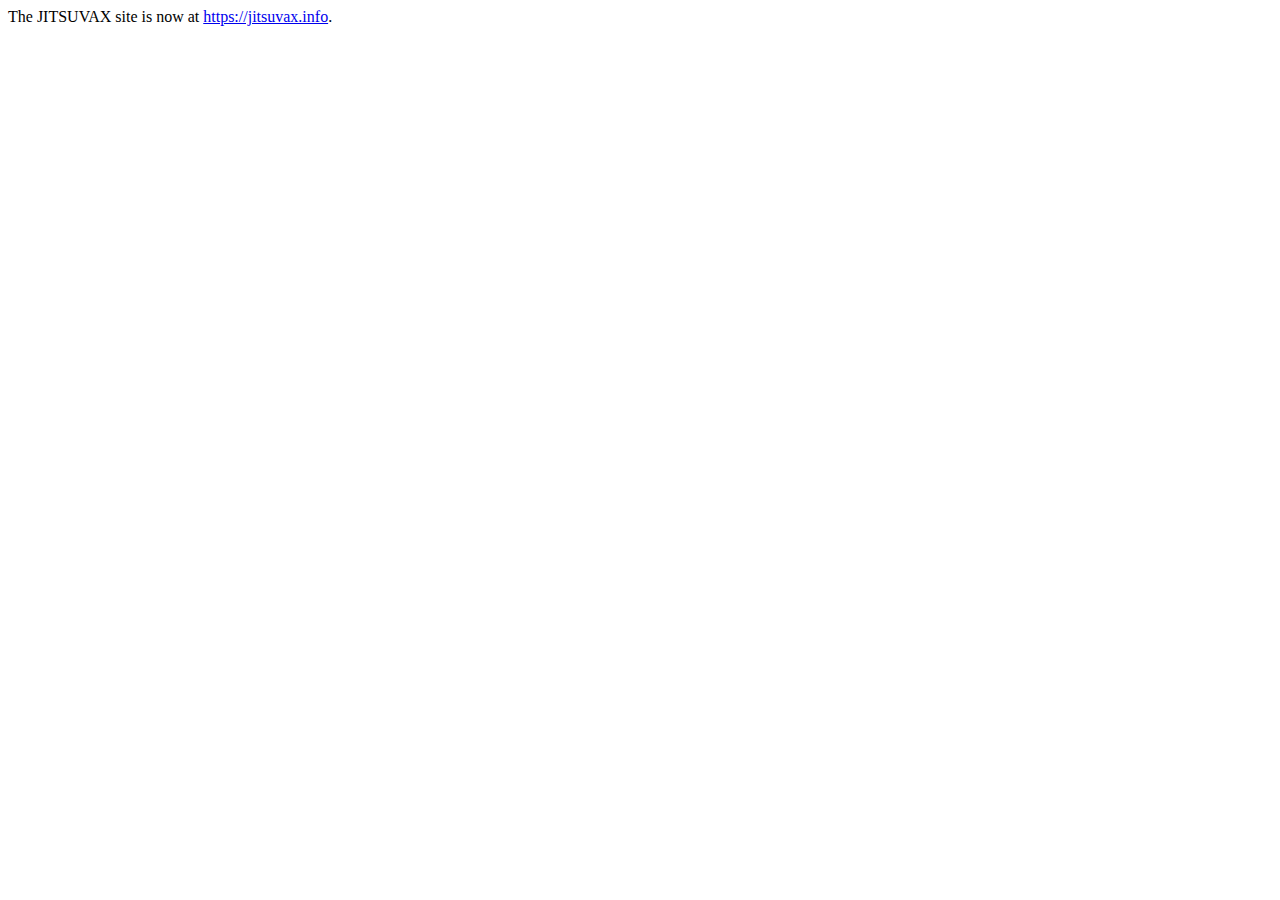
<file: index.html>
<!DOCTYPE HTML>
<!--
	Arcana by HTML5 UP
	html5up.net | @ajlkn
	Free for personal and commercial use under the CCA 3.0 license (html5up.net/license)
-->
<html>
	The JITSUVAX site is now at <a href="https://jitsuvax.info">https://jitsuvax.info</a>.

</html>
	
<!--	<head>-->
	<!--	<title>Jitsuvax: misinformation in the age of Covid </title>-->
		<!--<meta charset="utf-8" />-->
		<!--<meta name="viewport" content="width=device-width, initial-scale=1, user-scalable=no" />-->
		<!--<link rel="stylesheet" href="assets/css/main.css" />-->
	<!--</head>-->
	<!--<body class="is-preload">-->
<!--		<div id="page-wrapper">-->

			<!-- Header -->
	<!--			<div id="header">-->

					<!-- Logo -->
		<!--				<a href="index.html" id="logo"> </a> -->
						<!-- <h1 id="logo"> Jiu Jitsu with misinformation in the age of Covid </h1> -->


					<!-- Nav -->
					<!--	<nav id="nav">-->
						<!--	<ul>-->
							<!--	<li class="current"><a href="index.html">Home</a></li>-->
								<!--<li><a href="project.html">Our Work</a></li>-->
								<!--<li><a href="#!">Our Team</a>-->
									<!--<ul>-->
								<!--		<li><a href="team.html">Team</a></li>-->
								<!--		<li><a href="advisory.html">Advisory Board</a></li>-->
								<!--	</ul>-->
								<!--</li>-->
					<!--			<li><a href="#!">Output</a>-->
		<!--							<ul>-->
			<!--							<li><a href="publications.html">Publications</a></li>-->
			<!--							<li><a href="deliverables.html">Deliverables and Open Data</a></li>-->
			<!--						</ul>-->
			<!--					</li>-->
			<!--					<li>-->
			<!--						<a href="#!">Resources</a>-->
			<!--						<ul>-->
			<!--							<li><a href="related.html">Related Groups and Projects</a></li>-->
			<!--							<li><a href="reading.html">Further Reading</a></li>-->
			<!--						</ul>-->
			<!--					</li>-->
			<!--					<li><a href="news.html">News</a></li>-->
			<!--				</ul>-->
			<!--			</nav>-->

<!--				</div>-->

			<!-- Main -->
	<!--		<span class="image featured"><img src="images/bg02.png" alt="Jitsuvax" /></span>	-->
	<!--			<section class="wrapper style1">-->
	<!--				<div class="container">-->
	<!--					<div class="row gtr-200">-->
	<!--						<div class="col-4 col-12-narrower">-->
	<!--							<div id="sidebar">-->

									<!-- Sidebar -->
					<!--					<section>-->
					<!--						<h3>Further Links</h3>-->
					<!--						<ul class="links">-->
					<!--							<li><a href="https://jitsuvax.info/">JITSUVAX.info learning website</a></li>-->
					<!--							<li><a href="https://c19vax.scibeh.org">Covid-19 vaccine communication handbook and wiki</a></li>-->
												
					<!--						</ul>-->
					<!--						<br>-->
										<!-- 	<footer>
												<a href="#" class="button">More Random Links</a>
											</footer> -->
					<!--					</section>-->

										<!--<section>-->
											<!--<a class="twitter-timeline" data-height="1000" data-theme="light" href="https://twitter.com/jitsuvax?ref_src=twsrc%5Etfw">Tweets by jitsuvax</a> <script async src="https://platform.twitter.com/widgets.js" charset="utf-8"></script> -->
											<!-- <h3>Just a Subheading</h3>
											<p>Phasellus quam turpis, feugiat sit amet ornare in, hendrerit in lectus.
											Praesent semper mod quis eget mi. Etiam eu ante risus. Aliquam erat volutpat.
											Aliquam luctus et mattis lectus sit amet pulvinar. Nam turpis et nisi etiam.</p> -->
											<!-- <footer>
												<a href="#" class="button">Continue Reading</a>
											</footer> -->
										<!--</section>-->

						<!--		</div>-->
						<!--	</div>-->
						<!--	<div class="col-8  col-12-narrower imp-narrower">-->
						<!--		<div id="content">-->

									<!-- Content -->

<!--										<article>-->
<!--											<header> -->
<!--												<h2>JITSUVAX</h2>-->
<!--												<br>-->
<!--												<p>Jiu Jitsu with misinformation in the age of Covid</p>-->
<!--											</header>-->

	<!--										<h3>Using refutation-based learning to enhance vaccine uptake and knowledge among healthcare professionals and the public. </h3>-->
		<!--									<br>-->

		<!--									<h3>What is JITSUVAX?</h3>-->

			<!--								<p>JITSUVAX is an EU Horizon 2020 funded project coordinated by the University of Bristol working with five other EU institutions as well as one in Canada. The project will run from April 2021 until March 2025. </p>-->

				<!--							<p>The JITSUVAX team consists of psychologists, epidemiologists, behavioural scientists, clinicians and others. Together we are investigating misinformation around vaccines which may lead to people being less likely to accept vaccination. We will be testing ways of combatting this misinformation and helping healthcare professionals to communicate with patients. </p>-->
					<!--						<br>-->
											
						<!--					<h3>Where is JITSUVAX based? </h3>-->

							<!--				<p>The individual groups are based at the <a href="https://www.bristol.ac.uk/psychology/">University of Bristol</a> and the <a href="https://www.sdmlab.psychol.cam.ac.uk">University of Cambridge</a> in the UK, the <a href="https://www.utu.fi/en/research">Turun yliopisto</a> in Finland, the <a href="http://www.orspaca.org">L'Observatoire Régional de la Santé</a> in France, the <a href="https://www.uni-erfurt.de/en/faculty-of-philosophy/research">Universität Erfurt</a> in Germany, the <a href="https://www.uc.pt/en/research">Universidade de Coimbra</a> in Portugal and the <a href="https://www.usherbrooke.ca/recherche/udes/">Université de Sherbrooke</a> in Canada.</p>-->
								<!--			<br>-->

									<!--		<span class="image featured"><img src="images/Map.png" alt="Jitsuvax on Map" width="620px"/></span>-->
										<!--	<br>-->

<!--											<h3> What is misinformation?</h3>-->

	<!--										<p>Misinformation is wrong information. It can come from a variety of sources and for a variety of reasons: the common factor is that it can be disproven. Examples can be seen in the <a href="https://hackmd.io/@scibehC19vax/misinfo_myths">Vaccine Communication Wiki</a> where commonly seen misinformation about Covid-19 vaccinations is described and analysed using evidence.</p>-->
		<!--									<br>-->
											
			<!--								<h3> What is vaccine hesitancy?</h3>-->

				<!--							<p>The WHO SAGE Working Group on Vaccine Hesitancy defines vaccine hesitancy as 'delay in acceptance or refusal of vaccination despite availability of vaccination services'. It is a behavioural decision to delay or reject some or all vaccines. </p>-->
					<!--						<br> -->
											
						<!--					<h3> How is JITSUVAX planning to combat misinformation?</h3>-->

							<!--				<p>The first steps are to identify and analyse the anti-vaccination arguments that circulate on social media and elsewhere. We will also develop and trial a questionnaire that measures attitudes and behaviours around vaccination in healthcare professionals. Later steps will include using this questionnaire to measure and compare results across our six countries as well as developing and trialling methods of combatting misinformation, such as training, apps, and computer games.</p> -->
								<!--			<br>-->
											
									<!--		<h3> How will the results of the JITSUVAX project be used?</h3>-->

										<!--	<p>We will develop training procedures, apps and guidance documents that can be used to help healthcare workers fight misinformation around vaccines. These will be shared widely and freely across Europe and beyond using existing healthcare networks.</p>-->
											<!--<br>-->
											
			<!--								<h3> Is this just about Covid?</h3>-->

				<!--							<p>No – the project was designed before anyone had heard of Covid-19. However as the project plan was developed Covid-19 also hit and it became apparent that Covid would be hugely important in any discussion about vaccinations. The project includes tackling misinformation about vaccinations against Covid as well as many diseases such as measles, whooping cough and flu.</p> -->
					<!--						<br>-->
											
						<!--					<h3> Why ‘Jiu Jitsu’ with misinformation?</h3> -->

							<!--				<p>A Jiu Jitsu ‘model of persuasion' was described in 2017 in a peer-reviewed paper by <a href="https://psycnet.apa.org/fulltext/2017-29745-009.html">Hornsey & Fielding.</a> ‘Jiu Jitsu is a martial art that coaches people to use the opponents’ force against them, rather than trying to defeat it head-on….. It teaches that small or lightweight fighters can win by using leverage, gravity, and momentum to defeat more powerful opponents, in other words, by turning the opponent’s power into an asset.’ In short, we are trying to find ways of working with people’s motivations rather than fighting them.</p> -->
								<!--			<br> -->
									<!--		<h3> Contact us</h3> -->
										<!--	<p>jitsuvax@bristol.ac.uk</p> -->
			<!--								<br> -->
			<!--							</article> -->

<!--								</div> -->
	<!--						</div> -->
		<!--				</div> -->
			<!--		</div> -->
	<!--			</section>-->

			<!-- Footer -->
		<!--		<div id="footer">-->
	<!--				<div class="container">-->
						<!-- <div class="row"> -->
							<!-- <section class="col-6 col-6-narrower col-12-mobilep"> -->
								<!-- <h3>Links to Stuff</h3> -->
<!-- 								<ul class="links"> -->
									<!-- <li><a href="#">Duis neque nisi dapibus</a></li> -->
		<!--						<img src="JITSUVAX_logos_banner.png" width="900px" alt="JITSUVAX logos" class="center"> -->
<!-- 								</ul> -->
						<!--	</section> -->
						<!-- </div> -->
			<!--		</div> -->

					<!-- Icons -->
				<!--		<ul class="icons">-->
					<!--		<li><a href="https://twitter.com/jitsuvax" class="icon brands fa-twitter"><span class="label">Twitter</span></a></li>-->
<!-- 							<a href="https://twitter.com/jitsuvax?ref_src=twsrc%5Etfw" class="twitter-follow-button" data-show-count="false">Follow @jitsuvax</a><script async src="https://platform.twitter.com/widgets.js" charset="utf-8"></script> -->
						<!--	<li><a href="mailto:jitsuvax@bristol.ac.uk" class="icon solid fa-envelope"><span class="label">Email</span></a></li>-->
		<!--				</ul>-->

					<!-- Copyright -->
			<!--			<div class="copyright"> -->
				<!--			<ul class="menu"> -->
					<!--			<li>This project has received funding from the European Union’s Horizon 2020 research and innovation programme under grant agreement No 964728 (JITSUVAX)</li> -->
						<!--	</ul> -->
					<!--	</div> -->

<!--				</div> -->

	<!--	</div>-->

		<!-- Scripts -->
	<!--		<script src="assets/js/jquery.min.js"></script> -->
		<!--	<script src="assets/js/jquery.dropotron.min.js"></script> -->
	<!--		<script src="assets/js/browser.min.js"></script>-->
	<!--		<script src="assets/js/breakpoints.min.js"></script>-->
	<!--		<script src="assets/js/util.js"></script> -->
	<!--		<script src="assets/js/main.js"></script> -->

<!--	</body> -->
</file>
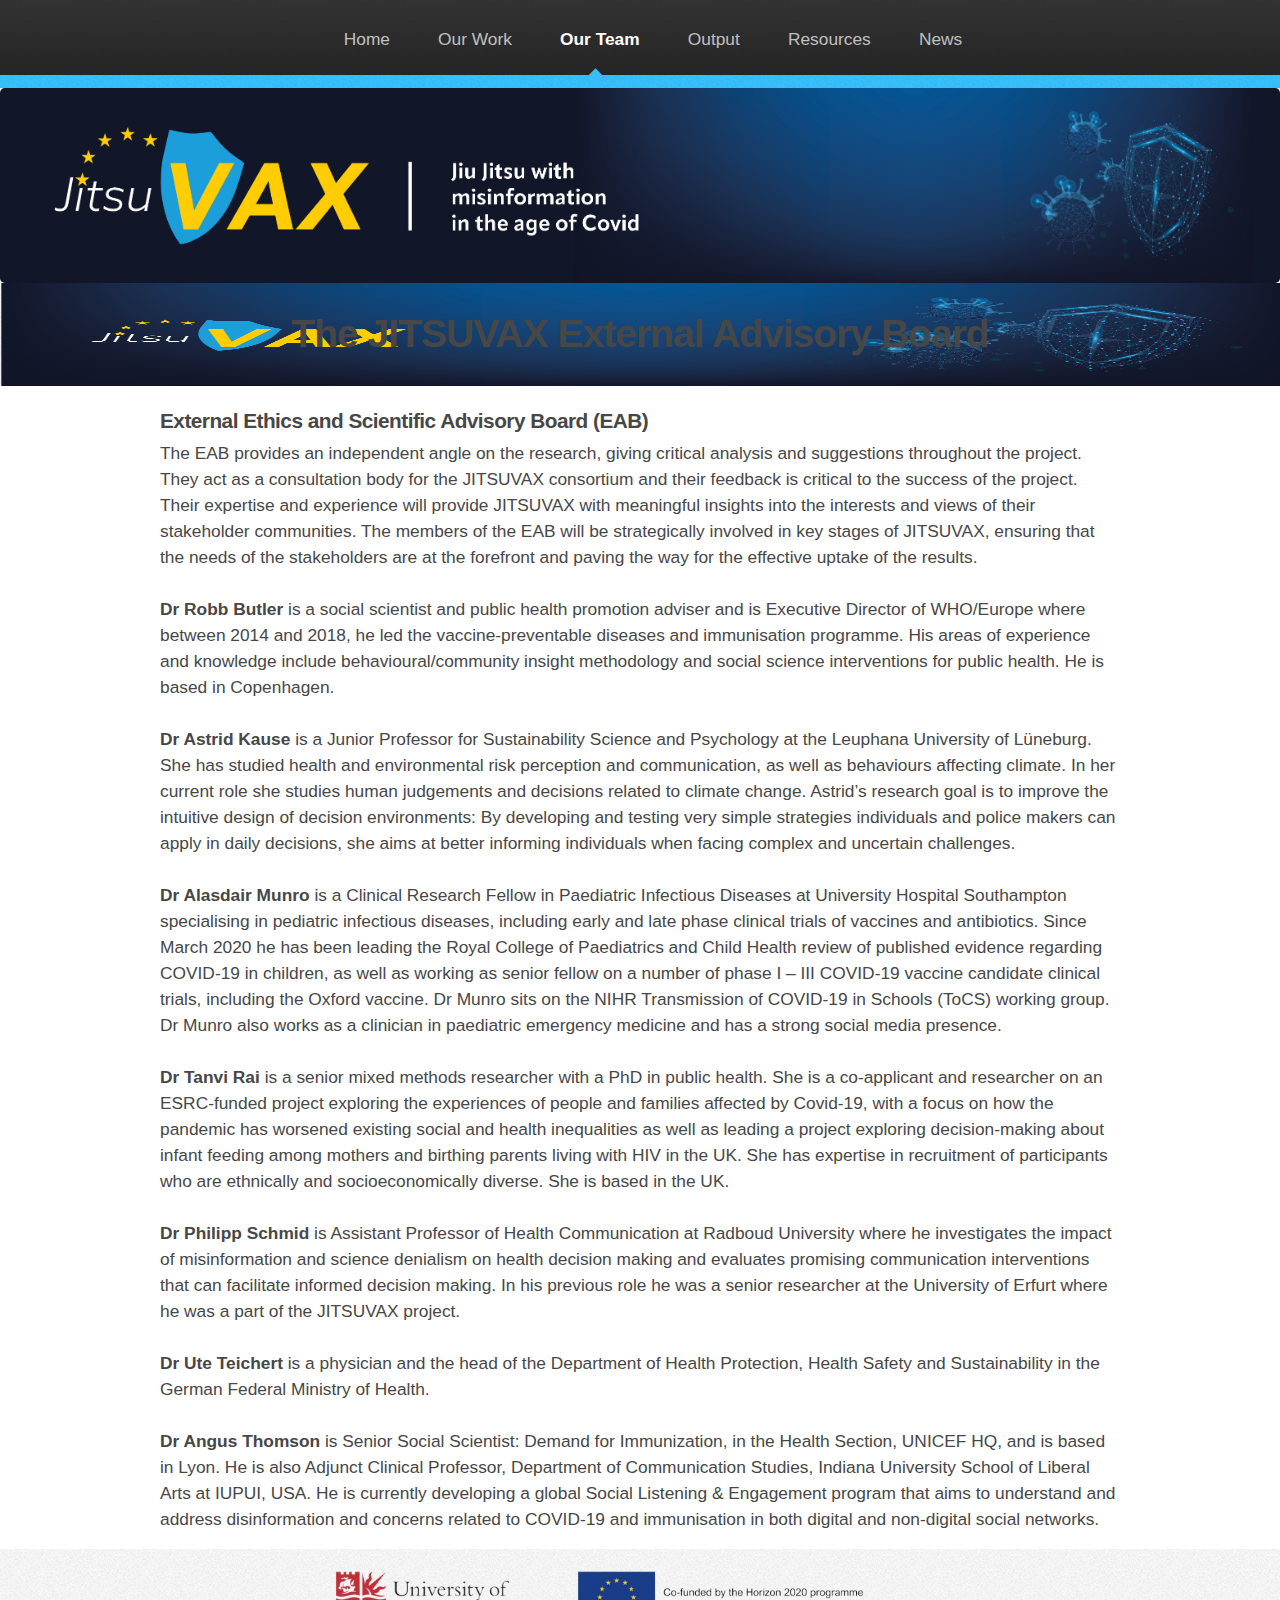
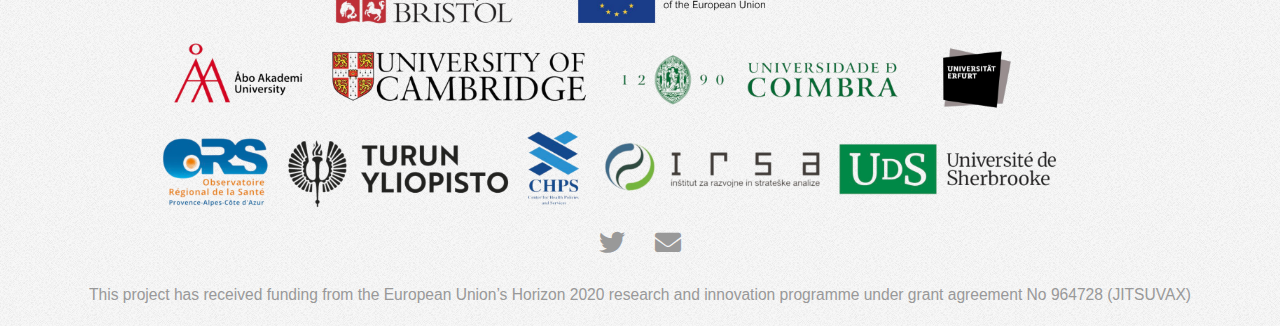
<file: advisory.html>
<!DOCTYPE HTML>
<!--
	Arcana by HTML5 UP
	html5up.net | @ajlkn
	Free for personal and commercial use under the CCA 3.0 license (html5up.net/license)
-->
<html>
	<head>
		<title>Jitsuvax - Advisory Board</title>
		<meta charset="utf-8" />
		<meta name="viewport" content="width=device-width, initial-scale=1, user-scalable=no" />
		<link rel="stylesheet" href="assets/css/main.css" />
	</head>
	<body class="is-preload">
		<div id="page-wrapper">

			<!-- Header -->
				<div id="header">

					<!-- Logo -->
					<a href="index.html" id="logo"> </a> 

					<!-- Nav -->
						<nav id="nav">
							<ul>
								<li><a href="index.html">Home</a></li>
								<li><a href="project.html">Our Work</a></li>
								<li class="current"><a href="#!">Our Team</a>
									<ul>
										<li><a href="team.html">Team</a></li>
										<li><a href="advisory.html">Advisory Board</a></li>
									</ul>
								</li>
								<li><a href="#!">Output</a>
									<ul>
										<li><a href="publications.html">Publications</a></li>
										<li><a href="deliverables.html">Deliverables and Open Data</a></li>
									</ul>
								</li>
								<li>
									<a href="#!">Resources</a>
									<ul>
										<li><a href="related.html">Related Groups and Projects</a></li>
										<li><a href="reading.html">Further Reading</a></li>
									</ul>
								</li>
								<li><a href="news.html">News</a></li>
							</ul>
						</nav>

				</div>

			<!-- Banner -->
			<span class="image featured"><img src="images/bg02.png" alt="Jitsuvax" /></span>	
				<!-- <section id="banner">
					<header>
						<h2>Arcana: <em>A responsive site template freebie by <a href="http://html5up.net">HTML5 UP</a></em></h2>
						<a href="#" class="button">Learn More</a>
					</header>
				</section> -->

			<!-- Highlights -->
				<!-- <section class="wrapper style1">
					<div class="container">
						<div class="row gtr-200">
							<section class="col-4 col-12-narrower">
								<div class="box highlight">
									<i class="icon solid major fa-paper-plane"></i>
									<h3>This Is Important</h3>
									<p>Duis neque nisi, dapibus sed mattis et quis, nibh. Sed et dapibus nisl amet mattis, sed a rutrum accumsan sed. Suspendisse eu.</p>
								</div>
							</section>
							<section class="col-4 col-12-narrower">
								<div class="box highlight">
									<i class="icon solid major fa-pencil-alt"></i>
									<h3>Also Important</h3>
									<p>Duis neque nisi, dapibus sed mattis et quis, nibh. Sed et dapibus nisl amet mattis, sed a rutrum accumsan sed. Suspendisse eu.</p>
								</div>
							</section>
							<section class="col-4 col-12-narrower">
								<div class="box highlight">
									<i class="icon solid major fa-wrench"></i>
									<h3>Probably Important</h3>
									<p>Duis neque nisi, dapibus sed mattis et quis, nibh. Sed et dapibus nisl amet mattis, sed a rutrum accumsan sed. Suspendisse eu.</p>
								</div>
							</section>
						</div>
					</div>
				</section> -->

			<!-- Gigantic Heading -->
				<section class="wrapper style2">
					<div class="container">
						<header class="major">
							<h2>The JITSUVAX External Advisory Board</h2>
						</header>
					</div>
				</section>

			<!-- Posts -->
				<section class="wrapper style1">
					<div class="container">
						<div id="content">
							<article>
								<h3>External Ethics and Scientific Advisory Board (EAB)</h3>
								<p> The EAB provides an independent angle on the research, giving critical analysis and suggestions throughout the project. They act as a consultation body for the JITSUVAX consortium and their feedback is critical to the success of the project. Their expertise and experience will provide JITSUVAX with meaningful insights into the interests and views of their stakeholder communities. The members of the EAB will be strategically involved in key stages of JITSUVAX, ensuring that the needs of the stakeholders are at the forefront and paving the way for the effective uptake of the results. </p>

								<br>

								<p><strong>Dr Robb Butler</strong> is a social scientist and public health promotion adviser and is Executive Director of WHO/Europe where between 2014 and 2018, he led the vaccine-preventable diseases and immunisation programme. His areas of experience and knowledge include behavioural/community insight methodology and social science interventions for public health. He is based in Copenhagen.
								</p>

								<br>

								<p><strong>Dr Astrid Kause</strong>  is a Junior Professor for Sustainability Science and Psychology at the Leuphana University of Lüneburg. She has studied health and environmental risk perception and communication, as well as behaviours affecting climate. In her current role she studies human judgements and decisions related to climate change. Astrid’s research goal is to improve the intuitive design of decision environments: By developing and testing very simple strategies individuals and police makers can apply in daily decisions, she aims at better informing individuals when facing complex and uncertain challenges. 
								</p>
								<br>
							
								<p><strong>Dr Alasdair Munro</strong> is a Clinical Research Fellow in Paediatric Infectious Diseases at University Hospital Southampton specialising in pediatric infectious diseases, including early and late phase clinical trials of vaccines and antibiotics. Since March 2020 he has been leading the Royal College of Paediatrics and Child Health review of published evidence regarding COVID-19 in children, as well as working as senior fellow on a number of phase I – III COVID-19 vaccine candidate clinical trials, including the Oxford vaccine. Dr Munro sits on the NIHR Transmission of COVID-19 in Schools (ToCS) working group. Dr Munro also works as a clinician in paediatric emergency medicine and has a strong social media presence. 	
								</p>
								
								<br>

								<p><strong>Dr Tanvi Rai</strong> is a senior mixed methods researcher with a PhD in public health. She is a co-applicant and researcher on an ESRC-funded project exploring the experiences of people and families affected by Covid-19, with a focus on how the pandemic has worsened existing social and health inequalities as well as leading a project exploring decision-making about infant feeding among mothers and birthing parents living with HIV in the UK. She has expertise in recruitment of participants who are ethnically and socioeconomically diverse. She is based in the UK. 
								</p>

								<br>
								<p><strong>Dr Philipp Schmid</strong> is Assistant Professor of Health Communication at Radboud University where he investigates the impact of misinformation and science denialism on health decision making and evaluates promising communication interventions that can facilitate informed decision making. In his previous role he was a senior researcher at the University of Erfurt where he was a part of the JITSUVAX project. 
								</p>

								<br>
								<p><strong>Dr Ute Teichert</strong> is a physician and the head of the Department of Health Protection, Health Safety and Sustainability in the German Federal Ministry of Health.
								<p>
									
								<br>

								<p><strong>Dr Angus Thomson</strong> is Senior Social Scientist: Demand for Immunization, in the Health Section, UNICEF HQ, and is based in Lyon. He is also Adjunct Clinical Professor, Department of Communication Studies, Indiana University School of Liberal Arts at IUPUI, USA. He is currently developing a global Social Listening & Engagement program that aims to understand and address disinformation and concerns related to COVID-19 and immunisation in both digital and non-digital social networks. 

								<br>

							</article>
						</div>	
					</div>
				</section>


			<!-- Footer -->
				<div id="footer">
					<div class="container">
						<!-- <div class="row"> -->
							<!-- <section class="col-6 col-6-narrower col-12-mobilep"> -->
								<!-- <h3>Links to Stuff</h3> -->
<!-- 								<ul class="links"> -->
									<!-- <li><a href="#">Duis neque nisi dapibus</a></li> -->
								<img src="JITSUVAX_logos_banner.png" width="900px" alt="JITSUVAX logos" class="center">
<!-- 								</ul> -->
							</section>
						<!-- </div> -->
					</div>

					<!-- Icons -->
						<ul class="icons">
							<li><a href="https://twitter.com/jitsuvax" class="icon brands fa-twitter"><span class="label">Twitter</span></a></li>
							<!-- <a href="https://twitter.com/jitsuvax?ref_src=twsrc%5Etfw" class="twitter-follow-button" data-show-count="false">Follow @jitsuvax</a><script async src="https://platform.twitter.com/widgets.js" charset="utf-8"></script> -->
							<li><a href="mailto:jitsuvax@bristol.ac.uk" class="icon solid fa-envelope"><span class="label">Email</span></a></li>
						</ul>

					<!-- Copyright -->
						<div class="copyright">
							<ul class="menu">
								<li>This project has received funding from the European Union’s Horizon 2020 research and innovation programme under grant agreement No 964728 (JITSUVAX)</li> 
							</ul>
						</div>
				</div>

		</div>

		<!-- Scripts -->
			<script src="assets/js/jquery.min.js"></script>
			<script src="assets/js/jquery.dropotron.min.js"></script>
			<script src="assets/js/browser.min.js"></script>
			<script src="assets/js/breakpoints.min.js"></script>
			<script src="assets/js/util.js"></script>
			<script src="assets/js/main.js"></script>

	</body>
</html>
</file>
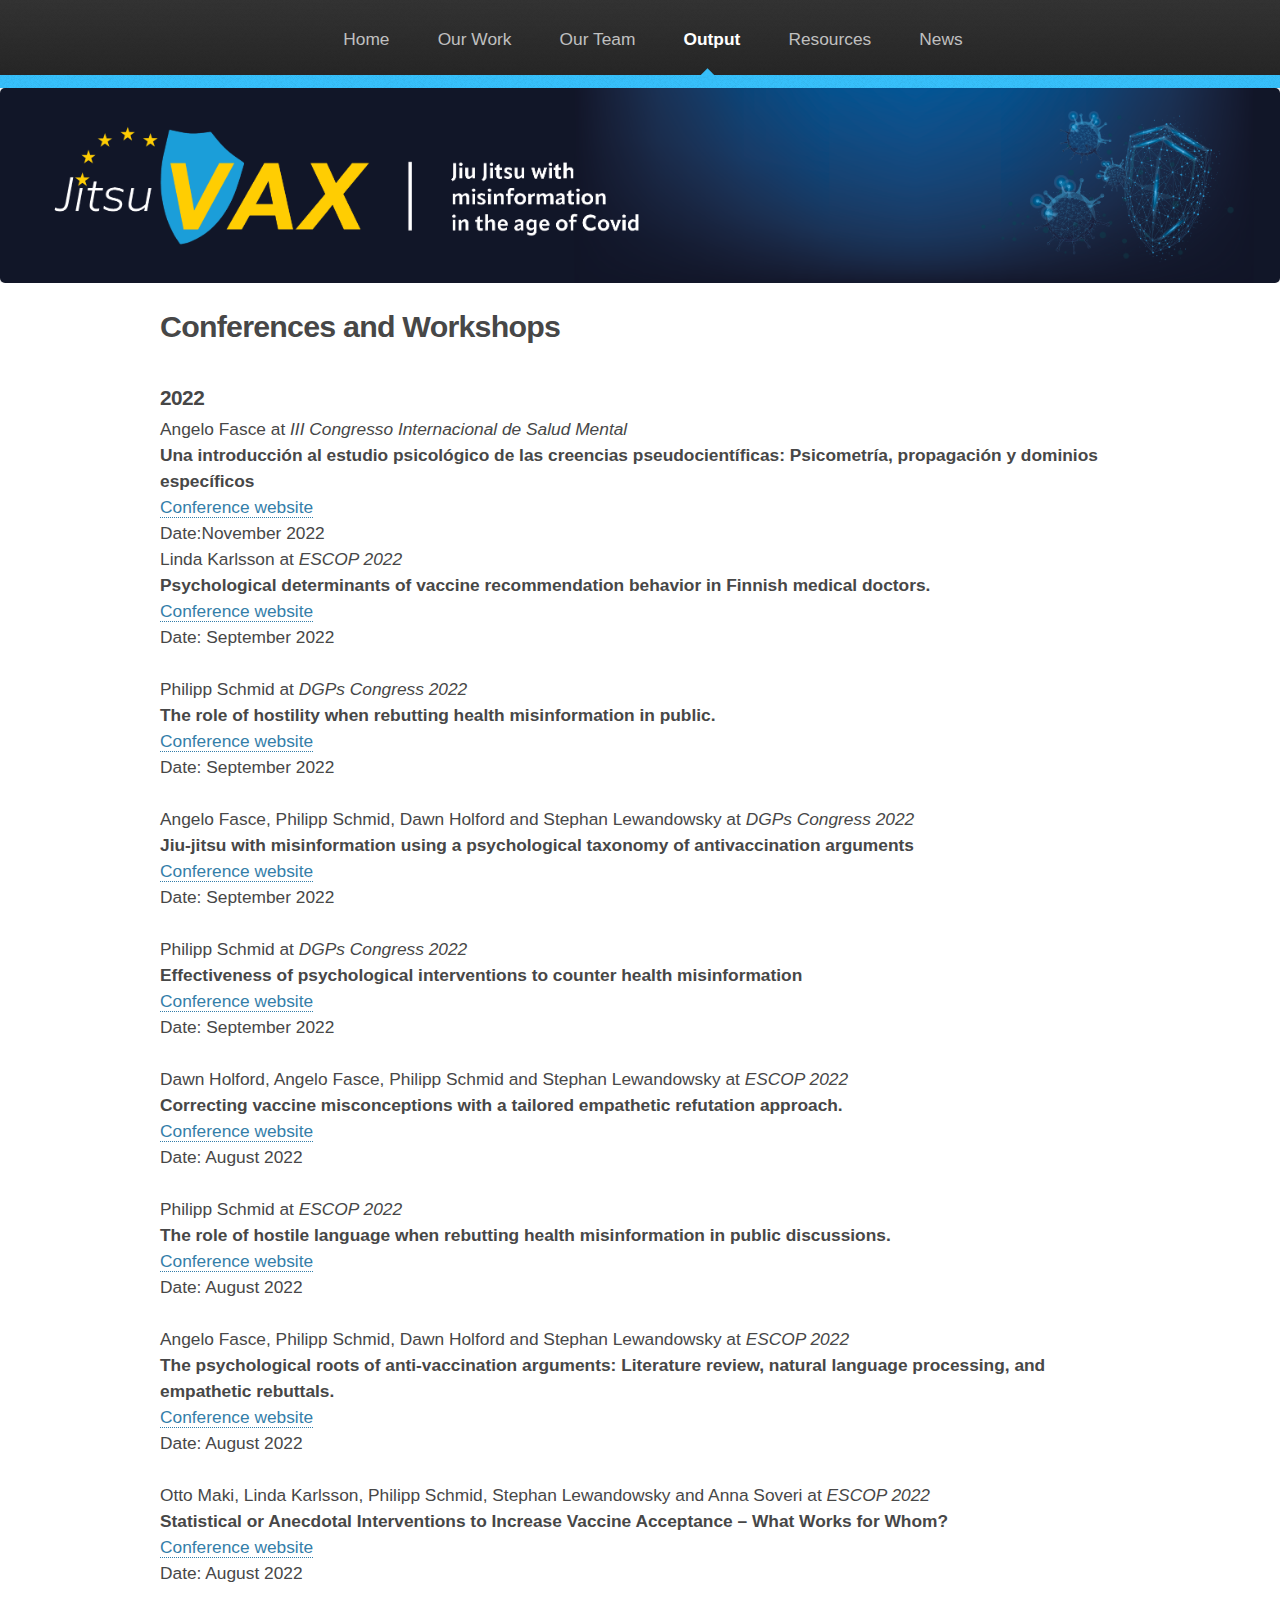
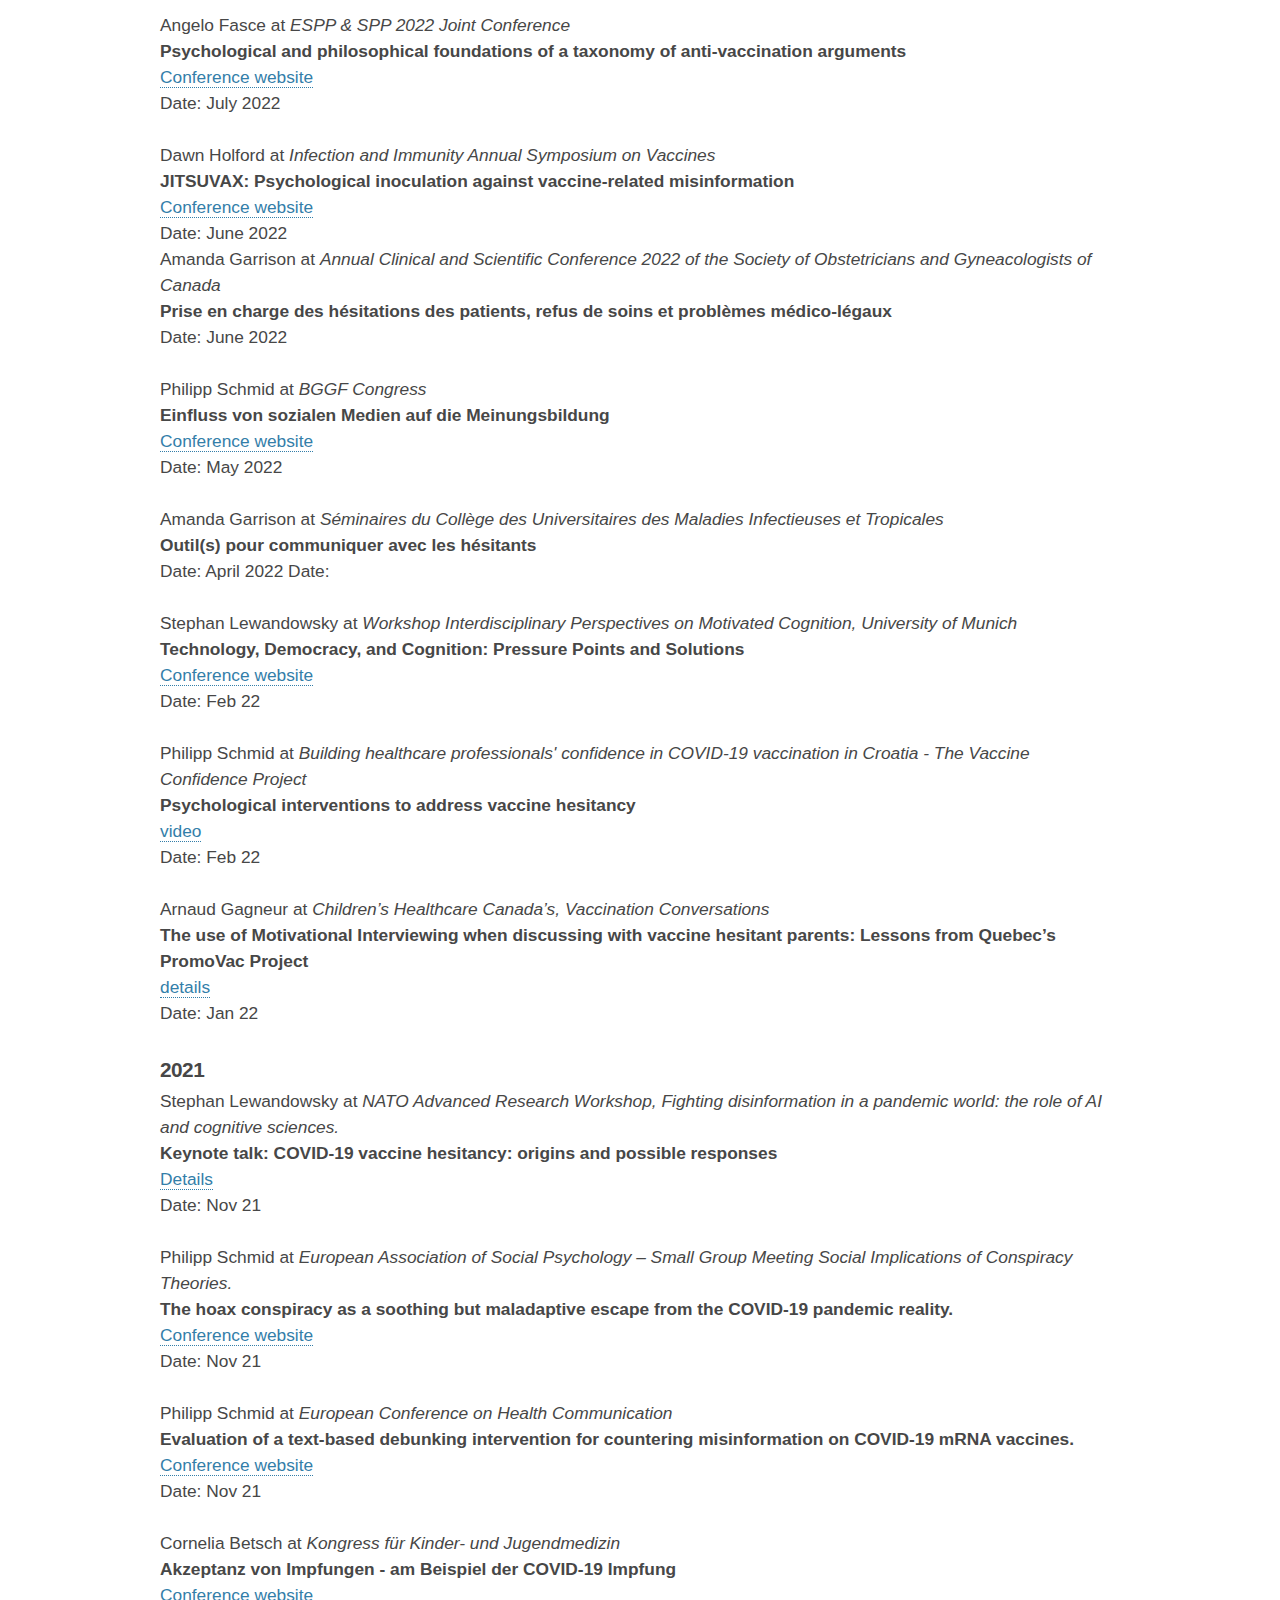
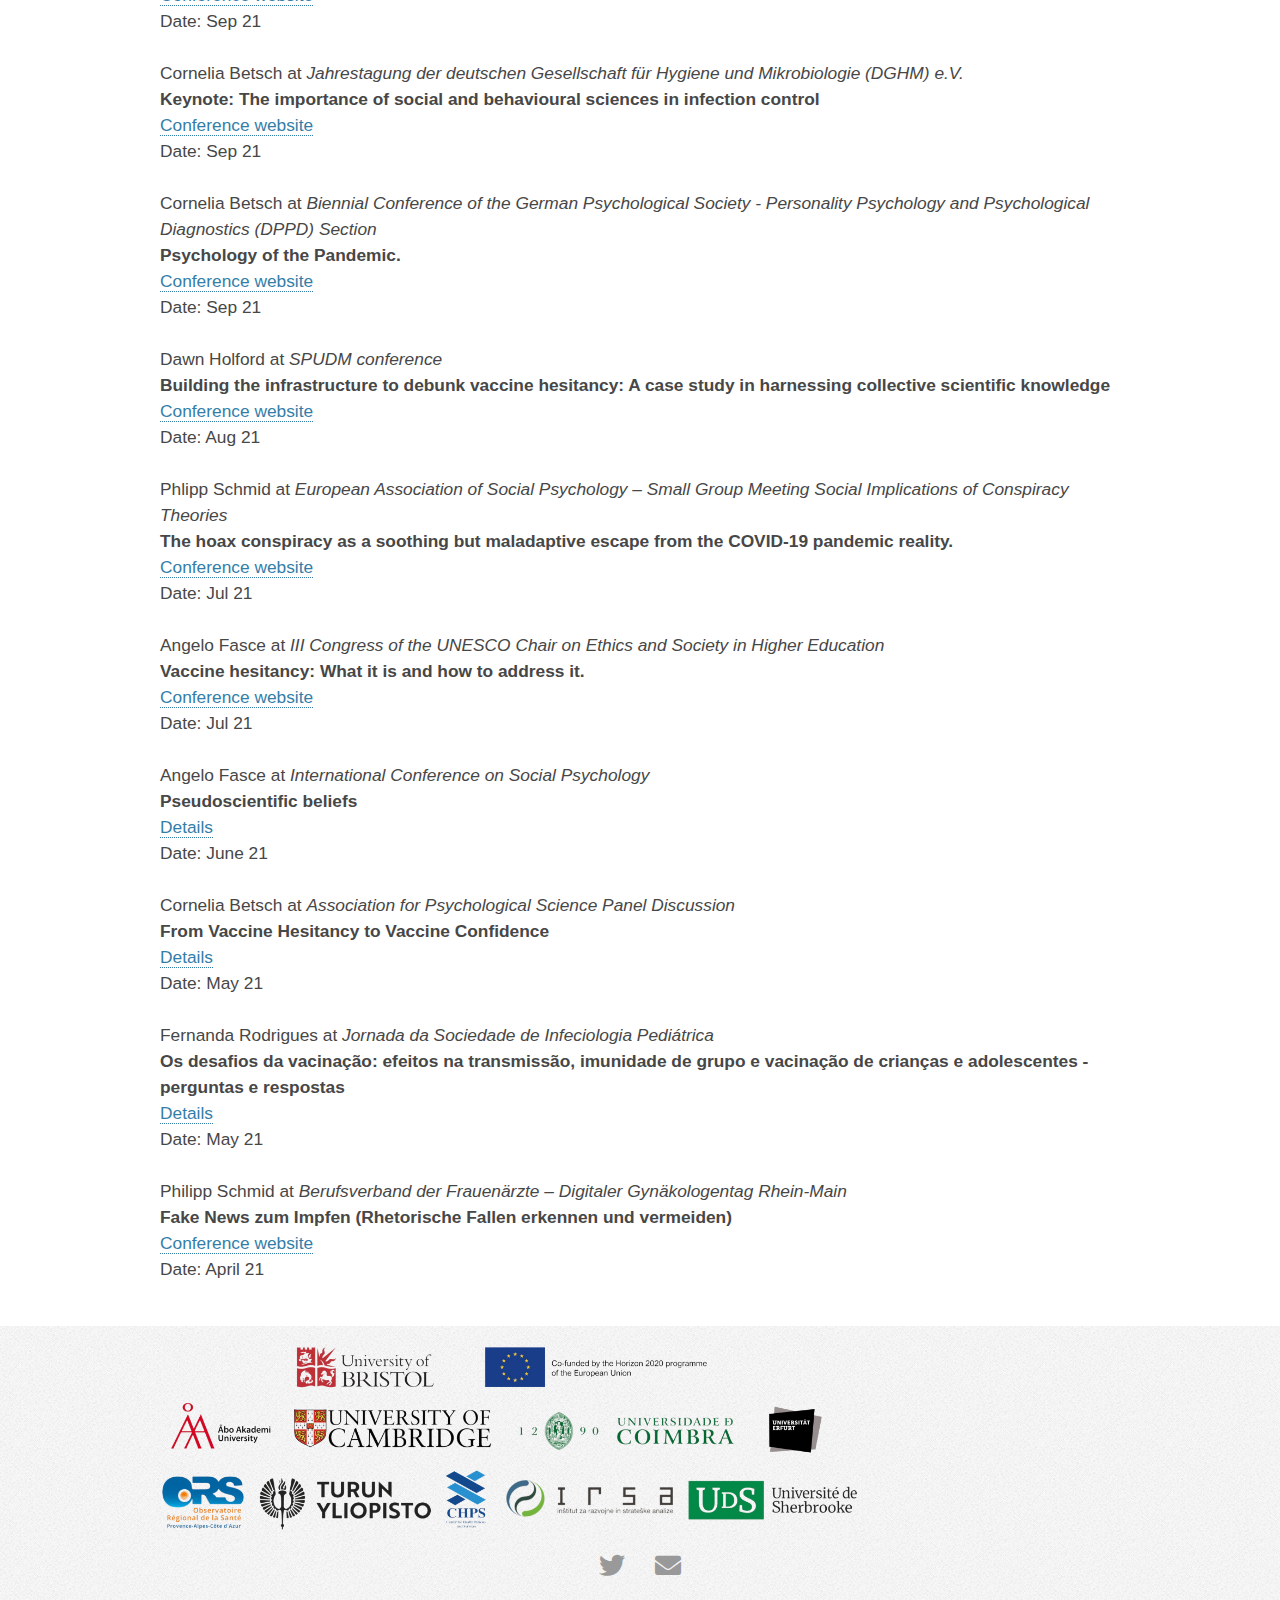
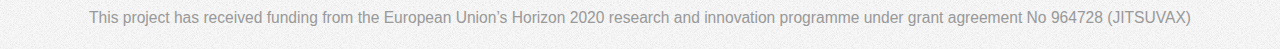
<file: conference.html>
<!DOCTYPE HTML>
<!--
	Arcana by HTML5 UP
	html5up.net | @ajlkn
	Free for personal and commercial use under the CCA 3.0 license (html5up.net/license)
-->
<html>
	<head>
		<title>Jitsuvax: Conferences and Workshops</title>
		<meta charset="utf-8" />
		<meta name="viewport" content="width=device-width, initial-scale=1, user-scalable=no" />
		<link rel="stylesheet" href="assets/css/main.css" />
	</head>
	<body class="is-preload">
		<div id="page-wrapper">

			<!-- Header -->
				<div id="header">

					<!-- Logo -->
						<a href="index.html" id="logo"> </a>

					<!-- Nav -->
						<nav id="nav">
							<ul>
								<li><a href="index.html">Home</a></li>
								<li><a href="project.html">Our Work</a></li>
<!-- 									<ul>
										<li><a href="#">Work 1</a></li>
										<li><a href="#">Work 2</a></li>
										<li><a href="#">Work 3</a></li>
										<li><a href="#">Work 4</a></li> -->
										<!-- <li>
											<a href="#">Submenu</a>
											<ul>
												<li><a href="#">Lorem dolor</a></li>
												<li><a href="#">Phasellus magna</a></li>
												<li><a href="#">Magna phasellus</a></li>
												<li><a href="#">Etiam nisl</a></li>
												<li><a href="#">Veroeros feugiat</a></li>
											</ul>
										</li> -->
<!-- 									</ul>
								</li> -->
								<li><a href="#!">Our Team</a>
									<ul>
										<li><a href="team.html">Team</a></li>
										<li><a href="advisory.html">Advisory Board</a></li>
									</ul>
								</li>
								<li class="current"><a href="#!">Output</a>
									<ul>
										<li><a href="publications.html">Publications</a></li>
                    								<li><a href="conference.html">Conferences and Workshops</a></li>
										<li><a href="media.html">Media</a></li>
									</ul>
								</li>
								<li>
									<a href="#!">Resources</a>
									<ul>
										<li><a href="related.html">Related Groups and Projects</a></li>
										<li><a href="reading.html">Further Reading</a></li>
									</ul>
								</li>
								<li><a href="news.html">News</a></li>
							</ul>
						</nav>
				</div>

			<!-- Main -->
			<span class="image featured"><img src="images/bg02.png" alt="Jitsuvax" /></span>
				<section class="wrapper style1">
					<div class="container">
						<div id="content">

							<!-- Content -->

								<article>
									<header>
										<h2>Conferences and Workshops</h2>
									</header>

									<br>

									<h3>2022</h3>
									
																
									<p>Angelo Fasce at <em>III Congresso Internacional de Salud Mental</em>
									<br>
									<strong>Una introducción al estudio psicológico de las creencias pseudocientíficas: Psicometría, propagación y dominios específicos</strong>
									<br>
									<a href="https://landing.cientifica.edu.pe/saludmental/?fbclid=IwAR2mL1r06GVURFuil51wY_ajCNUJE2hTsF3NAoyCCn233Cjbvmup8QVIv-g" target="_bank">Conference website</a>
                  							<br>
									Date:November 2022
									<br>
									</p>
									
									<p>Linda Karlsson at <em>ESCOP 2022</em>
									<br>
									<strong>Psychological determinants of vaccine recommendation behavior in Finnish medical doctors.</strong>
									<br>
									<a href="https://escop2022.org/" target="_bank">Conference website</a>
                  							<br>
									Date: September 2022
									<br>
									</p> 
									<br>
									
									
									<p>Philipp Schmid at <em>DGPs Congress 2022</em>
									<br>
									<strong>The role of hostility when rebutting health misinformation in public.</strong>
									<br>
									<a href="https://www.uni-hildesheim.de/dgps2022/" target="_bank">Conference website</a>
                  							<br>
									Date: September 2022
									<br>
									</p> 
									<br>
									
									<p>Angelo Fasce, Philipp Schmid, Dawn Holford and Stephan Lewandowsky at <em>DGPs Congress 2022</em>
									<br>
									<strong>Jiu-jitsu with misinformation using a psychological taxonomy of antivaccination arguments </strong>
									<br>
									<a href="https://www.uni-hildesheim.de/dgps2022/" target="_bank">Conference website</a>
                  							<br>
									Date: September 2022
									<br>
									</p> 
									<br>
									
									<p>Philipp Schmid at <em>DGPs Congress 2022</em>
									<br>
									<strong>Effectiveness of psychological interventions  to counter health misinformation</strong>
									<br>
									<a href="https://www.uni-hildesheim.de/dgps2022/" target="_bank">Conference website</a>
                  							<br>
									Date: September 2022
									<br>
									</p> 
									<br>
									
									<p>Dawn Holford, Angelo Fasce, Philipp Schmid and Stephan Lewandowsky at <em>ESCOP 2022</em>
									<br>
									<strong>Correcting vaccine misconceptions with a tailored empathetic refutation approach.</strong>
									<br>
									<a href="https://escop2022.org/" target="_bank">Conference website</a>
                  							<br>
									Date: August 2022
									<br>
									</p> 
									<br>
									
									<p>Philipp Schmid at <em>ESCOP 2022</em>
									<br>
									<strong>The role of hostile language when rebutting health misinformation in public discussions.</strong>
									<br>
									<a href="https://escop2022.org/" target="_bank">Conference website</a>
                  							<br>
									Date: August 2022
									<br>
									</p> 
									<br>
									
									<p>Angelo Fasce, Philipp Schmid, Dawn Holford and Stephan Lewandowsky at <em>ESCOP 2022</em>
									<br>
									<strong>The psychological roots of anti-vaccination arguments: Literature review, natural language processing, and empathetic rebuttals.</strong>
									<br>
									<a href="https://escop2022.org/" target="_bank">Conference website</a>
                  							<br>
									Date: August 2022
									<br>
									</p> 
									<br>
									
									<p>Otto Maki, Linda Karlsson, Philipp Schmid, Stephan Lewandowsky and Anna Soveri at <em>ESCOP 2022</em>
									<br>
									<strong>Statistical or Anecdotal Interventions to Increase Vaccine Acceptance – What Works for Whom?</strong>
									<br>
									<a href="https://escop2022.org/" target="_bank">Conference website</a>
                  							<br>
									Date: August 2022
									<br>
									</p> 
									<br>
									
									<p>Angelo Fasce at <em>ESPP & SPP 2022 Joint Conference</em>
									<br>
									<strong>Psychological and philosophical foundations of a taxonomy of anti-vaccination arguments</strong>
									<br>
									<a href="https://espp-spp-2022.com/" target="_bank">Conference website</a>
                  							<br>
									Date: July 2022
									<br>
									</p>
									<br>
									
									<p>Dawn Holford at <em>Infection and Immunity Annual Symposium on Vaccines</em>
									<br>
									<strong>JITSUVAX: Psychological inoculation against vaccine-related misinformation </strong>
									<br>
									<a href="http://www.bristol.ac.uk/infection-immunity/news/2022/vaccines-symp.html" target="_bank">Conference website</a>
                  							<br>
									Date: June 2022
									<br>
									</p>
									<br.
									
									<p>Amanda Garrison at <em>Annual Clinical and Scientific Conference 2022 of the Society of Obstetricians and Gyneacologists of Canada </em>
									<br>
									<strong>Prise en charge des hésitations des patients, refus de soins et problèmes médico-légaux</strong>
									<br>
									Date: June 2022
									<br>
									</p> 
									<br>
									
									<p>Philipp Schmid at <em>BGGF Congress</em>
									<br>
									<strong>Einfluss von sozialen Medien auf die Meinungsbildung</strong>
									<br>
									<a href="https://www.bggf.de/cms/bggf-kongress/" target="_bank">Conference website</a>
                  							<br>
									Date: May 2022
									<br>
									</p>
									<br>
									

                   						    	<p>Amanda Garrison at <em>Séminaires du Collège des Universitaires des Maladies Infectieuses et Tropicales</em>
									<br>
									<strong>Outil(s) pour communiquer avec les hésitants</strong>
									<br>
									Date: April 2022									Date:
									<br>
									</p>
									<br>
									
																	
									<p>Stephan Lewandowsky at <em>Workshop Interdisciplinary Perspectives on Motivated Cognition, University of Munich</em>
									<br>
									<strong>Technology, Democracy, and Cognition: Pressure Points and Solutions</strong>
									<br>
									<a href="https://www.en.cas.uni-muenchen.de/events/conferences/ws_englmaier_et_al/index.html" target="_bank">Conference website</a>
                  							<br>
									Date: Feb 22
									<br>
									</p>
									<br>
															
																	
									<p>Philipp Schmid at <em>Building healthcare professionals' confidence in COVID-19 vaccination in Croatia - The Vaccine Confidence Project</em>
									<br>
									<strong>Psychological interventions to address vaccine hesitancy</strong>
									<br>
									<a href="https://www.youtube.com/watch?v=OaxcPl2iujM" target="_bank">video</a>
                  							<br>
									Date: Feb 22
									<br>
									</p> 
									
									<br>
									
									<p>Arnaud Gagneur at <em>Children’s Healthcare Canada’s, Vaccination Conversations</em>
									<br>
									<strong>The use of Motivational Interviewing when discussing with vaccine hesitant parents: Lessons from Quebec’s PromoVac Project</strong>
									<br>
									<a href="https://www.childrenshealthcarecanada.ca/vaccination-conversations-pop-up" target="_bank">details</a>
                  							<br>
									Date: Jan 22
									<br>
									</p>
									
									<br>
									
									
									
									<h3>2021</h3>

                  							<p>Stephan Lewandowsky at <em>NATO Advanced Research Workshop, Fighting disinformation in a pandemic world: the role of AI and cognitive sciences. </em>
									<br>
									<strong>Keynote talk: COVID-19 vaccine hesitancy: origins and possible responses</strong>
									<br>
									<a href="https://www.nato.int/nato_static_fl2014/assets/pdf/2021/10/pdf/211004_NATO_SPS_AnnualReport2020.pdf" target="_bank">Details</a>
                  							<br>
									Date: Nov 21
									<br>
									</p>
									
									<br>
									
									<p>Philipp Schmid at <em>European Association of Social Psychology – Small Group Meeting Social Implications of Conspiracy Theories.</em>
									<br>
									<strong>The hoax conspiracy as a soothing but maladaptive escape from the COVID-19 pandemic reality.</strong>
									<br>
									<a href="https://www.easp.eu/news/itm/social_implications_of_conspirac-1330.html" target="_bank">Conference website</a>
                  							<br>
									Date: Nov 21
									<br>
									</p>
									
									<br>
									
									<p>Philipp Schmid at <em>European Conference on Health Communication</em>
									<br>
									<strong>Evaluation of a text-based debunking intervention for countering misinformation on COVID-19 mRNA vaccines.</strong>
									<br>
									<a href="https://www.echc2021.eu/ " target="_bank">Conference website</a>
                  							<br>
									Date: Nov 21
									<br>
									</p>
									
									<br>
									
									<p>Cornelia Betsch at <em>Kongress für Kinder- und Jugendmedizin</em>
									<br>
									<strong>Akzeptanz von Impfungen - am Beispiel der COVID-19 Impfung</strong>
									<br>
									<a href="https://dgkj-kongress.de/videos/" target="_bank">Conference website</a>
                  							<br>
									Date: Sep 21
									<br>
									</p>
									
									<br>
									
									<p>Cornelia Betsch at <em>Jahrestagung der deutschen Gesellschaft für Hygiene und Mikrobiologie (DGHM) e.V.</em>
									<br>
									<strong>Keynote: The importance of social and behavioural sciences in infection control</strong>
									<br>
									<a href="#" target="_bank">Conference website</a>
                  							<br>
									Date: Sep 21
									<br>
									</p>
									
									<br>								
					
									<p>Cornelia Betsch at <em>Biennial Conference of the German Psychological Society - Personality Psychology and Psychological Diagnostics (DPPD) Section</em>
									<br>
									<strong>Psychology of the Pandemic.</strong>
									<br>
									<a href="https://dppd-2021.jimdosite.com/" target="_bank">Conference website</a>
                  							<br>
									Date: Sep 21
									<br>
									</p>
									
									<br>
									
									<p>Dawn Holford at <em>SPUDM conference</em>
									<br>
									<strong>Building the infrastructure to debunk vaccine hesitancy: A case study in harnessing collective scientific knowledge</strong>
									<br>
									<a href="https://warwick.ac.uk/fac/soc/wbs/subjects/bsci/events/spudm_2021/" target="_bank">Conference website</a>
                  							<br>
									Date: Aug 21
									<br>
									</p>
									
									<br>
																
									<p>Phlipp Schmid at <em>European Association of Social Psychology – Small Group Meeting Social Implications of Conspiracy Theories</em>
									<br>
									<strong>The hoax conspiracy as a soothing but maladaptive escape from the COVID-19 pandemic reality.</strong>
									<br>
									<a href="https://www.easp.eu/news/itm/social_implications_of_conspirac-1330.html" target="_bank">Conference website</a>
                  							<br>
									Date: Jul 21
									<br>
									</p>
									
									<br>
									
									<p>Angelo Fasce at <em>III Congress of the UNESCO Chair on Ethics and Society in Higher Education</em>
									<br>
									<strong>Vaccine hesitancy: What it is and how to address it.</strong>
									<br>
									<a href="https://www.congresoetica.utpl.edu.ec/agenda" target="_bank">Conference website</a>
                  							<br>
									Date: Jul 21
									<br>
									</p>
									
									<br>
									
									<p>Angelo Fasce at <em>International Conference on Social Psychology</em>
									<br>
									<strong>Pseudoscientific beliefs</strong>
									<br>
									<a href="https://d335luupugsy2.cloudfront.net/cms%2Ffiles%2F60569%2F1621003779Programao_JOINPSIS_2021.pdf" target="_bank">Details</a>
                  							<br>
									Date: June 21
									<br>
									</p>
									
									<br>
									
									<p>Cornelia Betsch at <em>Association for Psychological Science Panel Discussion</em>
									<br>
									<strong>From Vaccine Hesitancy to Vaccine Confidence</strong>
									<br>
									<a href="https://www.psychologicalscience.org/conventions/archive/2021-virtual/panel-discussions" target="_bank">Details</a>
                  							<br>
									Date: May 21
									<br>
									</p>
									
									<br>	
									
									<p>Fernanda Rodrigues at <em>Jornada da Sociedade de Infeciologia Pediátrica</em>
									<br>
									<strong>Os desafios da vacinação: efeitos na transmissão, imunidade de grupo e vacinação de crianças e adolescentes - perguntas e respostas</strong>
									<br>
									<a href="https://www.sip-spp.pt/media/hlrjeqku/jornadas-sip_programa.pdf" target="_bank">Details</a>
                  							<br>
									Date: May 21
									<br>
									</p>
									
									<br>
									
									<p>Philipp Schmid at <em>Berufsverband der Frauenärzte – Digitaler Gynäkologentag Rhein-Main</em>
									<br>
									<strong>Fake News zum Impfen (Rhetorische Fallen erkennen und vermeiden)</strong>
									<br>
									<a href="https://www.bvf.de/bvf-akademie/veranstaltung/gyntag-rheinmain-saar-20digital21/" target="_bank">Conference website</a>
                  							<br>
									Date: April 21
									<br>
									</p>
									
									<br>
									



								</article>

						</div>
					</div>
				</section>

			<!-- Footer -->
				<div id="footer">
					<div class="container">
						<!-- <div class="row"> -->
							<!-- <section class="col-6 col-6-narrower col-12-mobilep"> -->
								<!-- <h3>Links to Stuff</h3> -->
<!-- 								<ul class="links"> -->
									<!-- <li><a href="#">Duis neque nisi dapibus</a></li> -->
								<img src="JITSUVAX_logos_banner.png" width="700px" alt="JITSUVAX logos" class="center">
<!-- 								</ul> -->
							</section>
						<!-- </div> -->
					</div>

					<!-- Icons -->
						<ul class="icons">
							<li><a href="https://twitter.com/jitsuvax" class="icon brands fa-twitter"><span class="label">Twitter</span></a></li>
<!-- 							<a href="https://twitter.com/jitsuvax?ref_src=twsrc%5Etfw" class="twitter-follow-button" data-show-count="false">Follow @jitsuvax</a><script async src="https://platform.twitter.com/widgets.js" charset="utf-8"></script>
 -->							<li><a href="mailto:jitsuvax@bristol.ac.uk" class="icon solid fa-envelope"><span class="label">Email</span></a></li>
						</ul>

					<!-- Copyright -->
						<div class="copyright">
							<ul class="menu">
								<li>This project has received funding from the European Union’s Horizon 2020 research and innovation programme under grant agreement No 964728 (JITSUVAX)</li> 
							</ul>
						</div>

				</div>

		</div>

		<!-- Scripts -->
			<script src="assets/js/jquery.min.js"></script>
			<script src="assets/js/jquery.dropotron.min.js"></script>
			<script src="assets/js/browser.min.js"></script>
			<script src="assets/js/breakpoints.min.js"></script>
			<script src="assets/js/util.js"></script>
			<script src="assets/js/main.js"></script>

	</body>
</html>
</file>
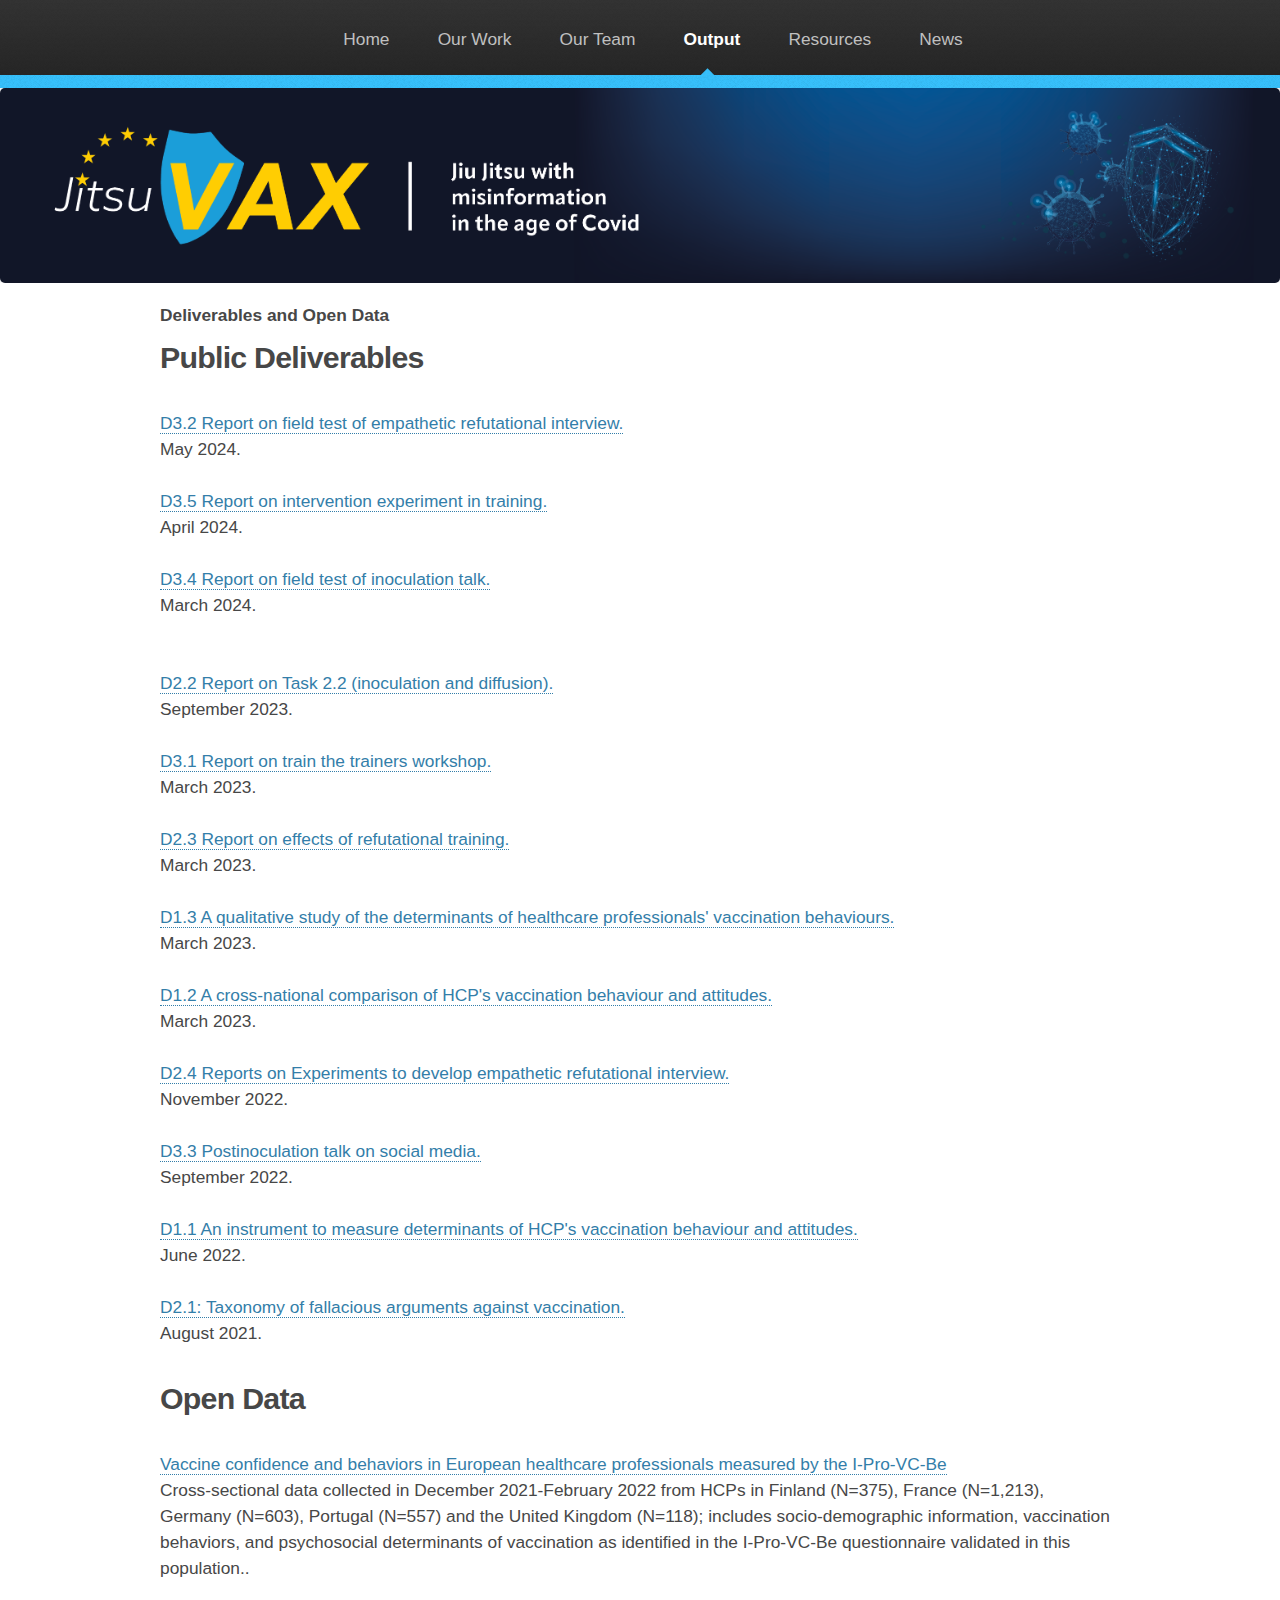
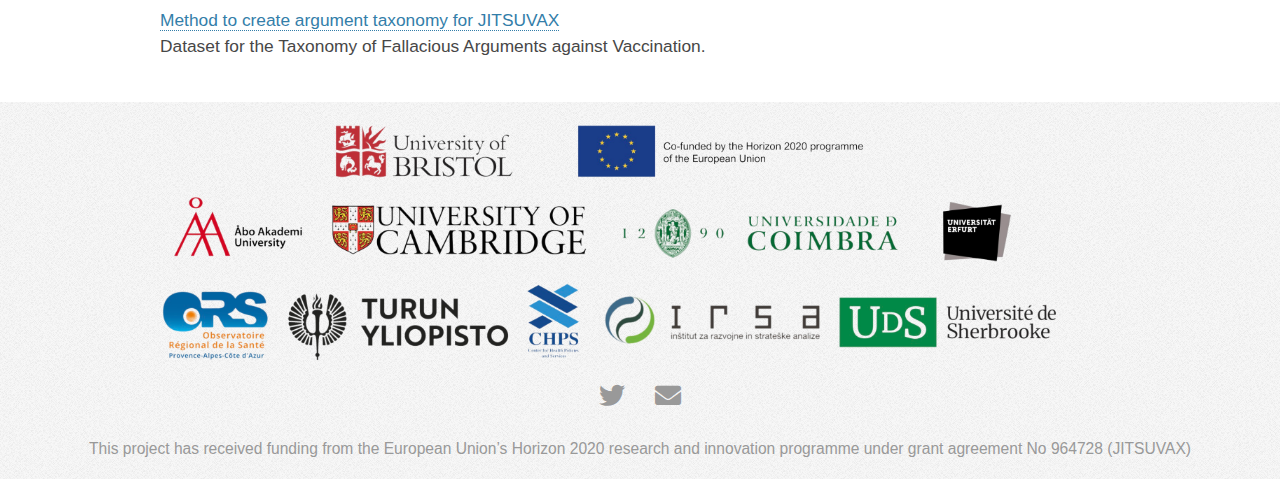
<file: deliverables.html>
<!DOCTYPE HTML>
<!--
	Arcana by HTML5 UP
	html5up.net | @ajlkn
	Free for personal and commercial use under the CCA 3.0 license (html5up.net/license)
-->
<html>
	<head>
		<title>Jitsuvax: Deliverables and Open Data</title>
		<meta charset="utf-8" />
		<meta name="viewport" content="width=device-width, initial-scale=1, user-scalable=no" />
		<link rel="stylesheet" href="assets/css/main.css" />
	</head>
	<body class="is-preload">
		<div id="page-wrapper">

			<!-- Header -->
				<div id="header">

					<!-- Logo -->
						<a href="index.html" id="logo"> </a>

					<!-- Nav -->
						<nav id="nav">
							<ul>
								<li><a href="index.html">Home</a></li>
								<li><a href="project.html">Our Work</a></li>
								<li><a href="#!">Our Team</a>
									<ul>
										<li><a href="team.html">Team</a></li>
										<li><a href="advisory.html">Advisory Board</a></li>
									</ul>
								</li>
								<li class="current"><a href="#!">Output</a>
									<ul>
										<li><a href="publications.html">Publications</a></li>
										<li><a href="deliverables.html">Deliverables and Open Data</a></li>
									</ul>
								</li>
								<li>
									<a href="#!">Resources</a>
									<ul>
										<li><a href="related.html">Related Groups and Projects</a></li>
										<li><a href="reading.html">Further Reading</a></li>
									</ul>
								</li>
								<li><a href="news.html">News</a></li>
							</ul>
						</nav>
				</div>

			<!-- Main -->
			<span class="image featured"><img src="images/bg02.png" alt="Jitsuvax" /></span>
				<section class="wrapper style1">
					<div class="container">
						<div id="content">

							<!-- Content -->

								<article>
									<header>
										<h1>Deliverables and Open Data</h1>
									</header>
									<h2>Public Deliverables</h2>
									<br>
									<p><a href="https://jitsuvax.github.io/files/Deliverable%203.2%20Report%20on%20field%20test%20of%20empathic%20refutational%20interview.pdf" target="_bank">D3.2 Report on field test of empathetic refutational interview.</a> <br>
									May 2024.
									</p>
																		
									<br>
									<p><a href="https://jitsuvax.github.io/files/D3.5%20Report%20on%20intervention%20experiment%20in%20training.pdf" target="_bank">D3.5 Report on intervention experiment in training.</a> <br>
									April 2024.
									</p>
									<br>

									
									<p><a href="https://jitsuvax.github.io/files/D3.6%20Sociological%20analysis%20of%20COVID19%20vaccine%20hesitancy%20(1).pdf" target="D3.6 The COVID-19 pandemic and vaccine hesitancy: A cross-national comparative overview (with special regard to Slovenia and Croatia).</a> <br>
									March 2024.
									</p>
										   <br>
									<p><a href="https://jitsuvax.github.io/files/D3.4%20Report%20on%20field%20test%20of%20inoculation%20talk.pdf" target="_bank">D3.4 Report on field test of inoculation talk.</a> <br>
									March 2024.
									</p>
									
									<br>


									
<br>
									<p><a href="https://jitsuvax.github.io/files/D2.2%20Report%20on%20inoculation%20and%20diffusion%20experiments.pdf" target="_bank">D2.2 Report on Task 2.2 (inoculation and diffusion).</a> <br>
									September 2023.
									</p>
									
									<br>
									<p><a href="https://jitsuvax.github.io/files/D3.1%20Report%20on%20train%20the%20trainers%20workshop.pdf" target="_bank">D3.1 Report on train the trainers workshop.</a> <br>
									March 2023.
									</p>	
									
									<br>
									<p><a href="https://jitsuvax.github.io/files/D2.3%20Reports%20on%20effects%20of%20refutational%20training.pdf" target="_bank">D2.3 Report on effects of refutational training.</a> <br>
									March 2023.
									</p>								
																		
									<br>
									<p><a href="https://jitsuvax.github.io/files/D1.3%20A%20qualitative%20study%20of%20the%20determinants%20of%20healthcare%20professionals’%20vaccination%20behaviours.pdf" target="_bank">D1.3 A qualitative study of the determinants of healthcare professionals' vaccination behaviours.</a> <br>
									March 2023.
									</p>								
									<br>
									
									
									<p><a href="https://jitsuvax.github.io/files/D1.2%20Cross-national%20comparison%20of%20HCPs'%20vaccination%20behaviour%20and%20attitudes.pdf" target="_bank">D1.2 A cross-national comparison of HCP's vaccination behaviour and attitudes.</a> <br>
									March 2023.
									</p>								
									<br>

									<p><a href="https://jitsuvax.github.io/files/D2.4%20Reports%20on%20Experiments%20to%20develop%20empathetic%20refutational%20interview%20(1).pdf" target="_bank">D2.4 Reports on Experiments to develop empathetic refutational interview.</a> <br>
									November 2022.
									</p>								
									<br>

									<p><a href="https://jitsuvax.github.io/files/D3.3%20Postinoculation%20talk.pdf" target="_bank">D3.3 Postinoculation talk on social media.</a> <br>
									September 2022.
									</p>
									
									<br>

									<p><a href="https://jitsuvax.github.io/files/D1.1%20Instrument%20to%20measure%20Report.pdf" target="_bank"> D1.1 An instrument to measure determinants of HCP's vaccination behaviour and attitudes. </a><br>
									June 2022.
									</p>

									<br>
									
									<p><a href="https://jitsuvax.github.io/files/D2.1%20Taxonomy%20of%20Fallacious%20Arguments%20against%20vaccination%20%20Deliverable%20Report.pdf" target="_bank">D2.1: Taxonomy of fallacious arguments against vaccination.</a> <br>
									August 2021.
									</p>
							
									
							
																
									<br>
									<h2>Open Data</h2>
									
									<br>
									
									<p> <a href="https://osf.io/t32yv/" target="_bank">Vaccine confidence and behaviors in European healthcare professionals measured by the I-Pro-VC-Be</a><br>
									Cross-sectional data collected in December 2021-February 2022 from HCPs in Finland (N=375), France (N=1,213), Germany (N=603), Portugal (N=557) and the United Kingdom (N=118); includes socio-demographic information, vaccination behaviors, and psychosocial determinants of vaccination as identified in the I-Pro-VC-Be questionnaire validated in this population.. 
									</p>

									<br>

									<p> <a href="https://osf.io/e4yp6/" target="_bank">Method to create argument taxonomy for JITSUVAX</a><br>
									Dataset for the Taxonomy of Fallacious Arguments against Vaccination. 
									</p>

									<br>

								</article>

						</div>
					</div>
				</section>

			<!-- Footer -->
				<div id="footer">
					<div class="container">
						<!-- <div class="row"> -->
							<!-- <section class="col-6 col-6-narrower col-12-mobilep"> -->
								<!-- <h3>Links to Stuff</h3> -->
<!-- 								<ul class="links"> -->
									<!-- <li><a href="#">Duis neque nisi dapibus</a></li> -->
								<img src="JITSUVAX_logos_banner.png" width="900px" alt="JITSUVAX logos" class="center">
<!-- 								</ul> -->
							</section>
						<!-- </div> -->
					</div>

					<!-- Icons -->
						<ul class="icons">
							<li><a href="https://twitter.com/jitsuvax" class="icon brands fa-twitter"><span class="label">Twitter</span></a></li>
<!-- 							<a href="https://twitter.com/jitsuvax?ref_src=twsrc%5Etfw" class="twitter-follow-button" data-show-count="false">Follow @jitsuvax</a><script async src="https://platform.twitter.com/widgets.js" charset="utf-8"></script>
 -->							<li><a href="mailto:jitsuvax@bristol.ac.uk" class="icon solid fa-envelope"><span class="label">Email</span></a></li>
						</ul>

					<!-- Copyright -->
						<div class="copyright">
							<ul class="menu">
								<li>This project has received funding from the European Union’s Horizon 2020 research and innovation programme under grant agreement No 964728 (JITSUVAX)</li> 
							</ul>
						</div>

				</div>

		</div>

		<!-- Scripts -->
			<script src="assets/js/jquery.min.js"></script>
			<script src="assets/js/jquery.dropotron.min.js"></script>
			<script src="assets/js/browser.min.js"></script>
			<script src="assets/js/breakpoints.min.js"></script>
			<script src="assets/js/util.js"></script>
			<script src="assets/js/main.js"></script>

	</body>
</html>
</file>
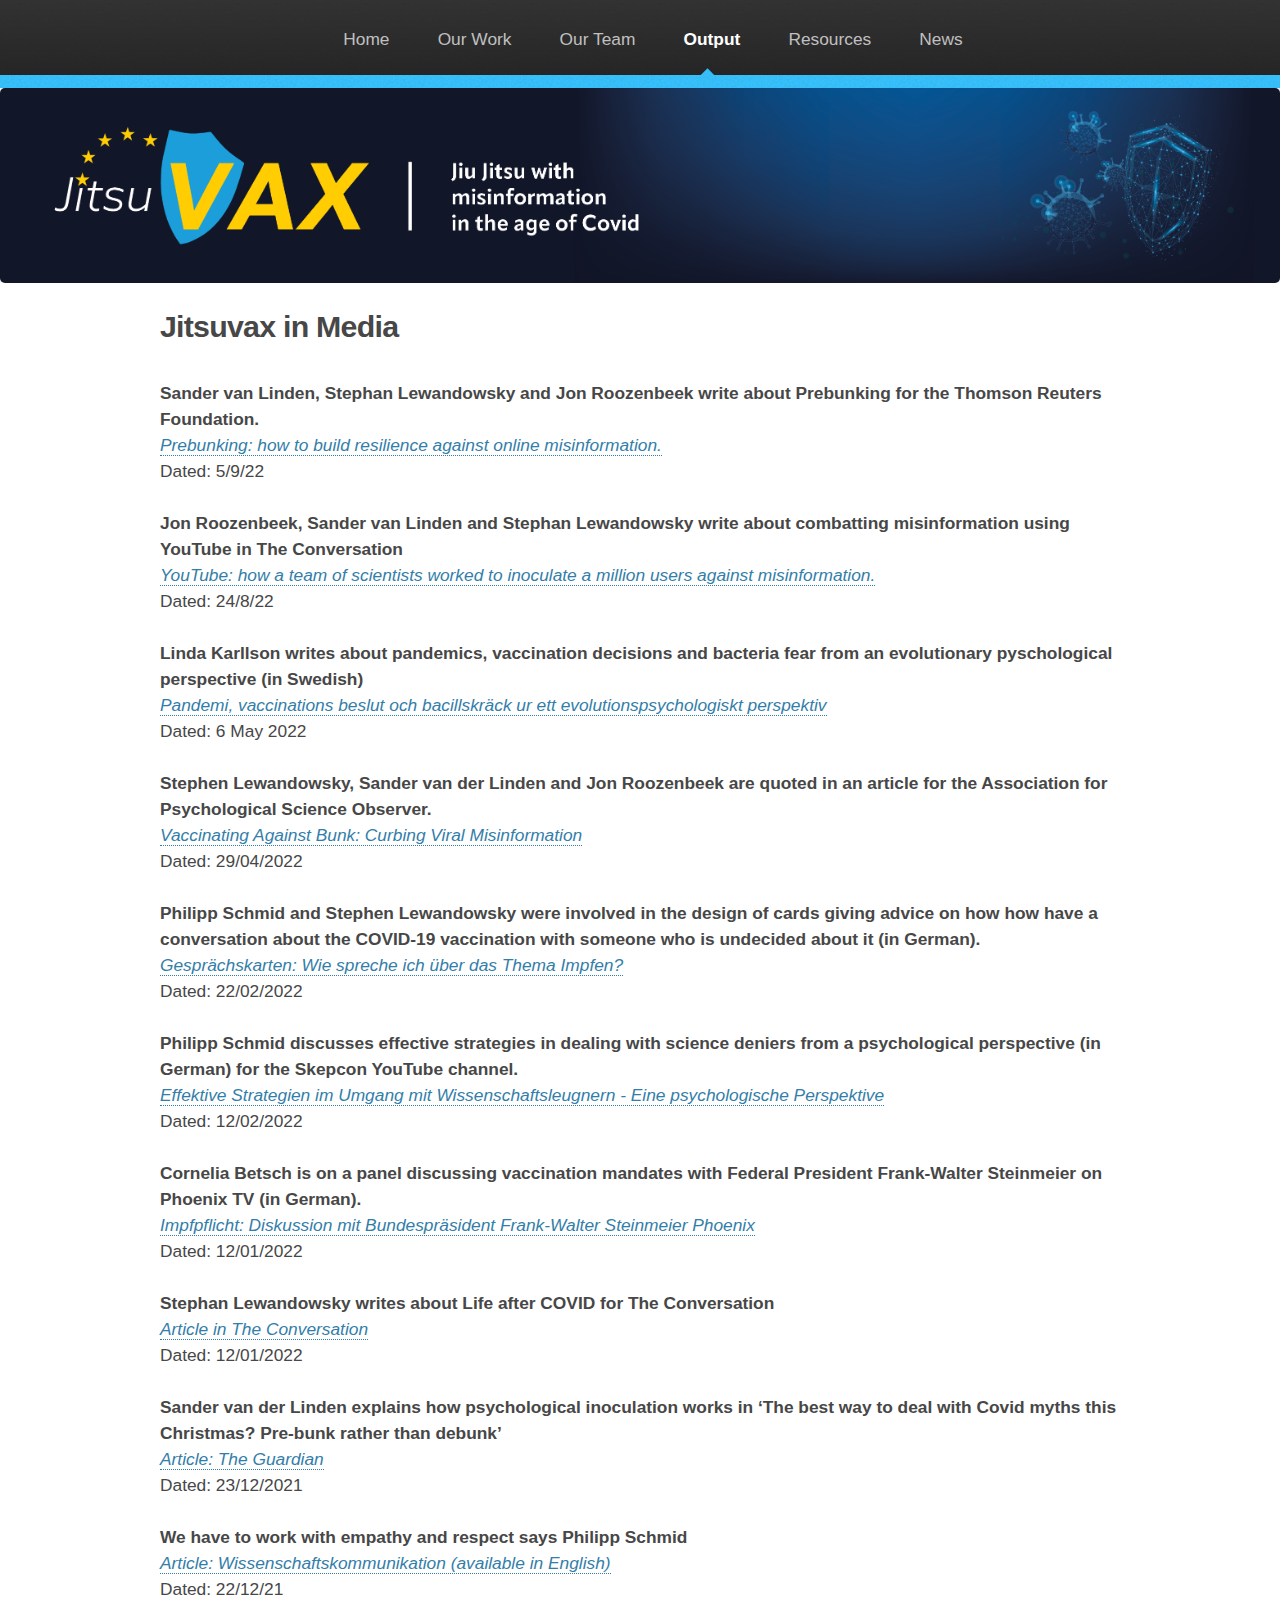
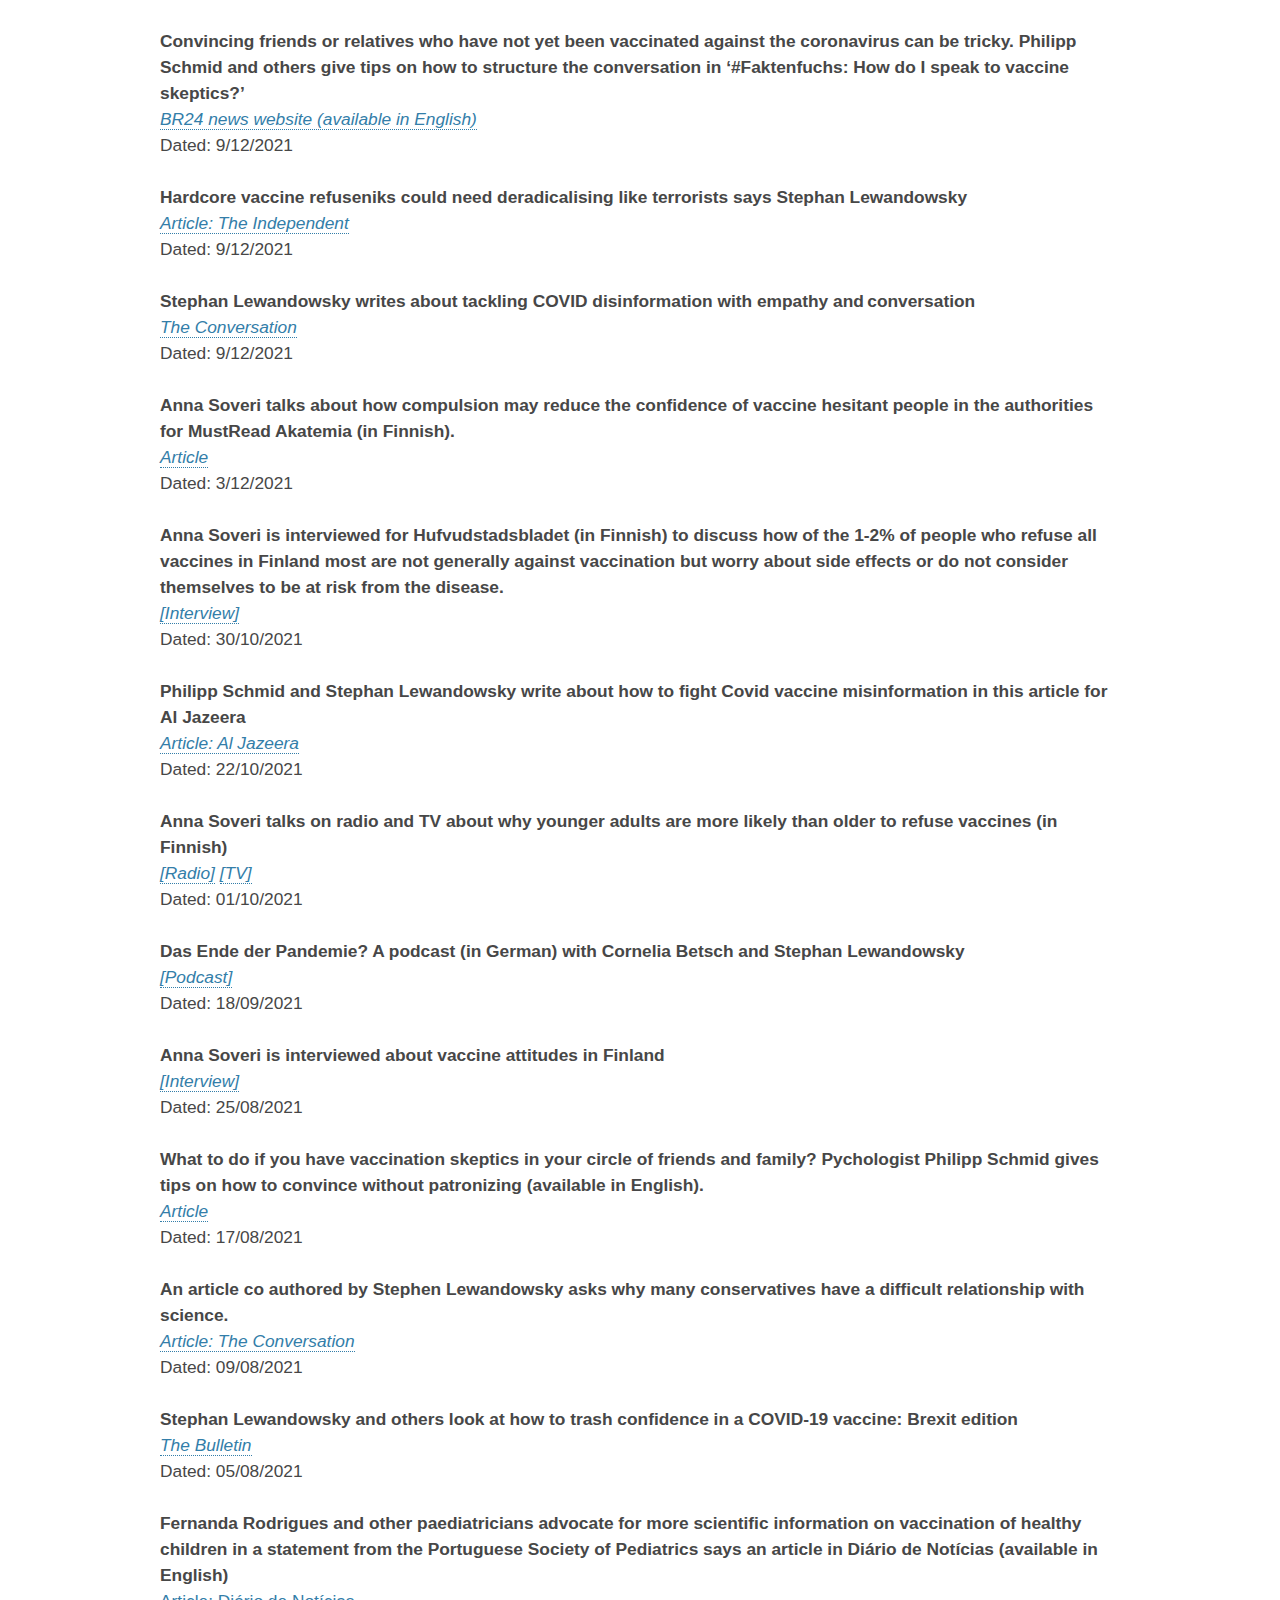
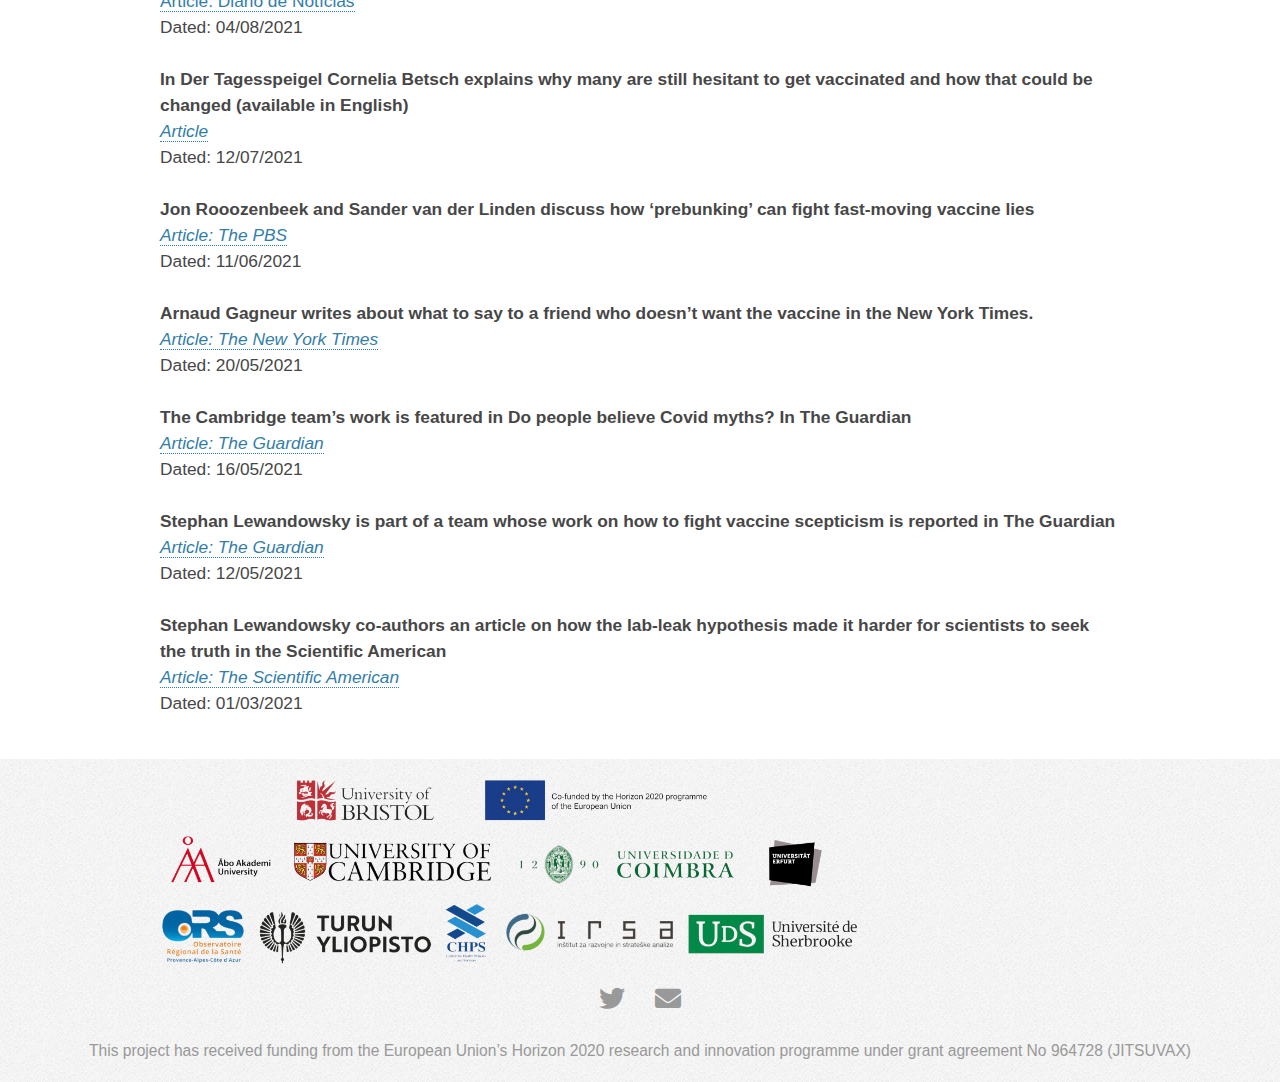
<file: media.html>
<!DOCTYPE HTML>
<!--
	Arcana by HTML5 UP
	html5up.net | @ajlkn
	Free for personal and commercial use under the CCA 3.0 license (html5up.net/license)
-->
<html>
	<head>
		<title>Jitsuvax: Media</title>
		<meta charset="utf-8" />
		<meta name="viewport" content="width=device-width, initial-scale=1, user-scalable=no" />
		<link rel="stylesheet" href="assets/css/main.css" />
	</head>
	<body class="is-preload">
		<div id="page-wrapper">

			<!-- Header -->
				<div id="header">

					<!-- Logo -->
						<a href="index.html" id="logo"> </a>

					<!-- Nav -->
						<nav id="nav">
							<ul>
								<li><a href="index.html">Home</a></li>
								<li><a href="project.html">Our Work</a></li>
<!-- 									<ul>
										<li><a href="#">Work 1</a></li>
										<li><a href="#">Work 2</a></li>
										<li><a href="#">Work 3</a></li>
										<li><a href="#">Work 4</a></li> -->
										<!-- <li>
											<a href="#">Submenu</a>
											<ul>
												<li><a href="#">Lorem dolor</a></li>
												<li><a href="#">Phasellus magna</a></li>
												<li><a href="#">Magna phasellus</a></li>
												<li><a href="#">Etiam nisl</a></li>
												<li><a href="#">Veroeros feugiat</a></li>
											</ul>
										</li> -->
<!-- 									</ul>
								</li> -->
								<li><a href="#!">Our Team</a>
									<ul>
										<li><a href="team.html">Team</a></li>
										<li><a href="advisory.html">Advisory Board</a></li>
									</ul>
								</li>
								<li class="current"><a href="#!">Output</a>
									<ul>
										<li><a href="publications.html">Publications</a></li>
										<li><a href="conference.html">Conferences and Workshops</a></li>
										<li><a href="media.html">Media</a></li>
									</ul>
								</li>
								<li>
									<a href="#!">Resources</a>
									<ul>
										<li><a href="related.html">Related Groups and Projects</a></li>
										<li><a href="reading.html">Further Reading</a></li>
									</ul>
								</li>
								<li><a href="news.html">News</a></li>
							</ul>
						</nav>
				</div>

			<!-- Main -->
			<span class="image featured"><img src="images/bg02.png" alt="Jitsuvax" /></span>
				<section class="wrapper style1">
					<div class="container">
						<div id="content">

							<!-- Content -->

								<article>
									<header>
										<h2>Jitsuvax in Media</h2>
									</header>
									
									<br>
									
									<p><strong>Sander van Linden, Stephan Lewandowsky and Jon Roozenbeek write about Prebunking for the Thomson Reuters Foundation.</strong> 	 
									<br>
									<a href="https://www.context.news/digital-rights/opinion/prebunking-how-to-build-resilience-against-online-misinformation?utm_source=news-trust&utm_medium=redirect&utm_campaign=context&utm_content=article"><em>Prebunking: how to build resilience against online misinformation.</em></a>  
									<br>
									Dated: 5/9/22
									</p>
									
									<br>
									
									<p><strong>Jon Roozenbeek, Sander van Linden and Stephan Lewandowsky write about combatting misinformation using YouTube in The Conversation</strong> 	 
									<br>
									<a href="https://theconversation.com/youtube-how-a-team-of-scientists-worked-to-inoculate-a-million-users-against-misinformation-189007"><em>YouTube: how a team of scientists worked to inoculate a million users against misinformation.</em></a>  
									<br>
									Dated: 24/8/22
									</p>
									
									<br>
									
																	
									<p><strong> Linda Karllson writes about pandemics, vaccination decisions and bacteria fear from an evolutionary pyschological perspective (in Swedish)</strong>  
									<br>									
									<a href="https://sites.utu.fi/finnbrain/pandemi-vaccinationsbeslut-och-bacillskrack-ur-ett-evolutionspsykologiskt-perspektiv"><em>Pandemi, vaccinations beslut och bacillskräck ur ett evolutionspsychologiskt perspektiv</em></a>
									<br>
									Dated: 6 May 2022 
									</p>
										
									<br>
										
									<p><strong>Stephen Lewandowsky, Sander van der Linden and Jon Roozenbeek are quoted in an article for the Association for Psychological Science Observer.</strong>  
									<br>								
									<a href="https://www.psychologicalscience.org/observer/vaccinating-against-bunk"><em>Vaccinating Against Bunk: Curbing Viral Misinformation</em></a>
									<br>
									Dated: 29/04/2022 
									</p>
									<br>
									
									<p><strong>Philipp Schmid and Stephen Lewandowsky were involved in the design of cards giving advice on how how have a conversation about the COVID-19 vaccination with someone who is undecided about it (in German).</strong>  
									<br>
									<a href="https://doi.org/10.6084/m9.figshare.19697809.v1"><em>Gesprächskarten: Wie spreche ich über das Thema Impfen?</em></a>
									<br>
									Dated: 22/02/2022 
									</p>
									
									<br>

									<p><strong>Philipp Schmid discusses effective strategies in dealing with science deniers from a psychological perspective (in German) for the Skepcon YouTube channel.</strong>  
									<br>
									<a href="https://www.youtube.com/watch?v=HMa44DyzE84"><em>Effektive Strategien im Umgang mit Wissenschaftsleugnern - Eine psychologische Perspektive</em></a>
									<br>
									Dated: 12/02/2022 
									</p>
									
									<br>
									
									<p><strong>Cornelia Betsch is on a panel discussing vaccination mandates with Federal President Frank-Walter Steinmeier on Phoenix TV (in German).</strong> 	 
									<br>
									<a href="https://www.youtube.com/watch?v=IbEkFXJlZpA"><em>Impfpflicht: Diskussion mit Bundespräsident Frank-Walter Steinmeier Phoenix</em></a>  
									<br>
									Dated: 12/01/2022
									</p>
									
									<br>
									
									<p><strong>Stephan Lewandowsky writes about Life after COVID for The Conversation</strong> 	 
									<br>
									<a href="https://theconversation.com/life-after-covid-most-people-dont-want-a-return-to-normal-they-want-a-fairer-more-sustainable-future-173290"><em>Article in The Conversation</em></a>  
									<br>
									Dated: 12/01/2022
									</p>

									<br>

									<p><strong>Sander van der Linden explains how psychological inoculation works in ‘The best way to deal with Covid myths this Christmas? Pre-bunk rather than debunk’</strong>
									<br>
									<a href="https://www.theguardian.com/commentisfree/2021/dec/23/covid-myths-christmas-vaccines-virus-missinformation"><em>Article: The Guardian</em></a>
									<br>
									Dated: 23/12/2021
									</p>

									<br>
 
									<p><strong>We have to work with empathy and respect says Philipp Schmid</strong> 
									<br>	
									<a href="https://www.wissenschaftskommunikation.de/wir-muessen-mit-empathie-und-respekt-arbeiten-54541/"><em>Article: Wissenschaftskommunikation (available in English)</em></a> 
									<br>
									Dated: 22/12/21   
									</p>
 
									
									<br>
										
									<p><strong>Convincing friends or relatives who have not yet been vaccinated against the coronavirus can be tricky. Philipp Schmid and others give tips on how to structure the conversation in ‘#Faktenfuchs: How do I speak to vaccine skeptics?’</strong>
									<br>
									<a href="https://www.br.de/nachrichten/deutschland-welt/corona-impfung-wie-spreche-ich-mit-impfskeptikern-faktenfuchs,Sr0hcSN"><em>BR24 news website (available in English)</em></a> 
									<br>
									Dated: 9/12/2021
									</p>	
									
									<br>
									
									<p><strong>Hardcore vaccine refuseniks could need deradicalising like terrorists says Stephan Lewandowsky</strong>
									<br>	
									<a href="https://www.independent.co.uk/news/uk/covid-people-one-university-of-bristol-hillary-clinton-b1971695.html"><em>Article: The Independent</em></a>
									<br>
									Dated: 9/12/2021
									</p>
									
									<br>
									
									<p><strong>Stephan Lewandowsky writes about tackling COVID disinformation with empathy and conversation</strong>
									<br>
									<a href="https://theconversation.com/tackling-covid-disinformation-with-empathy-and-conversation-173013"><em>The Conversation</em></a>
									<br>
									Dated: 9/12/2021
									</p>
									
									<br>
									
									<p><strong>Anna Soveri talks about how compulsion may reduce the confidence of vaccine hesitant people in the authorities for MustRead Akatemia (in Finnish).</strong>
									<br>
									<a href="https://www.mustread.fi/artikkelit/pakkopiikin-aika-pakko-saattaa-vahentaa-rokote-eparoijien-luottamusta-viranomaisia-kohtaan/"><em>Article</em></a>
									<br>
									Dated: 3/12/2021
									</p>
									
									<br>
									
									<p><strong>Anna Soveri is interviewed for Hufvudstadsbladet (in Finnish) to discuss how of the 1-2% of people who refuse all vaccines in Finland most are not generally against vaccination but worry about side effects or do not consider themselves to be at risk from the disease.</strong>
									<br>
									<a href="https://www.hbl.fi/artikel/forskaren-anna-soveri-sa-tuktas-en-vaccinvagrare"><em>[Interview]</em></a>
									<br>
									Dated: 30/10/2021
									</p>
									
									<br>
									
									<p><strong>Philipp Schmid and Stephan Lewandowsky write about how to fight Covid vaccine misinformation in this article for Al Jazeera</strong>
									<br>
									<a href="https://www.aljazeera.com/opinions/2021/10/22/fighting-vaccine-misinformation"><em>Article: Al Jazeera</em></a>
									<br>
									Dated: 22/10/2021
									</p>
					
									<br>
						
									<strong>Anna Soveri talks on radio and TV about why younger adults are more likely than older to refuse vaccines (in Finnish)</strong>
									<br>
									<a href="https://areena.yle.fi/audio/1-50973372"><em>[Radio]</em></a>
									<a href="https://areena.yle.fi/1-50973296"><em>[TV]</em></a>
									<br>
									Dated: 01/10/2021
									</p>
					
									<br>
			
									<p><strong>Das Ende der Pandemie? A podcast (in German) with Cornelia Betsch and Stephan Lewandowsky</strong>
									<br>
									<a href="https://viertausendhertz.de/pan29/"><em>[Podcast]</em></a>
									<br>
									Dated: 18/09/2021
									</p>
						
									<br>
		
									<p><strong>Anna Soveri is interviewed about vaccine attitudes in Finland</strong>
									<br>
									<a href="https://yle.fi/uutiset/3-12069827"><em>[Interview]</em></a>
									<br>
									Dated: 25/08/2021
									</p>
		
									<br>
				
									<p><strong>What to do if you have vaccination skeptics in your circle of friends and family? Pychologist Philipp Schmid gives tips on how to convince without patronizing (available in English).</strong>
									<br>
									<a href="https://sz-magazin.sueddeutsche.de/gesundheit/impfgegner-ueberzeugen-corona-impfpflicht-90533?reduced=true"><em>Article</em></a>
									<br>
									Dated: 17/08/2021
									</p>

									<br>

									<p><strong>An article co authored by Stephen Lewandowsky asks why many conservatives have a difficult relationship with science.</strong>
									<br>
									<a href="https://theconversation.com/many-conservatives-have-a-difficult-relationship-with-science-we-wanted-to-find-out-why-165499"><em>Article: The Conversation</em></a>
									<br>
									Dated: 09/08/2021 
									</p>

									<br>

									<p><strong>Stephan Lewandowsky and others look at how to trash confidence in a COVID-19 vaccine: Brexit edition</strong>
									<br>
									<a href="https://thebulletin.org/2021/08/how-to-trash-confidence-in-a-covid-19-vaccine-brexit-edition/"><em>The Bulletin</em></a>
									<br>
									Dated: 05/08/2021
									</p>
	
									<br>

									<p><strong>Fernanda Rodrigues and other paediatricians advocate for more scientific information on vaccination of healthy children in a statement from the Portuguese Society of Pediatrics says an article in Diário de Notícias (available in English)</strong>
									<br>
									<a href="https://www.dn.pt/sociedade/pediatras-defendem-mais-informacao-cientifica-sobre-vacinacao-de-criancas-saudaveis-14007074.html">Article: Diário de Notícias</a>
									<br>
									Dated: 04/08/2021
									</p>
			
									<br>
			
									<p><strong>In Der Tagesspeigel Cornelia Betsch explains why many are still hesitant to get vaccinated and how that could be changed (available in English)</strong>
									<br>
									<a href="https://www.tagesspiegel.de/politik/impfen-bei-aldi-oder-dm-warum-nicht-eine-psychologin-erklaert-wie-sich-die-impfbereitschaft-erhoehen-laesst/27408720.html"><em>Article</em></a>
									<br>
									Dated: 12/07/2021
									</p>
							
									<br> 
 
									<p><strong>Jon Rooozenbeek and Sander van der Linden discuss how ‘prebunking’ can fight fast-moving vaccine lies</strong>   
									<br>		 
									<a href="https://www.pbs.org/newshour/health/how-prebunking-can-fight-fast-moving-vaccine-lies"><em>Article: The PBS</em></a>
									<br>
									Dated: 11/06/2021
									</p>
							
									<br>
										
									<p><strong>Arnaud Gagneur writes about what to say to a friend who doesn’t want the vaccine in the New York Times.</strong>
									<br>
									<a href="https://www.nytimes.com/interactive/2021/05/20/opinion/covid-19-vaccine-chatbot.html"><em>Article: The New York Times</em></a>
									<br>
									Dated: 20/05/2021
									</p>

									<br>
							
									<p><strong>The Cambridge team’s work is featured in Do people believe Covid myths? In The Guardian </strong>
									<br>
									<a href="https://www.theguardian.com/theobserver/commentisfree/2021/may/16/do-people-believe-covid-myths"><em>Article: The Guardian</em></a>
									<br>
									Dated: 16/05/2021
									</p>

									<br>
							
									<p><strong>Stephan Lewandowsky is part of a team whose work on how to fight vaccine scepticism is reported in The Guardian</strong>
									<br>
									<a href="https://www.theguardian.com/society/2021/may/12/emphasis-on-personal-may-be-best-way-to-fight-vaccine-scepticism-research-suggests"><em>Article: The Guardian</em></a>
									<br>
									Dated: 12/05/2021
									</p>

									<br>
							
									<p><strong>Stephan Lewandowsky co-authors an article on how the lab-leak hypothesis made it harder for scientists to seek the truth in the Scientific American</strong>
									<br>
									<a href="https://www.scientificamerican.com/article/the-lab-leak-hypothesis-made-it-harder-for-scientists-to-seek-the-truth/"><em>Article: The Scientific American</em></a>
									<br>
									Dated: 01/03/2021 
									</p>

									<br>
								</article>

						</div>
					</div>
				</section>

			<!-- Footer -->
				<div id="footer">
					<div class="container">
						<!-- <div class="row"> -->
							<!-- <section class="col-6 col-6-narrower col-12-mobilep"> -->
								<!-- <h3>Links to Stuff</h3> -->
<!-- 								<ul class="links"> -->
									<!-- <li><a href="#">Duis neque nisi dapibus</a></li> -->
								<img src="JITSUVAX_logos_banner.png" width="700px" alt="JITSUVAX logos" class="center">
<!-- 								</ul> -->
							</section>
						<!-- </div> -->
					</div>

					<!-- Icons -->
						<ul class="icons">
							<li><a href="https://twitter.com/jitsuvax" class="icon brands fa-twitter"><span class="label">Twitter</span></a></li>
<!-- 							<a href="https://twitter.com/jitsuvax?ref_src=twsrc%5Etfw" class="twitter-follow-button" data-show-count="false">Follow @jitsuvax</a><script async src="https://platform.twitter.com/widgets.js" charset="utf-8"></script>
 -->							<li><a href="mailto:jitsuvax@bristol.ac.uk" class="icon solid fa-envelope"><span class="label">Email</span></a></li>
						</ul>

					<!-- Copyright -->
						<div class="copyright">
							<ul class="menu">
								<li>This project has received funding from the European Union’s Horizon 2020 research and innovation programme under grant agreement No 964728 (JITSUVAX)</li> 
							</ul>
						</div>

				</div>

		</div>

		<!-- Scripts -->
			<script src="assets/js/jquery.min.js"></script>
			<script src="assets/js/jquery.dropotron.min.js"></script>
			<script src="assets/js/browser.min.js"></script>
			<script src="assets/js/breakpoints.min.js"></script>
			<script src="assets/js/util.js"></script>
			<script src="assets/js/main.js"></script>

	</body>
</html>
</file>
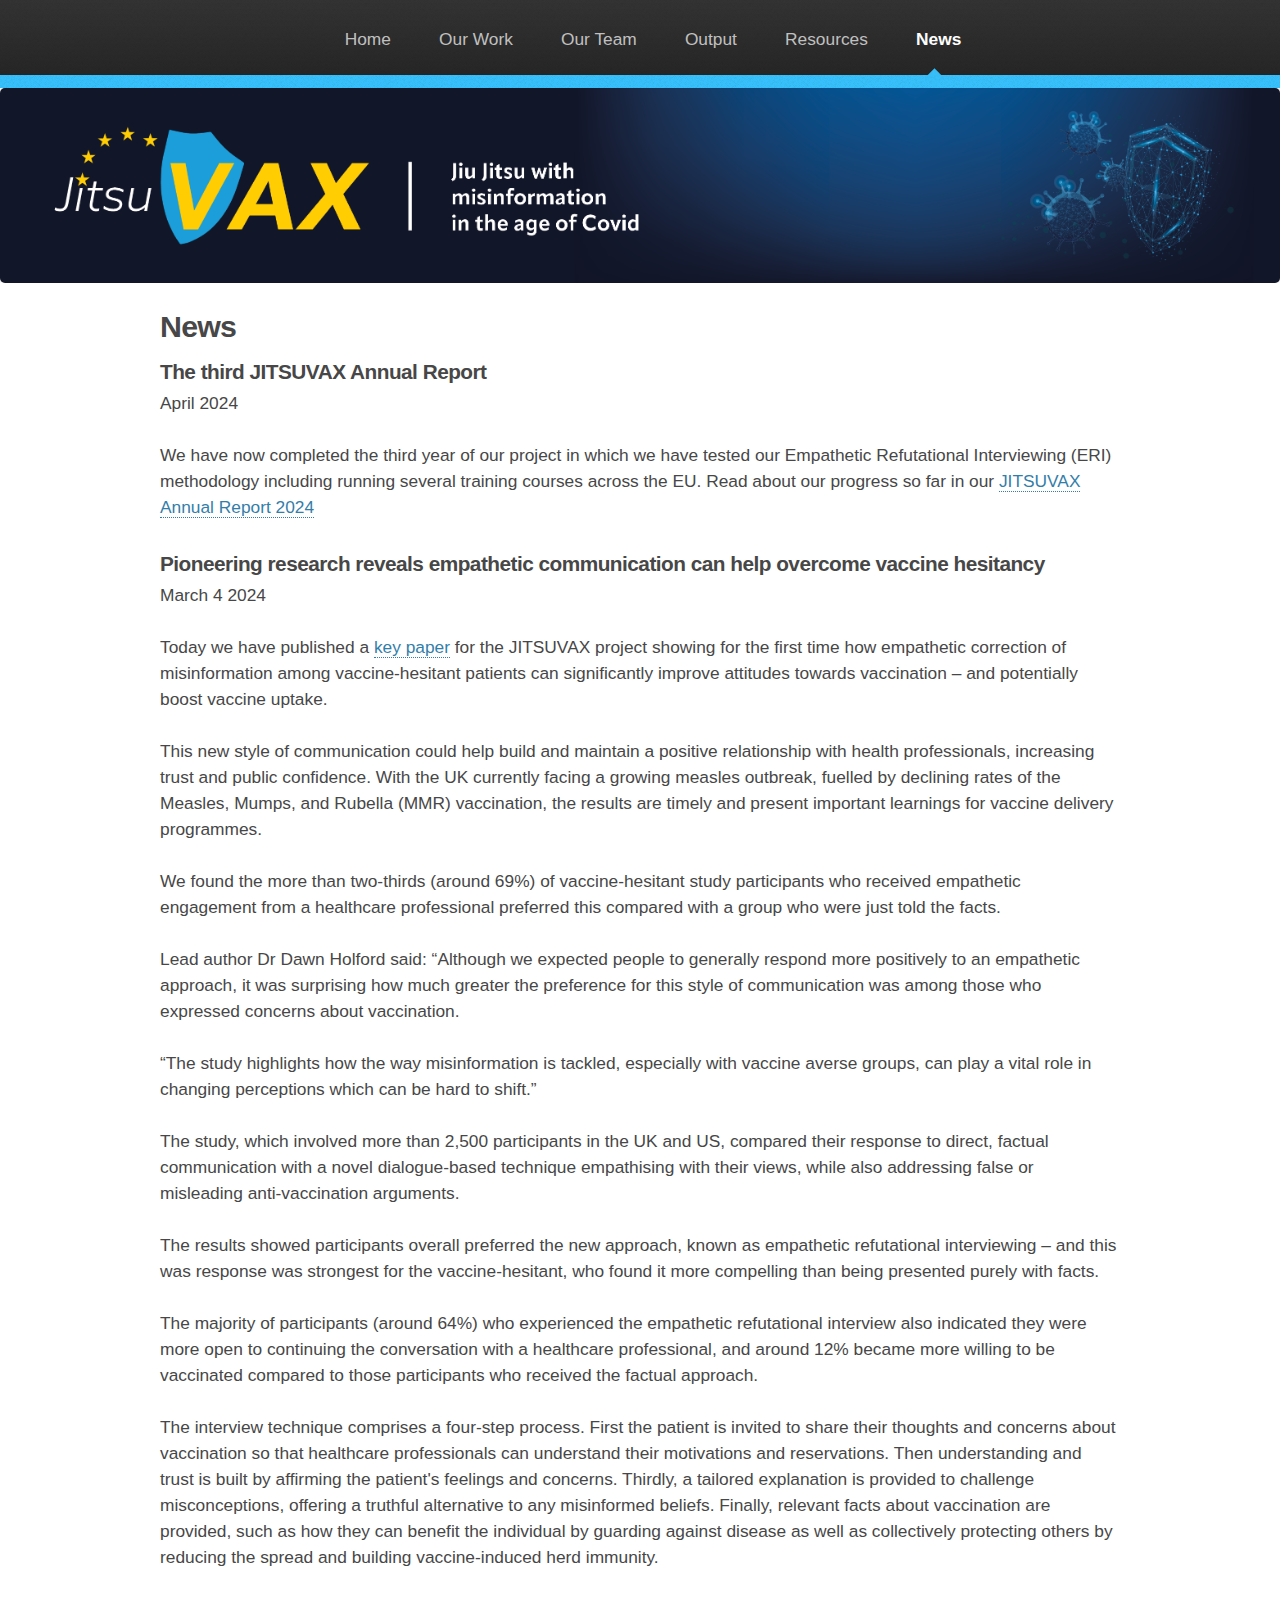
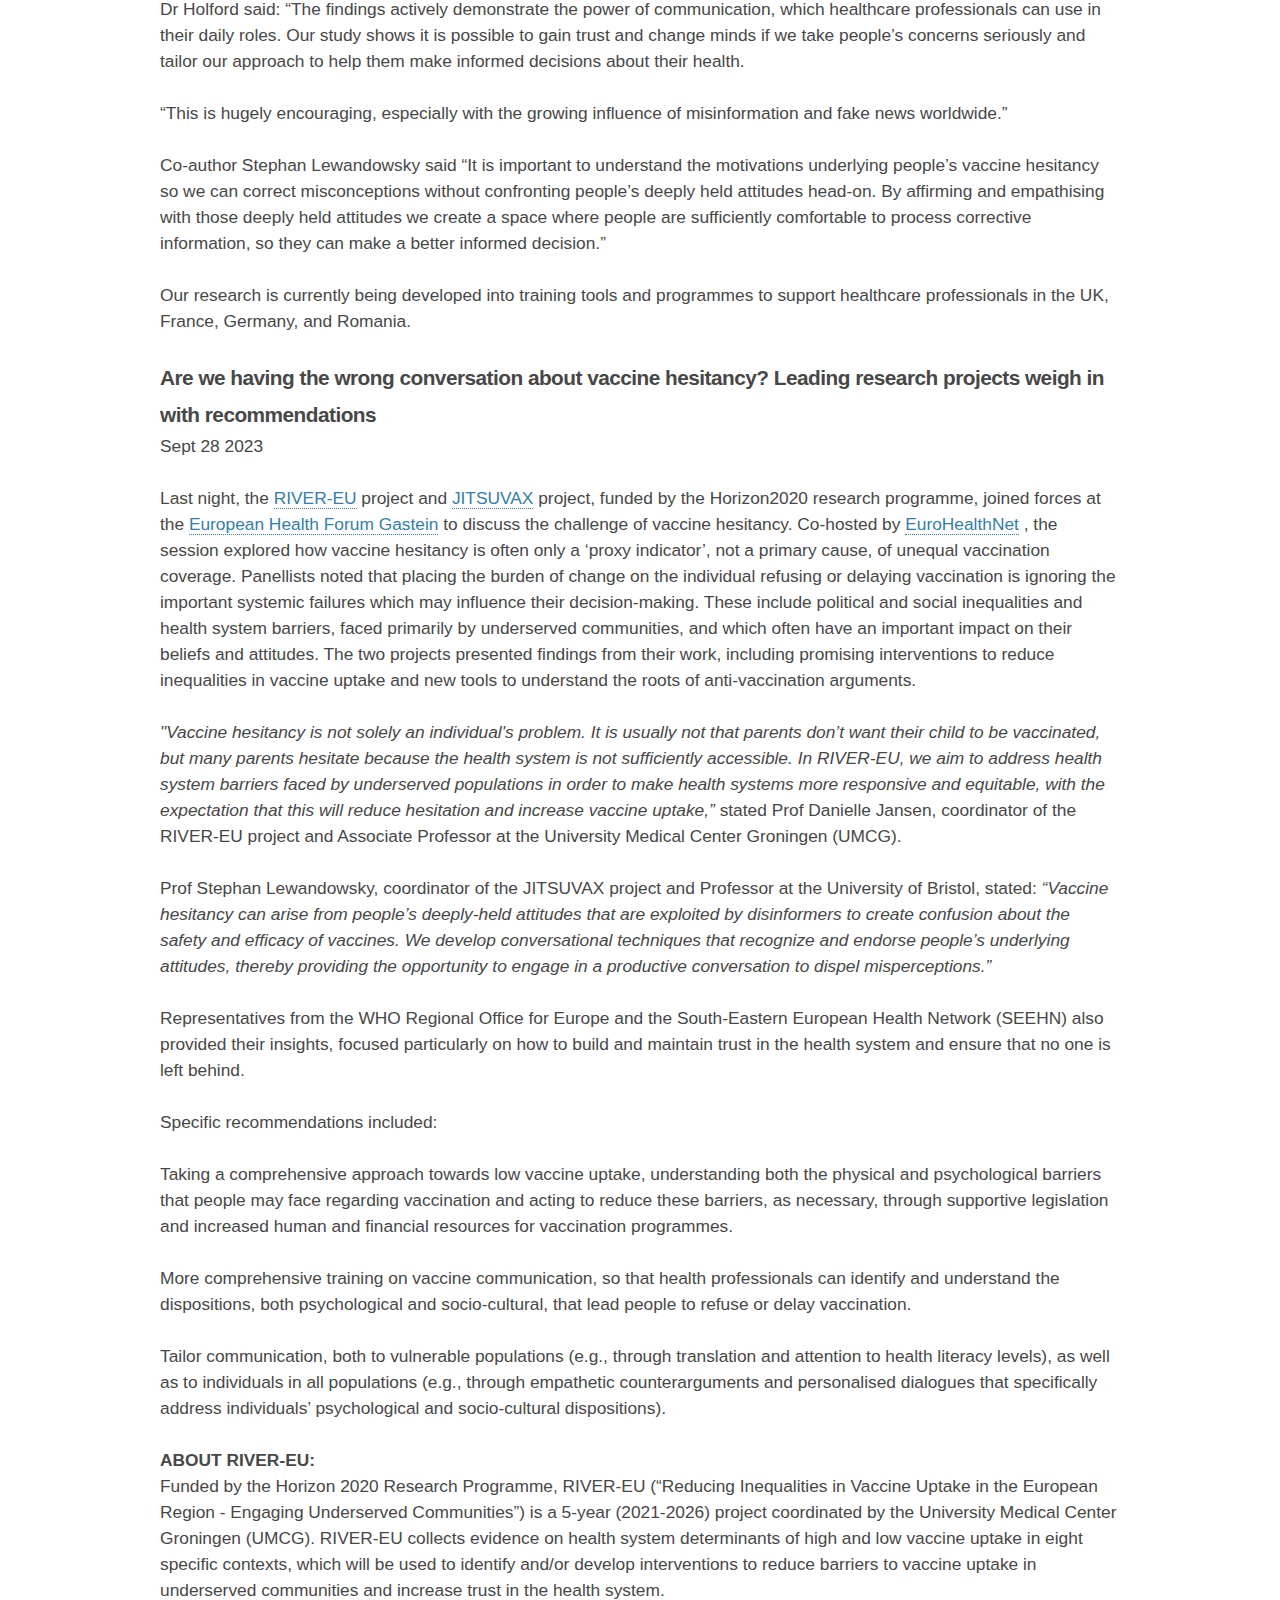
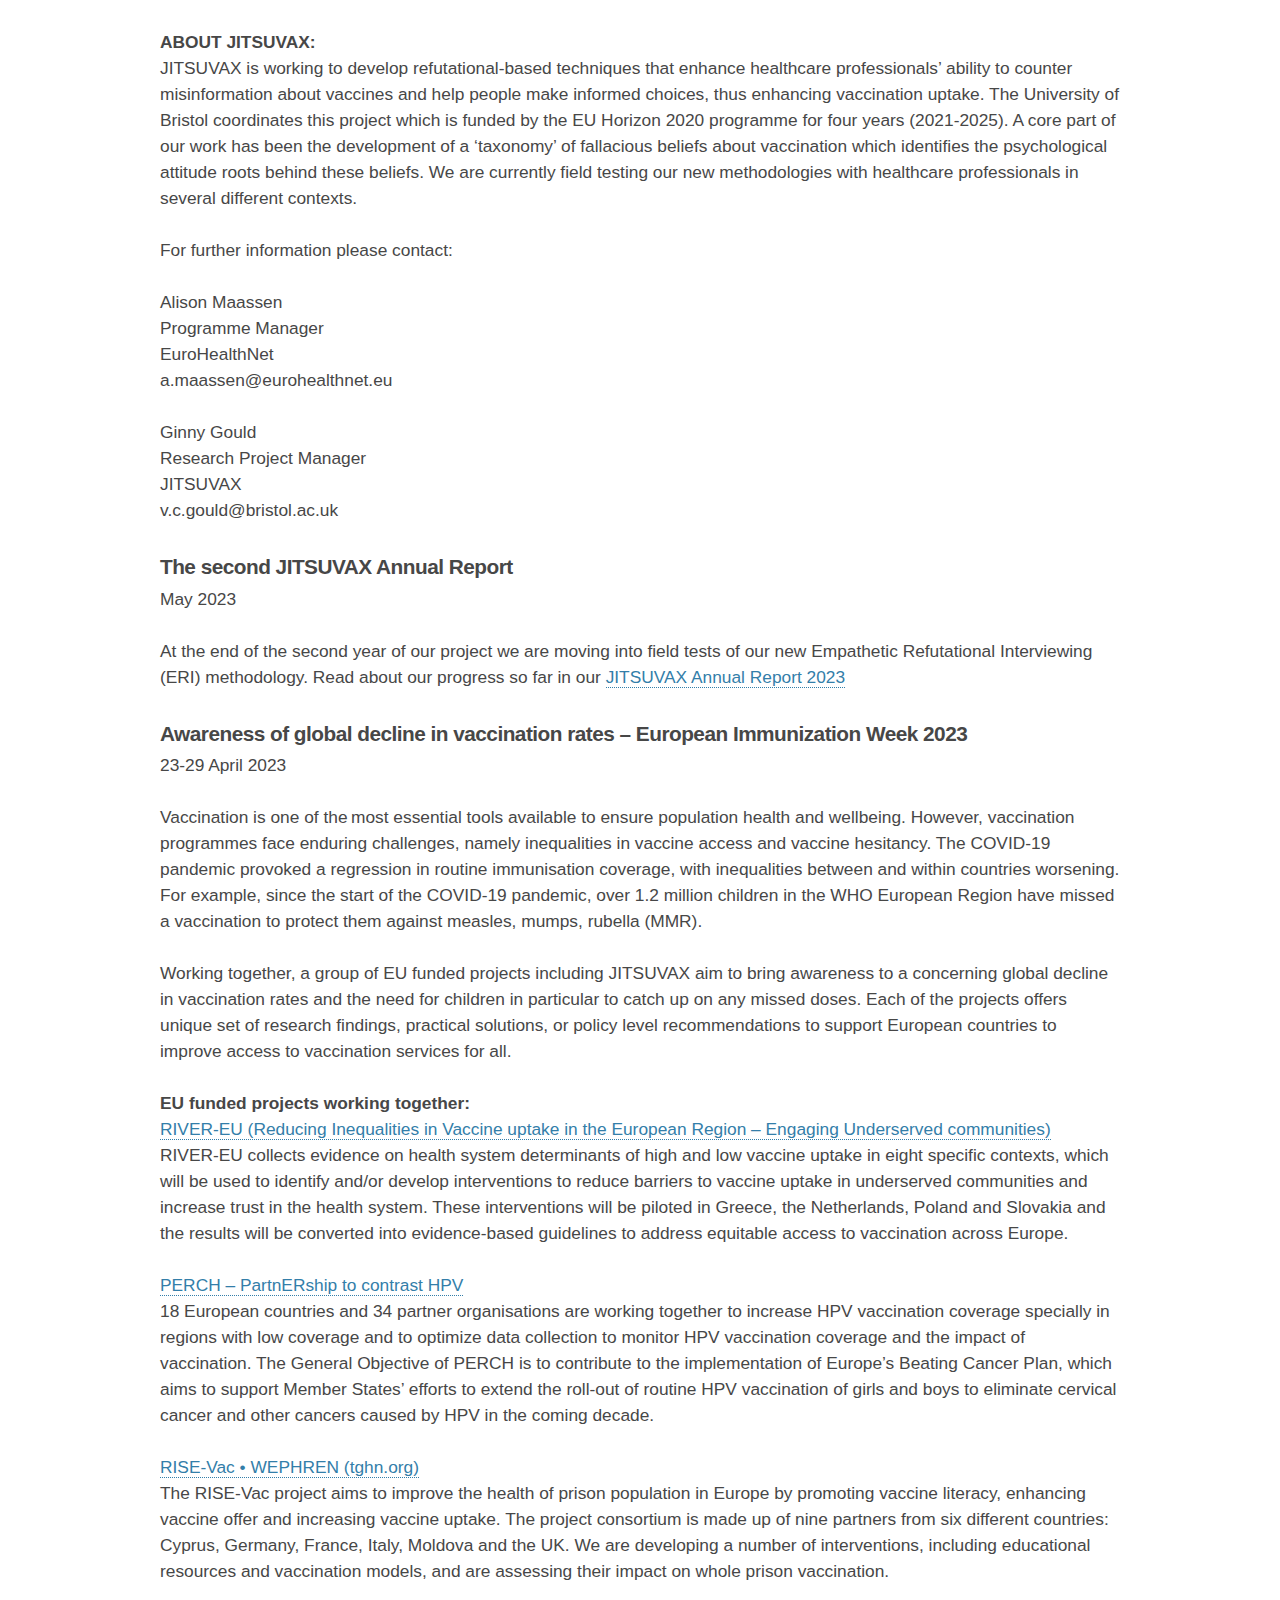
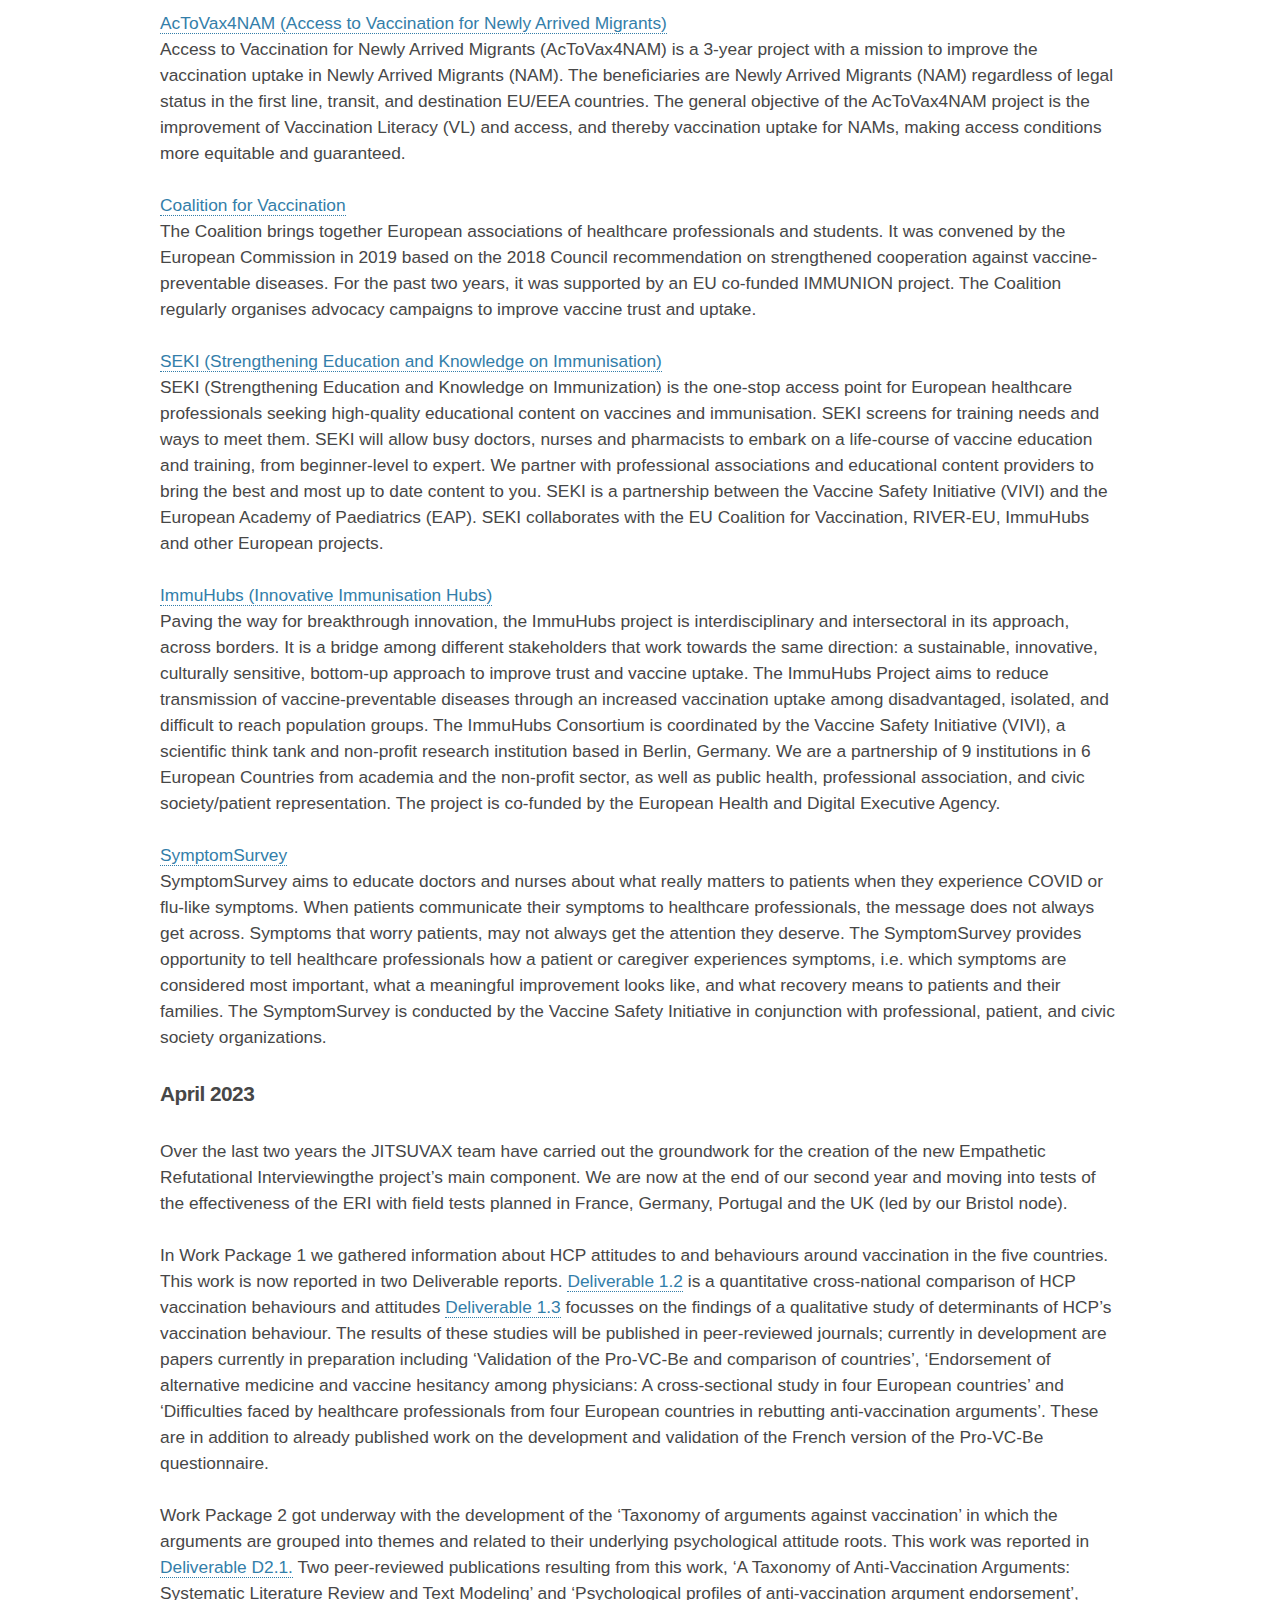
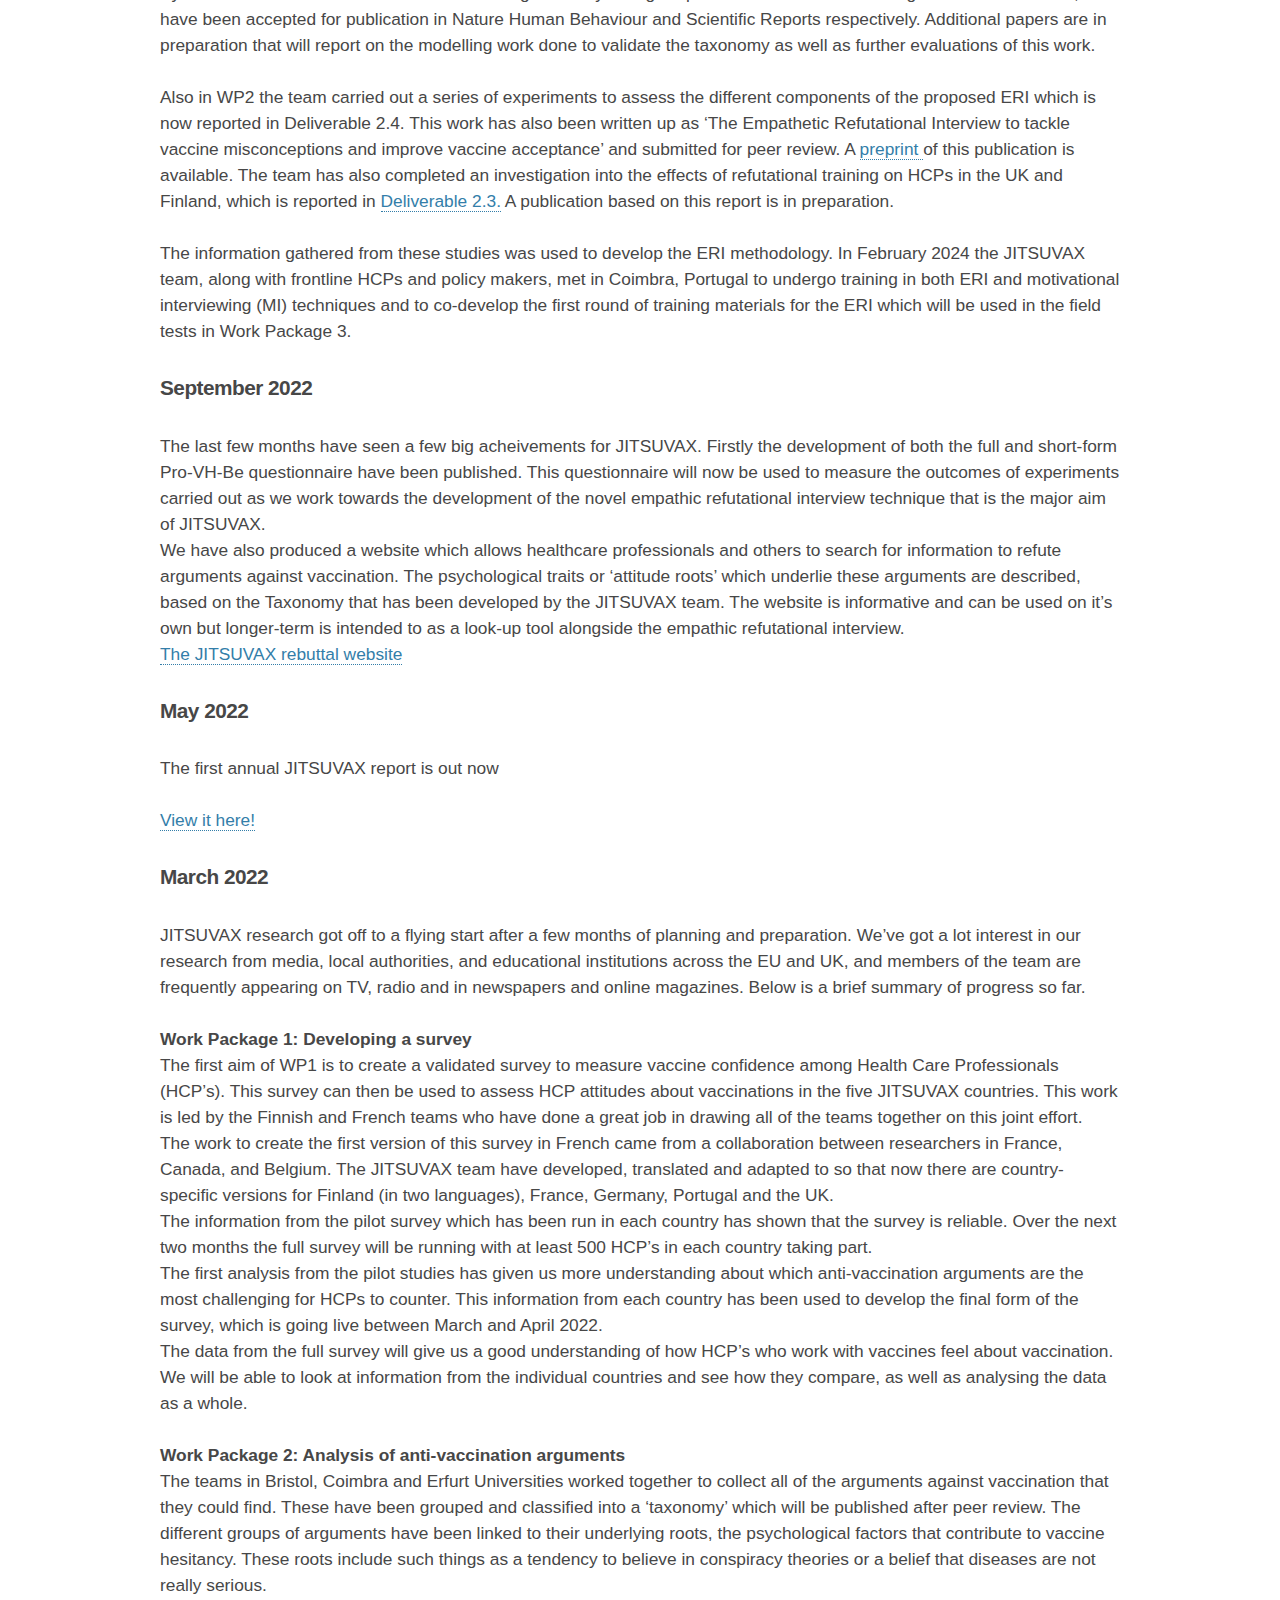
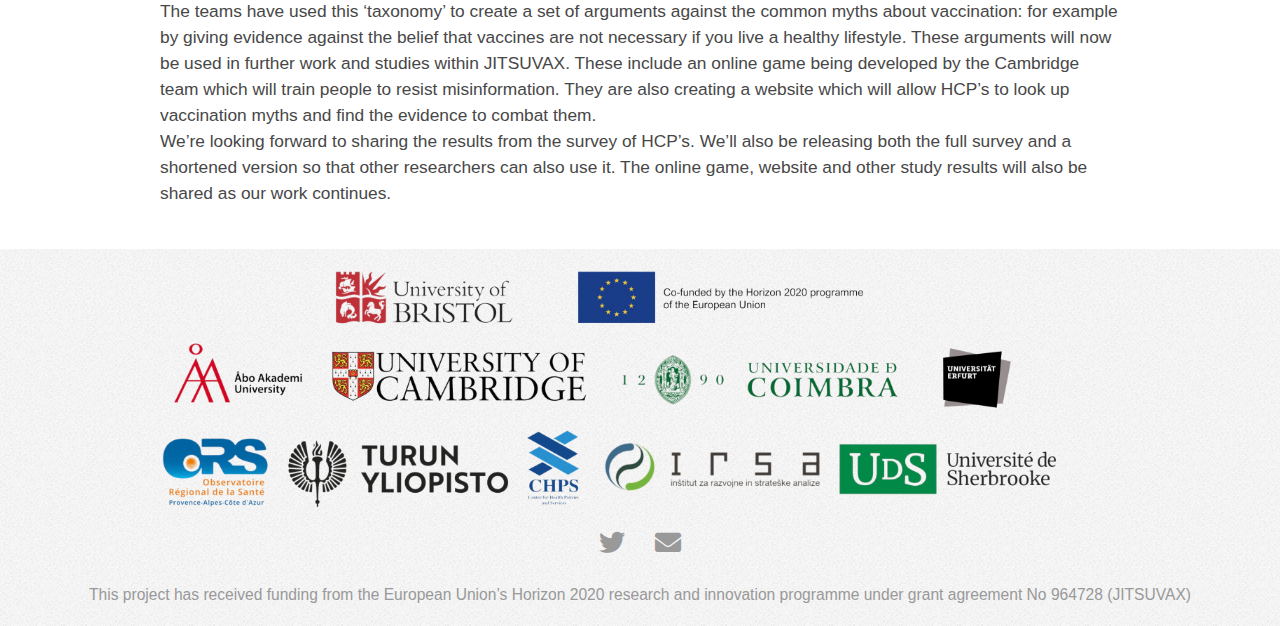
<file: news.html>
<!DOCTYPE HTML>
<!--
	Arcana by HTML5 UP
	html5up.net | @ajlkn
	Free for personal and commercial use under the CCA 3.0 license (html5up.net/license)
-->
<html>
	<head>
		<title>Jitsuvax: News</title>
		<meta charset="utf-8" />
		<meta name="viewport" content="width=device-width, initial-scale=1, user-scalable=no" />
		<link rel="stylesheet" href="assets/css/main.css" />
	</head>
	<body class="is-preload">
		<div id="page-wrapper">

			<!-- Header -->
				<div id="header">

					<!-- Logo -->
						<a href="index.html" id="logo"> </a>

					<!-- Nav -->
						<nav id="nav">
							<ul>
								<li><a href="index.html">Home</a></li>
								<li><a href="project.html">Our Work</a></li>
								<li><a href="#!">Our Team</a>
									<ul>
										<li><a href="team.html">Team</a></li>
										<li><a href="advisory.html">Advisory Board</a></li>
									</ul>
								</li>
								<li><a href="#!">Output</a>
									<ul>
										<li><a href="publications.html">Publications</a></li>
										<li><a href="deliverables.html">Deliverables and Open Data</a></li>
									</ul>
								</li>
								<li>
									<a href="#!">Resources</a>
									<ul>
										<li><a href="related.html">Related Groups and Projects</a></li>
										<li><a href="reading.html">Further Reading</a></li>
									</ul>
								</li>
								<li class="current"><a href="news.html">News</a></li>
							</ul>
						</nav>
				</div>

			<!-- Main -->
			<span class="image featured"><img src="images/bg02.png" alt="Jitsuvax" /></span>
				<section class="wrapper style1">
					<div class="container">
						<div id="content">

							<!-- Content -->

								<article>
									<header>
										<h2>News</h2>
									</header> 


									<h3> The third JITSUVAX Annual Report</h3>
									<p>April 2024</p>
									<br>
									<p>We have now completed the third year of our project in which we have tested our Empathetic Refutational Interviewing (ERI) methodology including running several training courses across the EU. 
										Read about our progress so far in our <a href="https://jitsuvax.github.io/files/JITSUVAX%202024%20annual%20report-compressed.pdf" target="_bank">JITSUVAX Annual Report 2024</a><p>


<br>
									
<h3>Pioneering research reveals empathetic communication can help overcome vaccine hesitancy</h3>
									<p>March 4 2024</p>
									<br>
									<p> Today we have published a <a href="https://psycnet.apa.org/fulltext/2024-59360-001.html" target="_bank">key paper</a> for the JITSUVAX project showing for the first time how empathetic correction of misinformation among vaccine-hesitant patients can significantly improve attitudes towards vaccination – and potentially boost vaccine uptake.</p>
									<br>

<p>This new style of communication could help build and maintain a positive relationship with health professionals, increasing trust and public confidence. With the UK currently facing a growing measles outbreak, fuelled by declining rates of the Measles, Mumps, and Rubella (MMR) vaccination, the results are timely and present important learnings for vaccine delivery programmes.</p> <br>

<p>We found the more than two-thirds (around 69%) of vaccine-hesitant study participants who received empathetic engagement from a healthcare professional preferred this compared with a group who were just told the facts.</p> <br>

<p>Lead author Dr Dawn Holford said: “Although we expected people to generally respond more positively to an empathetic approach, it was surprising how much greater the preference for this style of communication was among those who expressed concerns about vaccination. </p> <br>

<p></p>“The study highlights how the way misinformation is tackled, especially with vaccine averse groups, can play a vital role in changing perceptions which can be hard to shift.”</p> <br>

<p>The study, which involved more than 2,500 participants in the UK and US, compared their response to direct, factual communication with a novel dialogue-based technique empathising with their views, while also addressing false or misleading anti-vaccination arguments.</p> <br>

<p>The results showed participants overall preferred the new approach, known as empathetic refutational interviewing – and this was response was strongest for the vaccine-hesitant, who found it more compelling than being presented purely with facts.</p> <br>

<p>The majority of participants (around 64%) who experienced the empathetic refutational interview also indicated they were more open to continuing the conversation with a healthcare professional, and around 12% became more willing to be vaccinated compared to those participants who received the factual approach.</p> <br>

<p>The interview technique comprises a four-step process. First the patient is invited to share their thoughts and concerns about vaccination so that healthcare professionals can understand their motivations and reservations. Then understanding and trust is built by affirming the patient's feelings and concerns. Thirdly, a tailored explanation is provided to challenge misconceptions, offering a truthful alternative to any misinformed beliefs. Finally, relevant facts about vaccination are provided, such as how they can benefit the individual by guarding against disease as well as collectively protecting others by reducing the spread and building vaccine-induced herd immunity.</p> <br>

<p>Dr Holford said: “The findings actively demonstrate the power of communication, which healthcare professionals can use in their daily roles. Our study shows it is possible to gain trust and change minds if we take people’s concerns seriously and tailor our approach to help them make informed decisions about their health.</p> <br>

<p> “This is hugely encouraging, especially with the growing influence of misinformation and fake news worldwide.”  </p> <br>
<p> Co-author Stephan Lewandowsky said “It is important to understand the motivations underlying people’s vaccine hesitancy so we can correct misconceptions without confronting people’s deeply held attitudes head-on. By affirming and empathising with those deeply held attitudes we create a space where people are sufficiently comfortable to process corrective information, so they can make a better informed decision.”</p> <br>

<p>Our research is currently being developed into training tools and programmes to support healthcare professionals in the UK, France, Germany, and Romania.</p> <br>



									
									
									<h3>Are we having the wrong conversation about vaccine hesitancy? Leading research projects weigh in with recommendations</h3>
									<p>Sept 28 2023</p>
									<br>


<p>Last night, the <a href="https://river-eu.org/" target="_bank">RIVER-EU</a> project and <a href="https://jitsuvax.com" target="_bank">JITSUVAX</a> project, 
	funded by the Horizon2020 research programme, 
	joined forces at the <a href="https://www.ehfg.org/conference/programme/sessions/are-we-having-the-wrong-conversation-about-vaccine-hesitancy" target="_bank">European Health Forum Gastein</a> 
	to discuss the challenge of vaccine hesitancy. Co-hosted by <a href="https://eurohealthnet.eu/" target="_bank">EuroHealthNet</a> , the session explored how vaccine hesitancy is often only a ‘proxy indicator’, 
	not a primary cause, of unequal vaccination coverage. Panellists noted that placing the burden of change on the individual refusing or delaying vaccination is ignoring the important systemic failures
	which may influence their decision-making. These include political and social inequalities and health system barriers, faced primarily by underserved communities, and which often have an important impact on their beliefs and attitudes. 
	The two projects presented findings from their work, including promising interventions to reduce inequalities in vaccine uptake and new tools to understand the roots of anti-vaccination arguments.</p>
<br>
<p><i>"Vaccine hesitancy is not solely an individual's problem. It is usually not that parents
	don’t want their child to be vaccinated, but many parents hesitate because the health system is not sufficiently accessible. 
	In RIVER-EU, we aim to address health system barriers faced by underserved populations in order to make health systems more responsive 
	and equitable, with the expectation that this will reduce hesitation and increase vaccine uptake,”</i> stated Prof Danielle Jansen, coordinator of the RIVER-EU project and Associate Professor at the University Medical Center Groningen (UMCG).</p>
<br>
<p>Prof Stephan Lewandowsky, coordinator of the JITSUVAX project and Professor at the University of Bristol, 
	stated: <i>“Vaccine hesitancy can arise from people’s deeply-held attitudes that are exploited by disinformers to create confusion about the safety and efficacy of vaccines. 
		We develop conversational techniques that recognize and endorse people’s underlying attitudes, thereby providing the opportunity to engage in a productive conversation to dispel misperceptions.”</i></p>
<br>
<p>Representatives from the WHO Regional Office for Europe and the South-Eastern European Health Network (SEEHN) also provided their insights, focused particularly on how to build and maintain trust 
	in the health system and ensure that no one is left behind.</p>
<br>
<p>Specific recommendations included:</p>
	
<br>

<p>Taking a comprehensive approach towards low vaccine uptake, understanding both the physical and psychological barriers that people may face regarding vaccination and acting to reduce these barriers, as necessary, through supportive legislation and increased human and financial resources for vaccination programmes.</p>
									<br>
<p>More comprehensive training on vaccine communication, so that health professionals can identify and understand the dispositions, both psychological and socio-cultural, that lead people to refuse or delay vaccination.</p>
									<br>
<p>Tailor communication, both to vulnerable populations (e.g., through translation and attention to health literacy levels), as well as to individuals in all populations (e.g., through empathetic counterarguments and personalised dialogues that specifically address individuals’ psychological and socio-cultural dispositions).</p>
<br>
									
									<b>ABOUT RIVER-EU:</b>
<br>
<p>Funded by the Horizon 2020 Research Programme, RIVER-EU (“Reducing Inequalities in Vaccine Uptake in the European Region - Engaging Underserved Communities”) is a 5-year (2021-2026) project coordinated by the University Medical Center Groningen (UMCG). RIVER-EU collects evidence on health system determinants of high and low vaccine uptake in eight specific contexts, which will be used to identify and/or develop interventions to reduce barriers to vaccine uptake in underserved communities and increase trust in the health system.</p>
<br>
<b>ABOUT JITSUVAX:</b>
									<br>
<p>JITSUVAX is working to develop refutational-based techniques that enhance healthcare professionals’ ability to counter misinformation about vaccines and help people make informed choices, thus enhancing vaccination uptake. The University of Bristol coordinates this project which is funded by the EU Horizon 2020 programme for four years (2021-2025). A core part of our work has been the development of a ‘taxonomy’ of fallacious beliefs about vaccination which identifies the psychological attitude roots behind these beliefs. We are currently field testing our new methodologies with healthcare professionals in several different contexts.</p>
<br>

								<p>For further information please contact:</p>	
									<br>
<p>Alison Maassen</p>
<p>Programme Manager</p>
<p>EuroHealthNet</p>
<p>a.maassen@eurohealthnet.eu</p>
<br>
<p>Ginny Gould</p>
<p>Research Project Manager</p>
<p>JITSUVAX</p>
<p>v.c.gould@bristol.ac.uk</p>

									<br>

									
									<h3> The second JITSUVAX Annual Report</h3>
									<p>May 2023</p>
									<br>
									<p>At the end of the second year of our project we are moving into field tests of our new Empathetic Refutational Interviewing (ERI) methodology. 
										Read about our progress so far in our <a href="https://jitsuvax.github.io/files/Annual%20Report%202023.pdf" target="_bank">JITSUVAX Annual Report 2023</a><p>
										
									</p>
									<br>	
									<h3> Awareness of global decline in vaccination rates – European Immunization Week 2023</h3>
									<p>23-29 April 2023</p>
									<br>
									<p>Vaccination is one of the most essential tools available to ensure population health and wellbeing. However, vaccination programmes face enduring challenges, 
										namely inequalities in vaccine access and vaccine hesitancy. The COVID-19 pandemic provoked a regression in routine immunisation coverage, with inequalities 
										between and within countries worsening. For example, since the start of the COVID-19 pandemic, over 1.2 million children in the WHO European Region have missed
										a vaccination to protect them against measles, mumps, rubella (MMR). </p>
									<br>
									<p>	Working together, a group of EU funded projects including JITSUVAX aim to bring awareness to a concerning global decline in vaccination rates and the need for children in particular to 
										catch up on any missed doses. Each of the projects offers unique set of research findings, practical solutions, or policy level recommendations to support European 
										countries to improve access to vaccination services for all.</p>
										<br>
									<b>EU funded projects working together:</b>
									<br>
									<p> <a href="https://river-eu.org/"target="_bank">RIVER-EU (Reducing Inequalities in Vaccine uptake in the European Region – Engaging Underserved communities)</a></p>
										<p>RIVER-EU collects evidence on health system determinants of high and low vaccine uptake in eight specific contexts, which will be used to identify and/or develop
											interventions to reduce barriers to vaccine uptake in underserved communities and increase trust in the health system. These interventions will be piloted 
											in Greece, the Netherlands, Poland and Slovakia and the results will be converted into evidence-based guidelines to address equitable access to vaccination across Europe. </p>
										<br>
										<p> <a href="https://www.projectperch.eu/"target="_bank">PERCH – PartnERship to contrast HPV</a></p>
										<p>18 European countries and 34 partner organisations are working together to increase HPV vaccination coverage specially in regions with low coverage and to optimize 
											data collection to monitor HPV vaccination coverage and the impact of vaccination. The General Objective of PERCH is to contribute to the implementation of Europe’s 
											Beating Cancer Plan, which aims to support Member States’ efforts to extend the roll-out of routine HPV vaccination of girls and boys to eliminate cervical cancer and other cancers caused by HPV in the coming decade.</p>
										<br>
										<p> <a href="https://wephren.tghn.org/rise-vac/"target="_bank">RISE-Vac • WEPHREN (tghn.org)</a> </p>
										<p>The RISE-Vac project aims to improve the health of prison population in Europe by promoting vaccine literacy, enhancing vaccine offer and increasing vaccine uptake. 
											The project consortium is made up of nine partners from six different countries: Cyprus, Germany, France, Italy, Moldova and the UK.
											We are developing a number of interventions, including educational resources and vaccination models, and are assessing their impact on whole prison vaccination. </p>
										<br>
										<p> <a href="https://www.accesstovaccination4nam.eu/"target="_bank">AcToVax4NAM (Access to Vaccination for Newly Arrived Migrants)</a> </p>
										<p> Access to Vaccination for Newly Arrived Migrants (AcToVax4NAM) is a 3-year project with a mission to improve the vaccination uptake in Newly Arrived Migrants (NAM). 
											The beneficiaries are Newly Arrived Migrants (NAM) regardless of legal status in the first line, transit, and destination EU/EEA countries. The general objective of 
											the AcToVax4NAM project is the improvement of Vaccination Literacy (VL) and access, and thereby vaccination uptake for NAMs, making access conditions more equitable and guaranteed. </p>
										<br>
										<p> <a href="https://coalitionforvaccination.com/"target="_bank">Coalition for Vaccination </a> </p>
										<p>The Coalition brings together European associations of healthcare professionals and students. It was convened by the European Commission in 2019 based on the 2018 
											Council recommendation on strengthened cooperation against vaccine-preventable diseases. For the past two years, 
											it was supported by an EU co-funded IMMUNION project. The Coalition regularly organises advocacy campaigns to improve vaccine trust and uptake. </p>
										<br>
										<p><a href="https://www.seki.eu/"target="_bank">SEKI (Strengthening Education and Knowledge on Immunisation) </a> </p>
										<p> SEKI (Strengthening Education and Knowledge on Immunization) is the one-stop access point for European healthcare professionals seeking high-quality
											educational content on vaccines and immunisation. SEKI screens for training needs and ways to meet them. SEKI will allow busy doctors, nurses and pharmacists 
											to embark on a life-course of vaccine education and training, from beginner-level to expert. We partner with professional associations and educational content 
											providers to bring the best and most up to date content to you. 
											SEKI is a partnership between the Vaccine Safety Initiative (VIVI) and the European Academy of Paediatrics (EAP). SEKI collaborates with the EU Coalition for Vaccination, RIVER-EU, ImmuHubs and other European projects. </p>
										<br>
										<p><a href="https://immunisationhubs.eu/"target="_bank">ImmuHubs (Innovative Immunisation Hubs) </a> </p>
										<p>Paving the way for breakthrough innovation, the ImmuHubs project is interdisciplinary and intersectoral in its approach, across borders. It is a bridge among different stakeholders 
											that work towards the same direction: a sustainable, innovative, culturally sensitive, bottom-up approach to improve trust and vaccine uptake. 
											The ImmuHubs Project aims to reduce transmission of vaccine-preventable diseases through an increased vaccination uptake among disadvantaged, isolated, and difficult 
											to reach population groups. The ImmuHubs Consortium is coordinated by the Vaccine Safety Initiative (VIVI), a scientific think tank and non-profit research institution based in 
											Berlin, Germany. We are a partnership of 9 institutions in 6 European Countries from academia and the non-profit sector, as well as public health,
											professional association, and civic society/patient representation. The project is co-funded by the European Health and Digital Executive Agency.</p>
											<br>
										<p><a href="https://symptomsurvey.org/"target="_bank">SymptomSurvey</a> </p>
										SymptomSurvey aims to educate doctors and nurses about what really matters to patients when they experience COVID or flu-like symptoms. When patients communicate their symptoms to healthcare professionals, the message does not always get 
										across. Symptoms that worry patients, may not always get the attention they deserve. The SymptomSurvey provides opportunity to tell healthcare professionals how a patient or caregiver experiences symptoms, i.e. which symptoms are considered most important, 
										what a meaningful improvement looks like, and what recovery means to patients and their families. The SymptomSurvey is conducted by the Vaccine Safety Initiative in conjunction with professional, patient, and civic society organizations. </p>

											
											
											
											
											

											
											
										<br>
									
										<h3> April 2023</h3>
										<br>	
											
										<p>Over the last two years the JITSUVAX team have carried out the groundwork for the creation of the new Empathetic Refutational Interviewingthe project’s main component. 
										We are now at the end of our second year and moving into tests of the effectiveness of the ERI with field tests planned in France, Germany, Portugal and the UK (led by our Bristol node). 
									</p>
									
									<br>
									<p>In Work Package 1 we gathered information about HCP attitudes to and behaviours around vaccination in the five countries. This work is now reported in two Deliverable reports. 
									<a href="https://jitsuvax.github.io/files/D1.2%20Cross-national%20comparison%20of%20HCPs'%20vaccination%20behaviour%20and%20attitudes.pdf" target="_bank">Deliverable 1.2</a> is a quantitative cross-national comparison of HCP vaccination behaviours and attitudes 
									<a href="https://jitsuvax.github.io/files/D1.3%20A%20qualitative%20study%20of%20the%20determinants%20of%20healthcare%20professionals’%20vaccination%20behaviours.pdf" target="_bank">Deliverable 1.3</a> focusses on the findings of a qualitative study of determinants of HCP’s vaccination behaviour. 
									The results of these studies will be published in peer-reviewed journals; currently in development are papers currently in preparation including ‘Validation of the Pro-VC-Be and comparison of countries’, 
									‘Endorsement of alternative medicine and vaccine hesitancy among physicians: A cross-sectional study in four European countries’ and ‘Difficulties faced by healthcare professionals from four European countries in rebutting anti-vaccination arguments’.
									These are in addition to already published work on the development and validation of the French version of the Pro-VC-Be questionnaire. 
									</p>
									<br>
									<p> Work Package 2 got underway with the development of the ‘Taxonomy of arguments against vaccination’ in which the arguments are grouped into themes and related to their underlying psychological attitude roots. 
									This work was reported in <a href="https://jitsuvax.github.io/files/D2.1%20Taxonomy%20of%20Fallacious%20Arguments%20against%20vaccination%20%20Deliverable%20Report.pdf"target=bank"> Deliverable D2.1.</a> 
									Two peer-reviewed publications resulting from this work, ‘A Taxonomy of Anti-Vaccination Arguments: Systematic Literature Review and Text Modeling’ and ‘Psychological profiles of anti-vaccination argument endorsement’, 
									have been accepted for publication in Nature Human Behaviour and Scientific Reports respectively. 
									Additional papers are in preparation that will report on the modelling work done to validate the taxonomy as well as further evaluations of this work. 
									</p>
									<br>
									<p> 
									Also in WP2 the team carried out a series of experiments to assess the different components of the proposed ERI which is now reported in Deliverable 2.4.  
									This work has also been written up as ‘The Empathetic Refutational Interview to tackle vaccine misconceptions and improve vaccine acceptance’ and submitted for peer review. 
									A <a href="https://doi.org/10.31219/osf.io/8ndz2" target=bank">preprint </a> of this publication is available. 
									The team has also completed an investigation into the effects of refutational training on HCPs in the UK and Finland, which is reported in 
									<a href="https://jitsuvax.github.io/files/D2.3%20Reports%20on%20effects%20of%20refutational%20training.pdf" target="_bank">Deliverable 2.3.</a> A publication based on this report is in preparation.
									</p>
									<br>
									<p>The information gathered from these studies was used to develop the ERI methodology. In February 2024 the JITSUVAX team, 
									along with frontline HCPs and policy makers, met in Coimbra, Portugal to undergo training in both ERI and motivational interviewing (MI) 
									techniques and to co-develop the first round of training materials for the ERI which will be used in the field tests in Work Package 3.  
									</p>						
									
									
									
									
									
									<br>
									<h3>September 2022</h3>
									
									<br>
									
									<p>The last few months have seen a few big acheivements for JITSUVAX. 
										Firstly the development of both the full and short-form Pro-VH-Be questionnaire have been published. 
										This questionnaire will now be used to measure the outcomes of experiments carried out as we work towards the development of the novel empathic refutational interview technique that is the major aim of JITSUVAX. 
									<br>
									</p>
									

									<p>We have also produced a website which allows 
										healthcare professionals and others to search for information to refute arguments against vaccination. 
										The psychological traits or ‘attitude roots’ which underlie these arguments are described, based on the Taxonomy that has been developed by the JITSUVAX team.
										The website is informative and can be used on it’s own but longer-term is intended to as a look-up tool alongside the empathic refutational interview. 

									
									
									<br>	
																
									<p><a href="https://jitsuvax.info/">The JITSUVAX rebuttal website</a>
									</p>	
										
									<br> 
									
									
									<h3>May 2022</h3>
									
									<br>
									
									<p>The first annual JITSUVAX report is out now
									</p>
									
									<br>	
																
									<p><a href="https://jitsuvax.notion.site/jitsuvax/The-JITSUVAX-annual-report-2022-f792955999c14cd5a3f6921204319b8a">View it here!</a>
									</p>	
										
									<br> 
									
										
									<p><h3>March 2022</h3>
									
									<br>
									
									<p>JITSUVAX research got off to a flying start after a few months of planning and preparation. We’ve got a lot interest in our research from media, local authorities, and educational institutions across the EU and UK, and members of the team are frequently appearing on TV, radio and in newspapers and online magazines. Below is a brief summary of progress so far.</p>
									
									<br>
									
									<p><strong>Work Package 1: Developing a survey</strong>
									<br>
									The first aim of WP1 is to create a validated survey to measure vaccine confidence among Health Care Professionals (HCP’s). This survey can then be used to assess HCP attitudes about vaccinations in the five JITSUVAX countries. This work is led by the Finnish and French teams who have done a great job in drawing all of the teams together on this joint effort.
									<br>
									The work to create the first version of this survey in French came from a collaboration between researchers in France, Canada, and Belgium. The JITSUVAX team have developed, translated and adapted to so that now there are country-specific versions for Finland (in two languages), France, Germany, Portugal and the UK.
									<br>
									The information from the pilot survey which has been run in each country has shown that the survey is reliable. Over the next two months the full survey will be running with at least 500 HCP’s in each country taking part.
									<br>
									The first analysis from the pilot studies has given us more understanding about which anti-vaccination arguments are the most challenging for HCPs to counter. This information from each country has been used to develop the final form of the survey, which is going live between March and April 2022.
									<br>
									The data from the full survey will give us a good understanding of how HCP’s who work with vaccines feel about vaccination. We will be able to look at information from the individual countries and see how they compare, as well as analysing the data as a whole.
									</p>
									
									<br>
									
									<p><strong>Work Package 2: Analysis of anti-vaccination arguments</strong>
									<br>
									The teams in Bristol, Coimbra and Erfurt Universities worked together to collect all of the arguments against vaccination that they could find. These have been grouped and classified into a ‘taxonomy’ which will be published after peer review. The different groups of arguments have been linked to their underlying roots, the psychological factors that contribute to vaccine hesitancy. These roots include such things as a tendency to believe in conspiracy theories or a belief that diseases are not really serious.
									<br>
									The teams have used this ‘taxonomy’ to create a set of arguments against the common myths about vaccination: for example by giving evidence against the belief that vaccines are not necessary if you live a healthy lifestyle. These arguments will now be used in further work and studies within JITSUVAX.  These include an online game being developed by the Cambridge team which will train people to resist misinformation. They are also creating a website which will allow HCP’s to look up vaccination myths and find the evidence to combat them. 
									<br>
									We’re looking forward to sharing the results from the survey of HCP’s. We’ll also be releasing both the full survey and a shortened version so that other researchers can also use it. The online game, website and other study results will also be shared as our work continues.
									</p>
									
									<br>

									

								</article>

						</div>
					</div>
				</section>

			<!-- Footer -->
				<div id="footer">
					<div class="container">
						<!-- <div class="row"> -->
							<!-- <section class="col-6 col-6-narrower col-12-mobilep"> -->
								<!-- <h3>Links to Stuff</h3> -->
<!-- 								<ul class="links"> -->
									<!-- <li><a href="#">Duis neque nisi dapibus</a></li> -->
								<img src="JITSUVAX_logos_banner.png" width="900px" alt="JITSUVAX logos" class="center">
<!-- 								</ul> -->
							</section>
						<!-- </div> -->
					</div>

					<!-- Icons -->
						<ul class="icons">
							<li><a href="https://twitter.com/jitsuvax" class="icon brands fa-twitter"><span class="label">Twitter</span></a></li>
<!-- 							<a href="https://twitter.com/jitsuvax?ref_src=twsrc%5Etfw" class="twitter-follow-button" data-show-count="false">Follow @jitsuvax</a><script async src="https://platform.twitter.com/widgets.js" charset="utf-8"></script>
 -->							<li><a href="mailto:jitsuvax@bristol.ac.uk" class="icon solid fa-envelope"><span class="label">Email</span></a></li>
						</ul>

					<!-- Copyright -->
						<div class="copyright">
							<ul class="menu">
								<li>This project has received funding from the European Union’s Horizon 2020 research and innovation programme under grant agreement No 964728 (JITSUVAX)</li> 
							</ul>
						</div>

				</div>

		</div>

		<!-- Scripts -->
			<script src="assets/js/jquery.min.js"></script>
			<script src="assets/js/jquery.dropotron.min.js"></script>
			<script src="assets/js/browser.min.js"></script>
			<script src="assets/js/breakpoints.min.js"></script>
			<script src="assets/js/util.js"></script>
			<script src="assets/js/main.js"></script>

	</body>
</html>
</file>
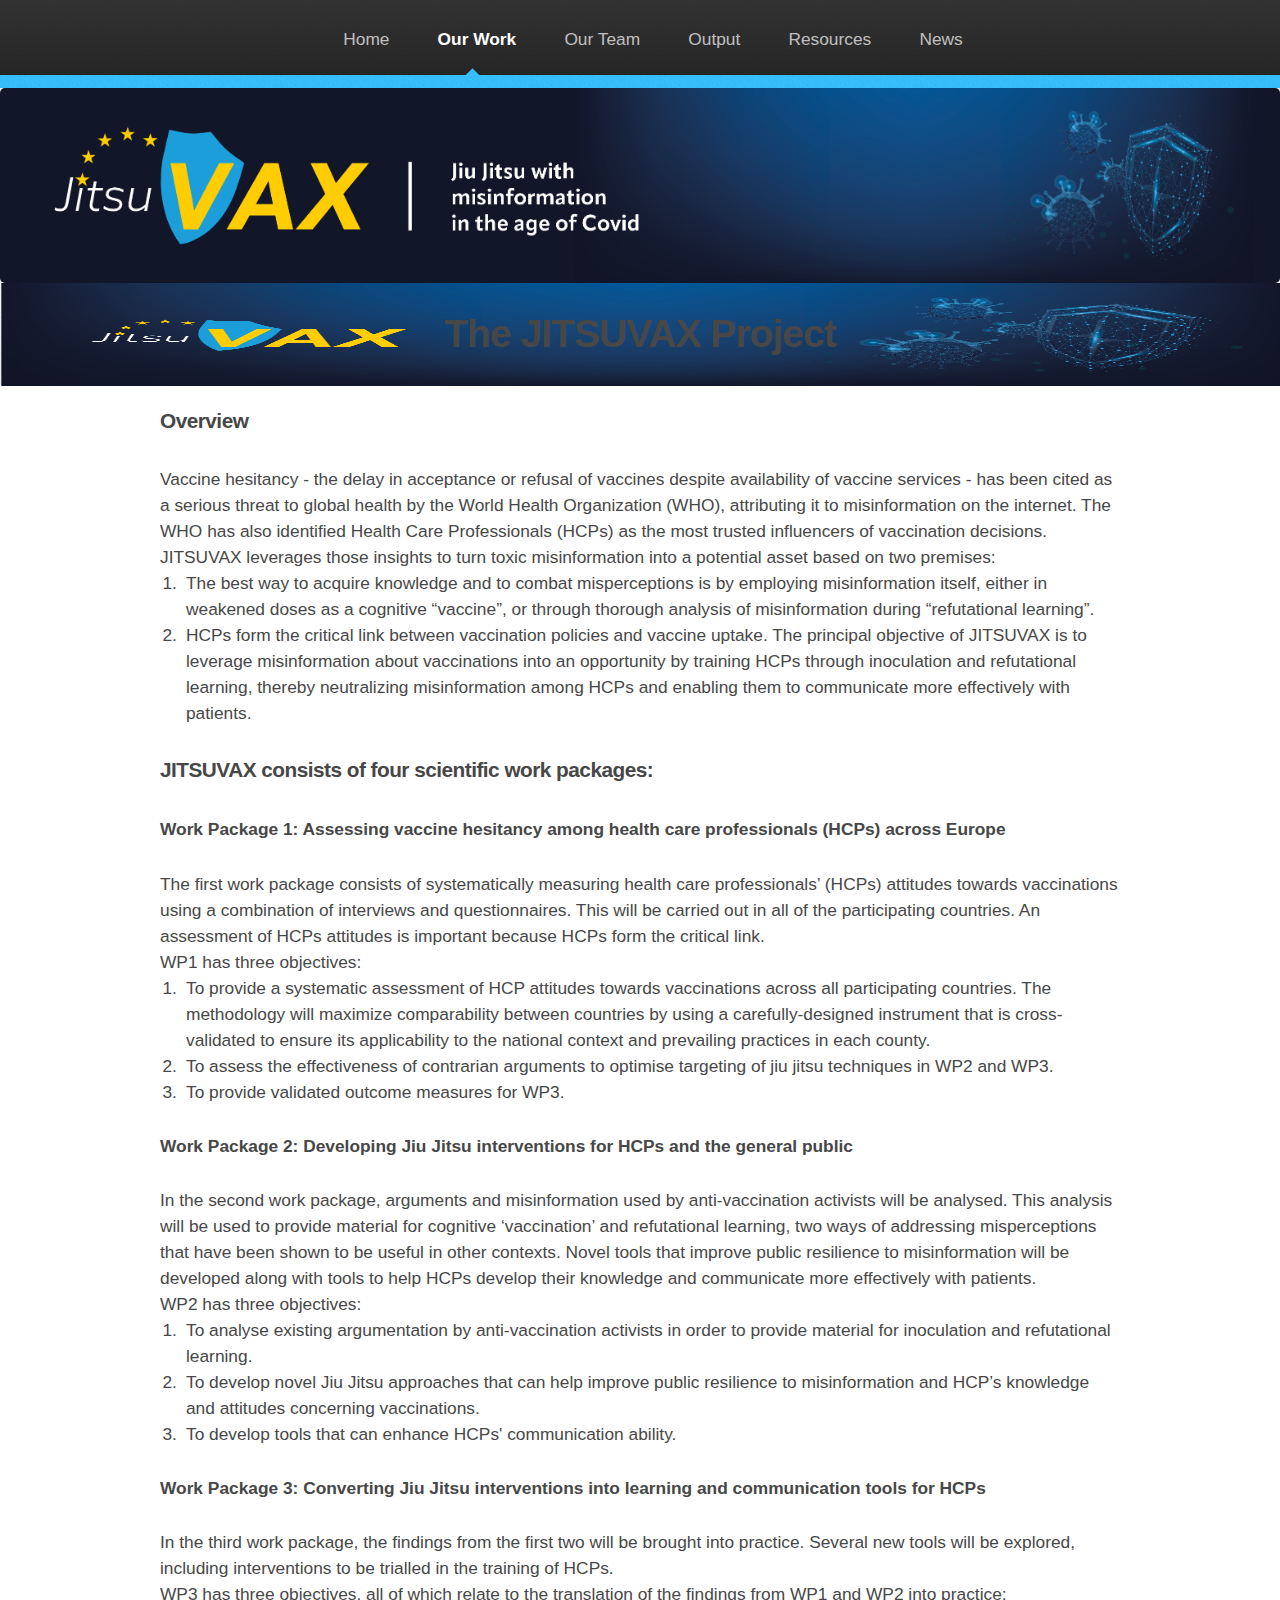
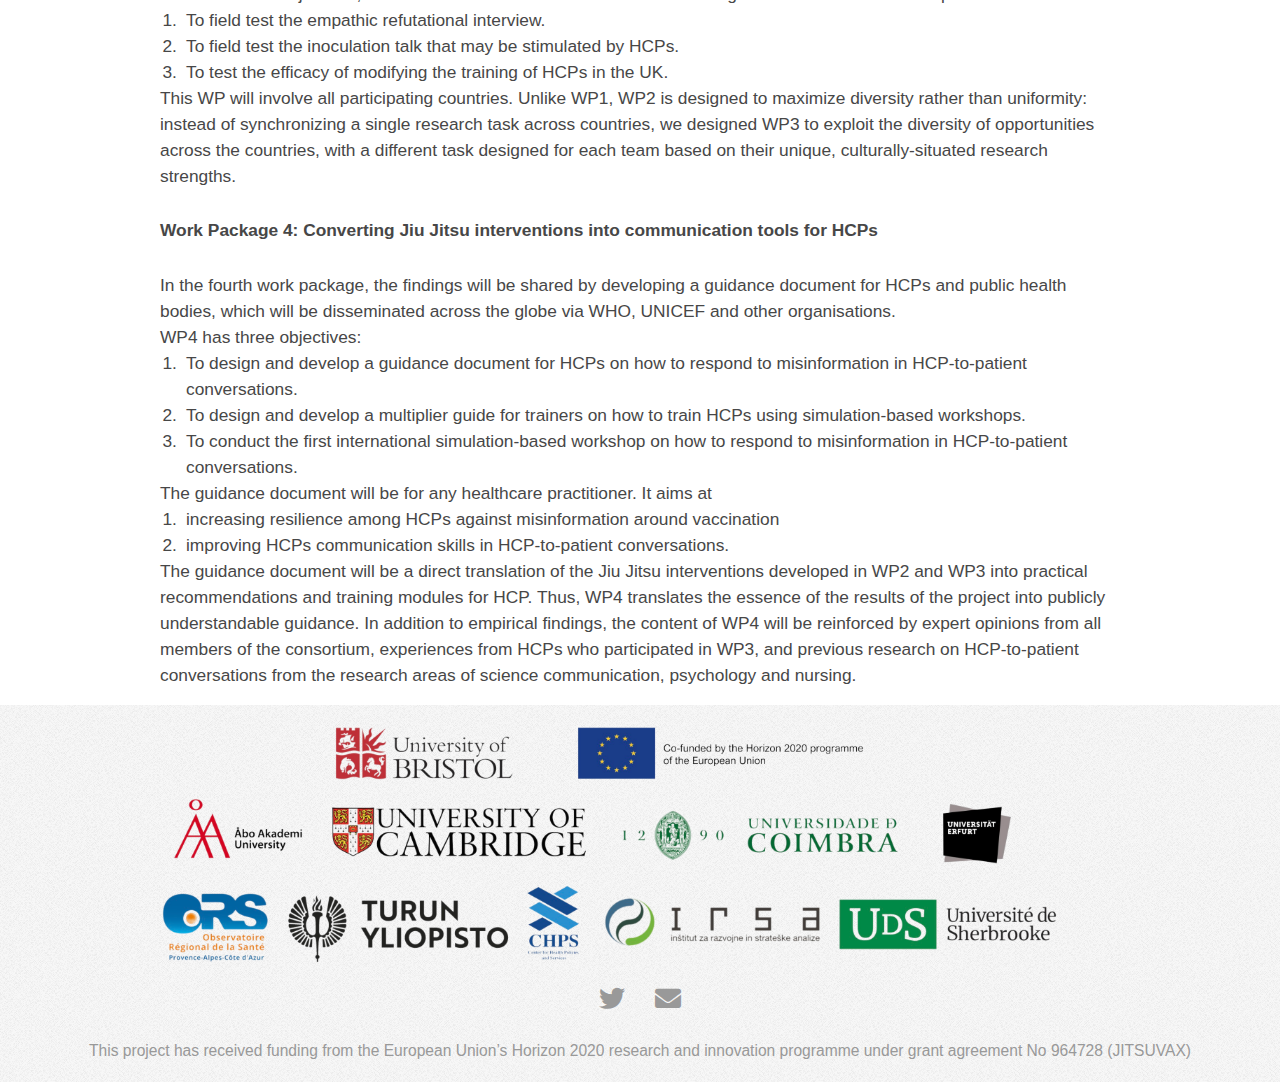
<file: project.html>
<!DOCTYPE HTML>
<!--
	Arcana by HTML5 UP
	html5up.net | @ajlkn
	Free for personal and commercial use under the CCA 3.0 license (html5up.net/license)
-->
<html>
	<head>
		<title>Jitsuvax: Our Work</title>
		<meta charset="utf-8" />
		<meta name="viewport" content="width=device-width, initial-scale=1, user-scalable=no" />
		<link rel="stylesheet" href="assets/css/main.css" />
	</head>
	<body class="is-preload">
		<div id="page-wrapper">

			<!-- Header -->
				<div id="header">

					<!-- Logo -->
						<a href="index.html" id="logo"> </a>

					<!-- Nav -->
						<nav id="nav">
							<ul>
								<li><a href="index.html">Home</a></li>
								<li class="current"><a href="project.html">Our Work</a></li>
								<li><a href="#!">Our Team</a>
									<ul>
										<li><a href="team.html">Team</a></li>
										<li><a href="advisory.html">Advisory Board</a></li>
									</ul>
								</li>
								<li><a href="#!">Output</a>
									<ul>
										<li><a href="publications.html">Publications</a></li>
										<li><a href="deliverables.html">Deliverables and Open Data</a></li>
									</ul>
								</li>
								<li>
									<a href="#!">Resources</a>
									<ul>
										<li><a href="related.html">Related Groups and Projects</a></li>
										<li><a href="reading.html">Further Reading</a></li>
									</ul>
								</li>
								<li><a href="news.html">News</a></li>
							</ul>
						</nav>
				</div>

			<!-- Main -->
			<span class="image featured"><img src="images/bg02.png" alt="Jitsuvax" /></span>

			<section class="wrapper style2">
					<div class="container">
						<header class="major">
							<h2>The JITSUVAX Project</h2>
						</header>
					</div>
			</section>

				<section class="wrapper style1">
					<div class="container">
						<div id="content">

							<!-- Content -->

								<article>
										
									<h3>Overview</h3>

									<br>

									<p>Vaccine hesitancy - the delay in acceptance or refusal of vaccines despite availability of vaccine services - has been cited as a serious threat to global health by the World Health Organization (WHO), attributing it to misinformation on the internet. The WHO has also identified Health Care Professionals (HCPs) as the most trusted influencers of vaccination decisions. JITSUVAX leverages those insights to turn toxic misinformation into a potential asset based on two premises:
									<ol>
										<li>The best way to acquire knowledge and to combat misperceptions is by employing misinformation itself, either in weakened doses as a cognitive “vaccine”, or through thorough analysis of misinformation during “refutational learning”. </li>
										<li>HCPs form the critical link between vaccination policies and vaccine uptake. The principal objective of JITSUVAX is to leverage misinformation about vaccinations into an opportunity by training HCPs through inoculation and refutational learning, thereby neutralizing misinformation among HCPs and enabling them to communicate more effectively with patients. </li>
									</ol>
									</p>

									<br>

									<h3>JITSUVAX consists of four scientific work packages: </h3>

									<br>

									<h4>Work Package 1: Assessing vaccine hesitancy among health care professionals (HCPs) across Europe </h4>
									<br>
							
									<p>The first work package consists of systematically measuring health care professionals’ (HCPs) attitudes towards vaccinations using a combination of interviews and questionnaires. This will be carried out in all of the participating countries. An assessment of HCPs attitudes is important because HCPs form the critical link. 
									<br>
									WP1 has three objectives:
									<ol>
										<li>To provide a systematic assessment of HCP attitudes towards vaccinations across all participating countries. The methodology will maximize comparability between countries by using a carefully-designed instrument that is cross-validated to ensure its applicability to the national context and prevailing practices in each county. </li>
										<li>To assess the effectiveness of contrarian arguments to optimise targeting of jiu jitsu techniques in WP2 and WP3. </li>
										<li>To provide validated outcome measures for WP3. </li>
									</ol>
							
									</p>
						
									<br>
						
									<h4>Work Package 2: Developing Jiu Jitsu interventions for HCPs and the general public </h4>
									<br>
						
									<p>In the second work package, arguments and misinformation used by anti-vaccination activists will be analysed. This analysis will be used to provide material for cognitive ‘vaccination’ and refutational learning, two ways of addressing misperceptions that have been shown to be useful in other contexts. Novel tools that improve public resilience to misinformation will be developed along with tools to help HCPs develop their knowledge and communicate more effectively with patients. 
									<br>
									WP2 has three objectives: 
									<ol>
										<li>To analyse existing argumentation by anti-vaccination activists in order to provide material for inoculation and refutational learning. </li>
										<li>To develop novel Jiu Jitsu approaches that can help improve public resilience to misinformation and HCP’s knowledge and attitudes concerning vaccinations.</li>
										<li>To develop tools that can enhance HCPs' communication ability.</li>
									</ol>
						
									</p>
					
									<br>
					
									<h4>Work Package 3: Converting Jiu Jitsu interventions into learning and communication tools for HCPs </h4>
									<br>
					
									<p>In the third work package, the findings from the first two will be brought into practice. Several new tools will be explored, including interventions to be trialled in the training of HCPs. 
									<br>
									WP3 has three objectives, all of which relate to the translation of the findings from WP1 and WP2 into practice:
									<ol>
										<li>To field test the empathic refutational interview. </li>
										<li>To field test the inoculation talk that may be stimulated by HCPs. </li>
										<li>To test the efficacy of modifying the training of HCPs in the UK.</li>
									</ol>
									This WP will involve all participating countries. Unlike WP1, WP2 is designed to maximize diversity rather than uniformity: instead of synchronizing a single research task across countries, we designed WP3 to exploit the diversity of opportunities across the countries, with a different task designed for each team based on their unique, culturally-situated research strengths. 
									</p>
			
									<br>
			
									<h4>Work Package 4: Converting Jiu Jitsu interventions into communication tools for HCPs </h4>
									<br>
			
									<p>In the fourth work package, the findings will be shared by developing a guidance document for HCPs and public health bodies, which will be disseminated across the globe via WHO, UNICEF and other organisations.
									<br>
									WP4 has three objectives: 
									<ol>
										<li>To design and develop a guidance document for HCPs on how to respond to misinformation in HCP-to-patient conversations. </li>
										<li>To design and develop a multiplier guide for trainers on how to train HCPs using simulation-based workshops. </li>
										<li>To conduct the first international simulation-based workshop on how to respond to misinformation in HCP-to-patient conversations. </li>
									</ol>
			
									The guidance document will be for any healthcare practitioner. It aims at
									<ol>
										<li>increasing resilience among HCPs against misinformation around vaccination </li>
										<li>improving HCPs communication skills in HCP-to-patient conversations. </li>
									</ol>
			
									The guidance document will be a direct translation of the Jiu Jitsu interventions developed in WP2 and WP3 into practical recommendations and training modules for HCP. Thus, WP4 translates the essence of the results of the project into publicly understandable guidance. In addition to empirical findings, the content of WP4 will be reinforced by expert opinions from all members of the consortium, experiences from HCPs who participated in WP3, and previous research on HCP-to-patient conversations from the research areas of science communication, psychology and nursing. 
			
									</p>

								</article>

						</div>
					</div>
				</section>

			<!-- Footer -->
				<div id="footer">
					<div class="container">
						<!-- <div class="row"> -->
							<!-- <section class="col-6 col-6-narrower col-12-mobilep"> -->
								<!-- <h3>Links to Stuff</h3> -->
<!-- 								<ul class="links"> -->
									<!-- <li><a href="#">Duis neque nisi dapibus</a></li> -->
								<img src="JITSUVAX_logos_banner.png" width="900px" alt="JITSUVAX logos" class="center">
<!-- 								</ul> -->
							</section>
						<!-- </div> -->
					</div>

					<!-- Icons -->
						<ul class="icons">
							<li><a href="https://twitter.com/jitsuvax" class="icon brands fa-twitter"><span class="label">Twitter</span></a></li>
<!-- 							<a href="https://twitter.com/jitsuvax?ref_src=twsrc%5Etfw" class="twitter-follow-button" data-show-count="false">Follow @jitsuvax</a><script async src="https://platform.twitter.com/widgets.js" charset="utf-8"></script>
 -->							<li><a href="mailto:jitsuvax@bristol.ac.uk" class="icon solid fa-envelope"><span class="label">Email</span></a></li>
						</ul>

					<!-- Copyright -->
						<div class="copyright">
							<ul class="menu">
								<li>This project has received funding from the European Union’s Horizon 2020 research and innovation programme under grant agreement No 964728 (JITSUVAX)</li> 
							</ul>
						</div>

				</div>

		</div>

		<!-- Scripts -->
			<script src="assets/js/jquery.min.js"></script>
			<script src="assets/js/jquery.dropotron.min.js"></script>
			<script src="assets/js/browser.min.js"></script>
			<script src="assets/js/breakpoints.min.js"></script>
			<script src="assets/js/util.js"></script>
			<script src="assets/js/main.js"></script>

	</body>
</html>
</file>
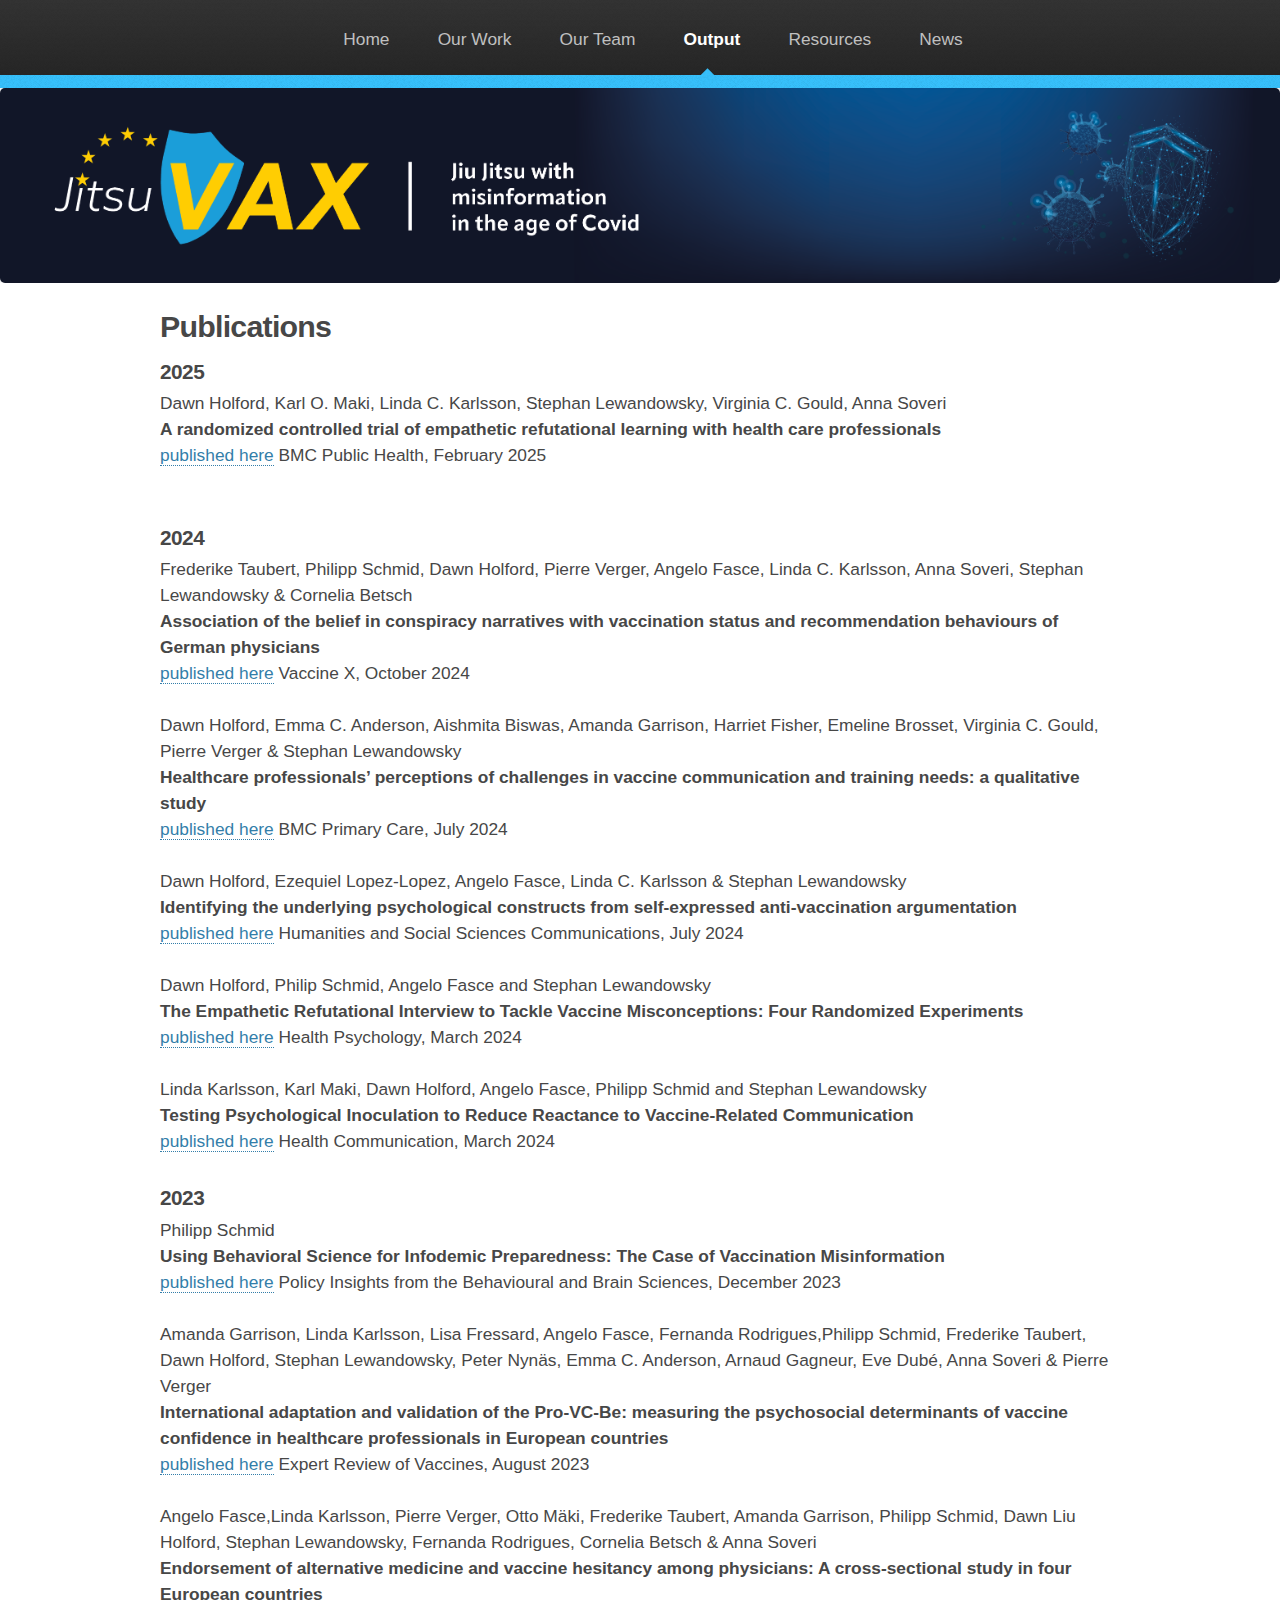
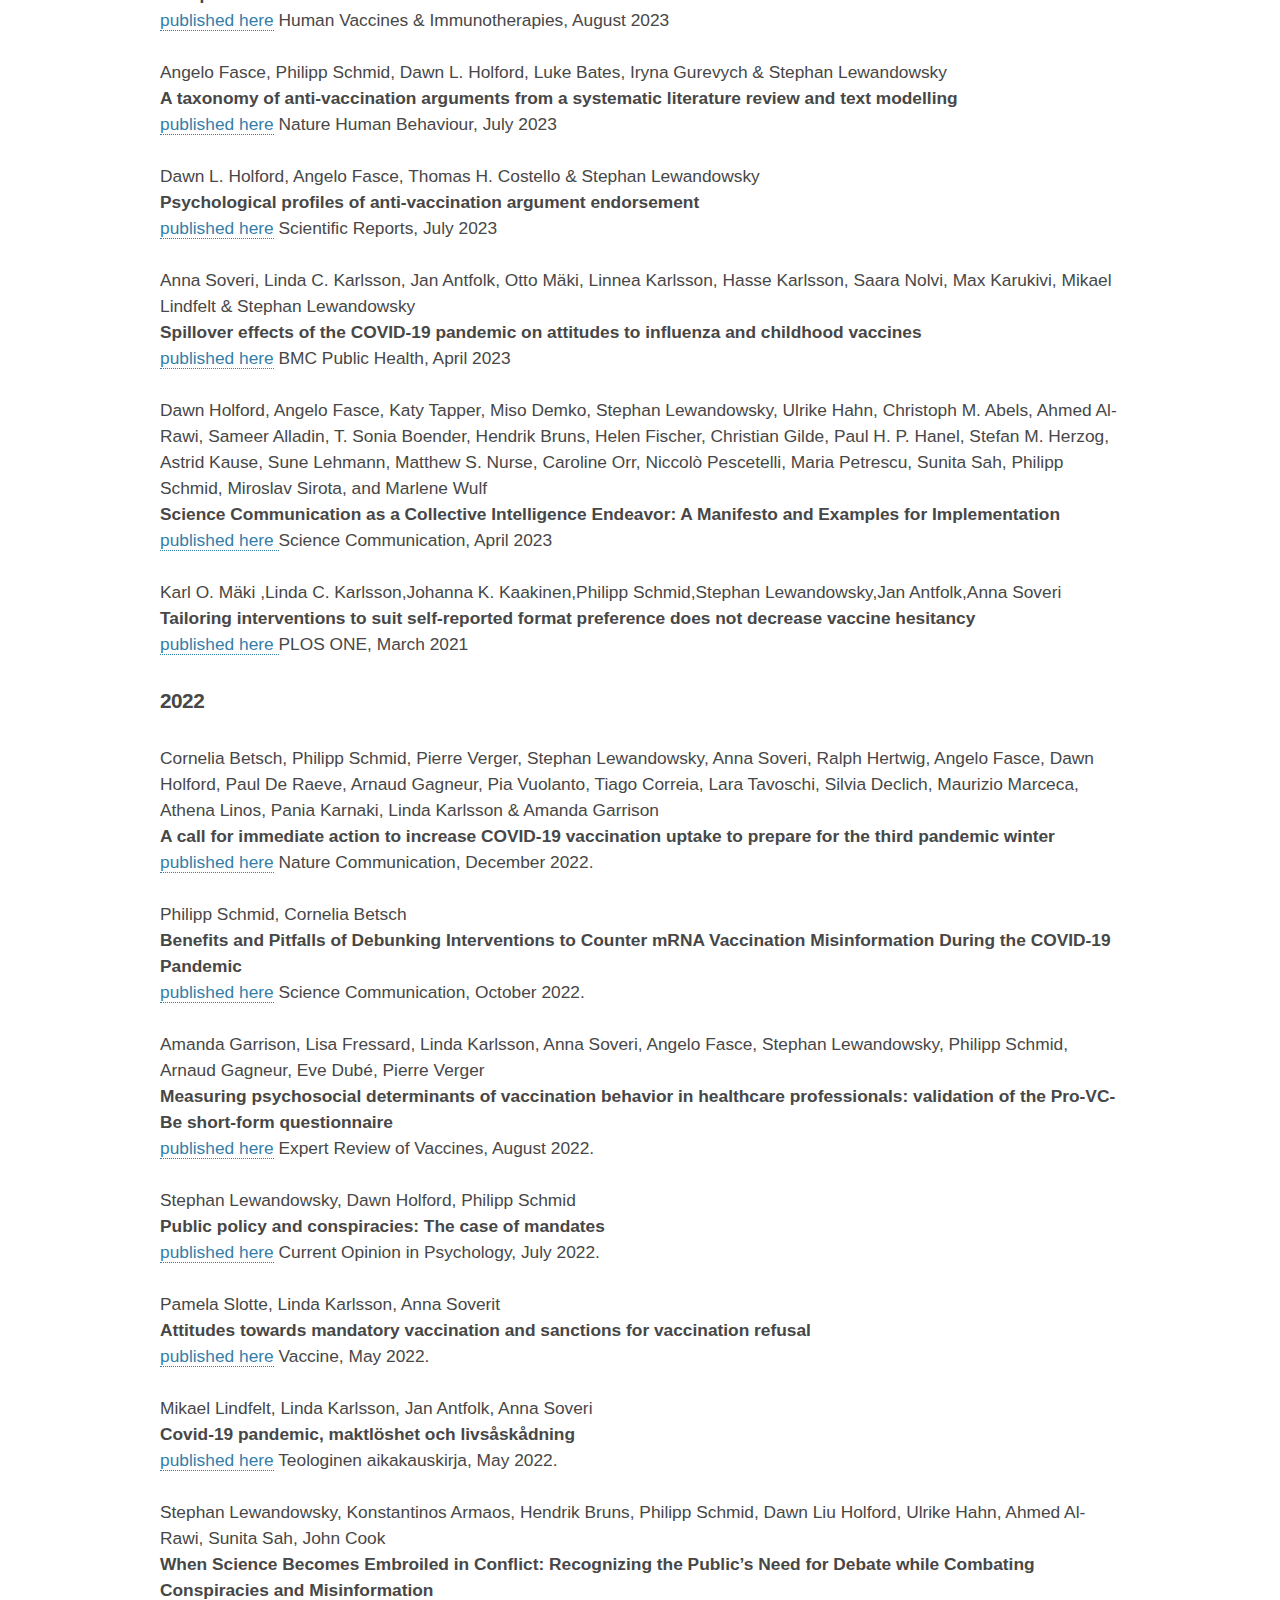
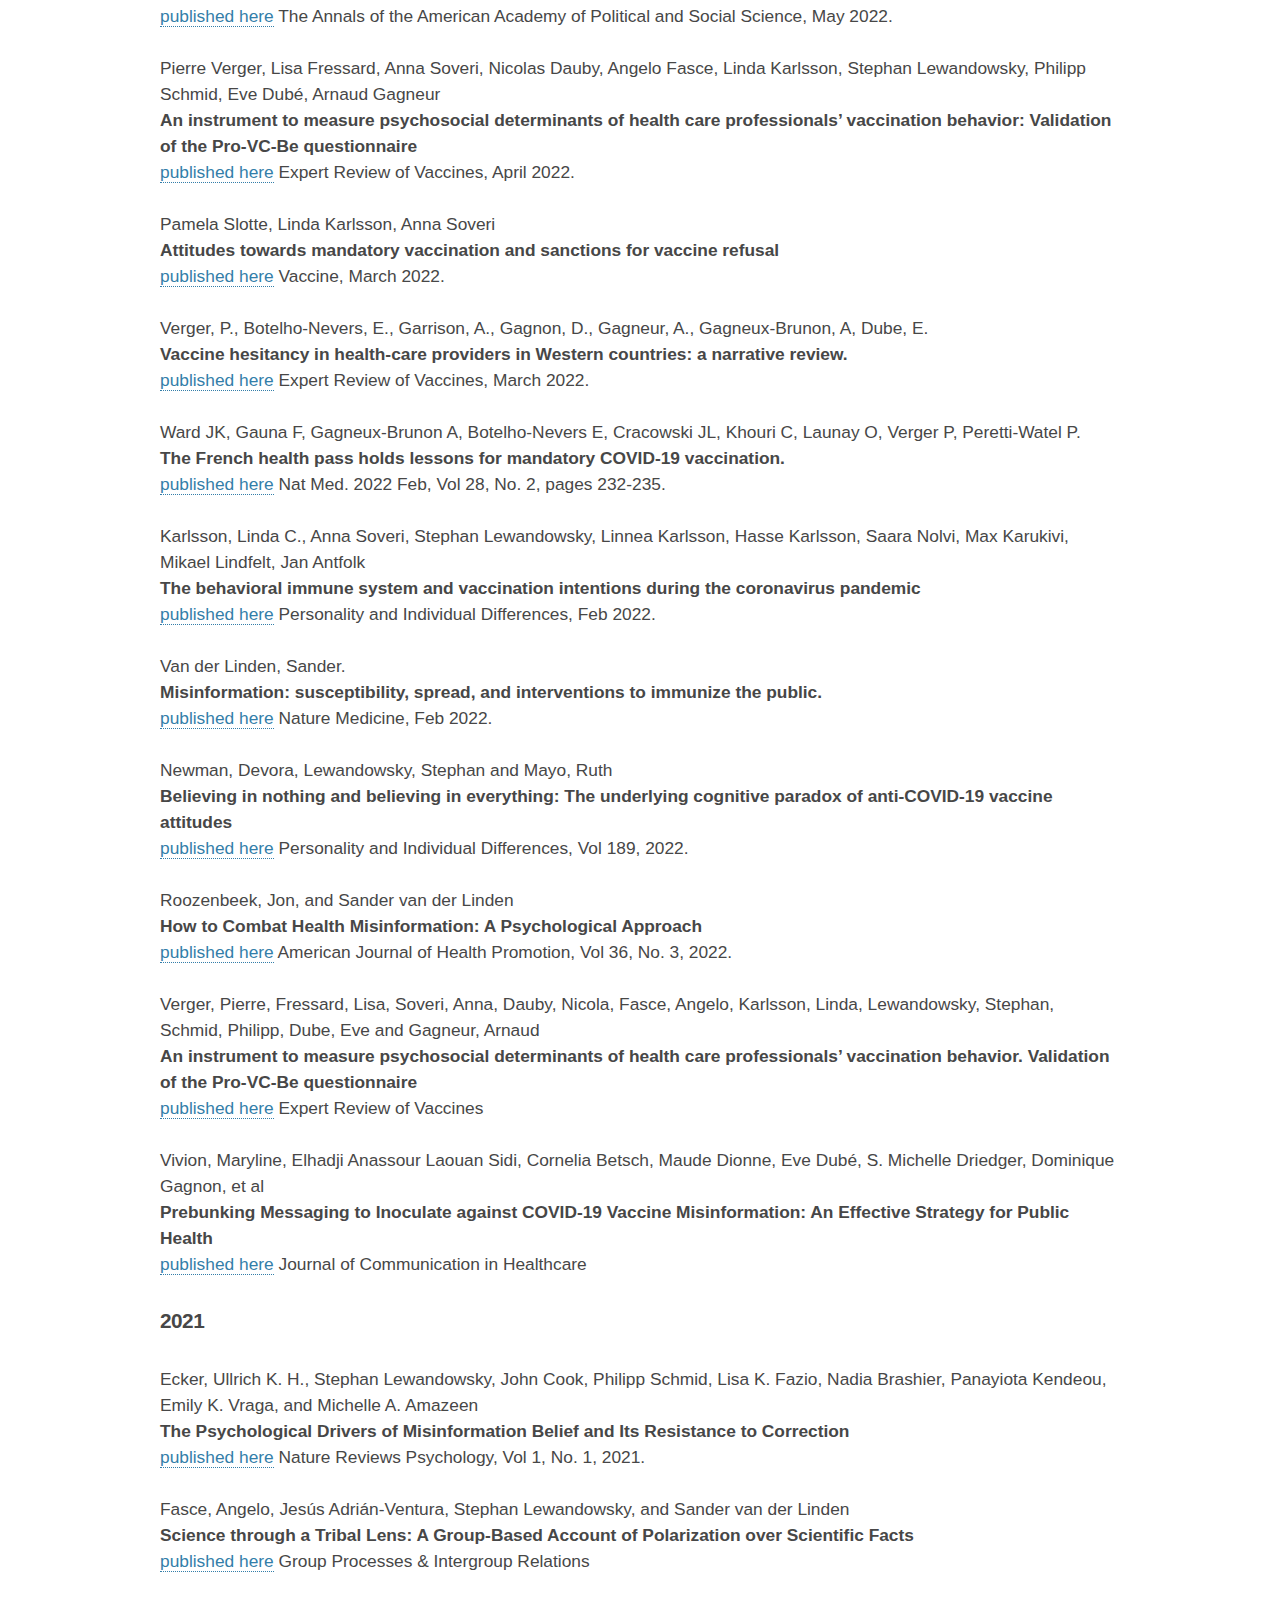
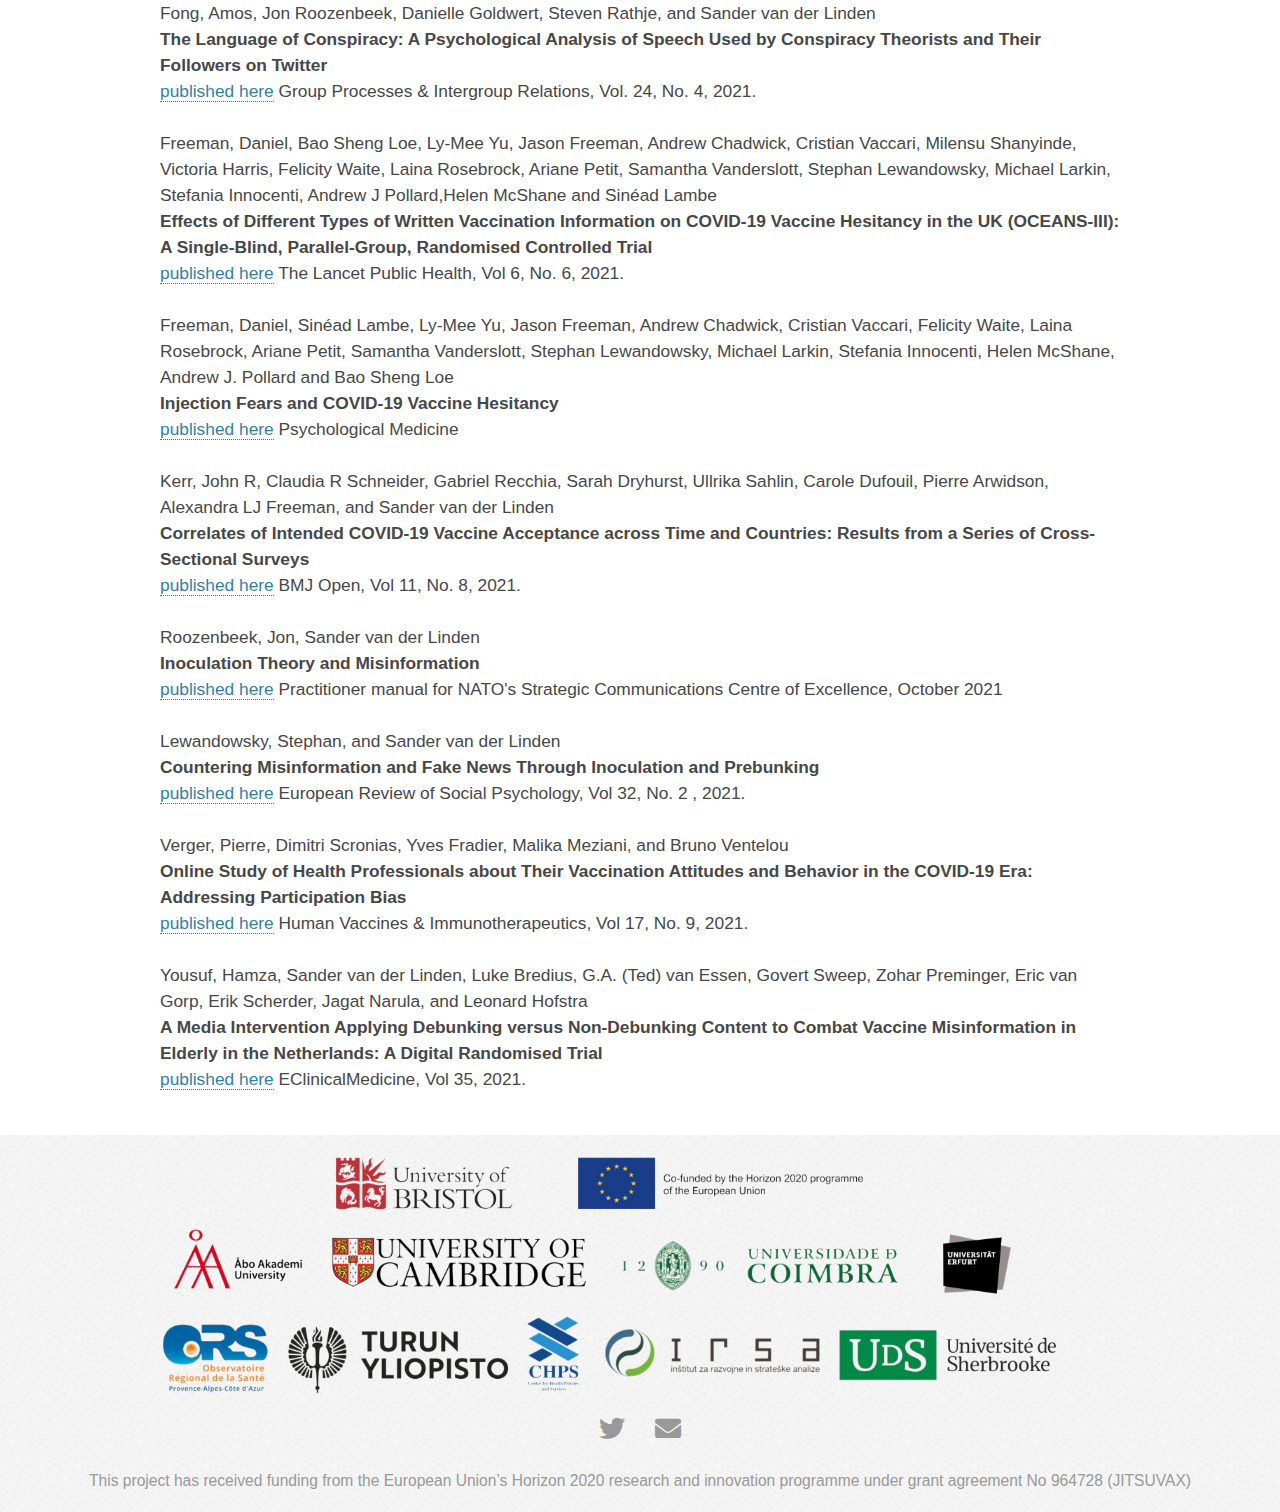
<file: publications.html>
<!DOCTYPE HTML>
<!--
	Arcana by HTML5 UP
	html5up.net | @ajlkn
	Free for personal and commercial use under the CCA 3.0 license (html5up.net/license)
-->
<html>
	<head>
		<title>Jitsuvax: Publications</title>
		<meta charset="utf-8" />
		<meta name="viewport" content="width=device-width, initial-scale=1, user-scalable=no" />
		<link rel="stylesheet" href="assets/css/main.css" />
	</head>
	<body class="is-preload">
		<div id="page-wrapper">

			<!-- Header -->
				<div id="header">

					<!-- Logo -->
						<a href="index.html" id="logo"> </a>

					<!-- Nav -->
						<nav id="nav">
							<ul>
								<li><a href="index.html">Home</a></li>
								<li><a href="project.html">Our Work</a></li>
								<li><a href="#!">Our Team</a>
									<ul>
										<li><a href="team.html">Team</a></li>
										<li><a href="advisory.html">Advisory Board</a></li>
									</ul>
								</li>
								<li class="current"><a href="#!">Output</a>
									<ul>
										<li><a href="publications.html">Publications</a></li>
										<li><a href="deliverables.html">Deliverables and Open Data</a></li>
									</ul>
								</li>
								<li>
									<a href="#!">Resources</a>
									<ul>
										<li><a href="related.html">Related Groups and Projects</a></li>
										<li><a href="reading.html">Further Reading</a></li>
									</ul>
								</li>
								<li><a href="news.html">News</a></li>
							</ul>
						</nav>
				</div>

			<!-- Main -->
			<span class="image featured"><img src="images/bg02.png" alt="Jitsuvax" /></span>
				<section class="wrapper style1">
					<div class="container">
						<div id="content">

							<!-- Content -->

								<article>
									<header>
										<h2>Publications</h2>
									</header>

									<h3>2025</h3>

									</p>Dawn Holford, Karl O. Maki, Linda C. Karlsson, Stephan Lewandowsky, Virginia C. Gould, Anna Soveri</p>
									<strong>A randomized controlled trial of empathetic refutational learning with health care professionals</strong>
									<br> 
									<a href="https://www.https://bmcpublichealth.biomedcentral.com/articles/10.1186/s12889-025-21787-4" target="_bank">published here</a>
									BMC Public Health, February 2025 </p> 
									<br>

<br>
									<h3>2024</h3>

									</p>Frederike Taubert, Philipp Schmid, Dawn Holford, Pierre Verger, Angelo Fasce, Linda C. Karlsson, Anna Soveri, Stephan Lewandowsky & Cornelia Betsch </p>
									<strong>Association of the belief in conspiracy narratives with vaccination status and recommendation behaviours of German physicians</strong>
									<br> 
									<a href="https://www.sciencedirect.com/science/article/pii/S2590136224001335?via%3Dihub" target="_bank">published here</a>
									Vaccine X, October 2024 </p> 
									<br>

									</p>Dawn Holford, Emma C. Anderson, Aishmita Biswas, Amanda Garrison, Harriet Fisher, Emeline Brosset, Virginia C. Gould, Pierre Verger & Stephan Lewandowsky  </p>
									<strong>Healthcare professionals’ perceptions of challenges in vaccine communication and training needs: a qualitative study</strong>
									<br> 
									<a href="https://bmcprimcare.biomedcentral.com/articles/10.1186/s12875-024-02509-y" target="_bank">published here</a>
									BMC Primary Care, July 2024 </p> 
									<br>

								</p>Dawn Holford, Ezequiel Lopez-Lopez, Angelo Fasce, Linda C. Karlsson & Stephan Lewandowsky </p>
									<strong>Identifying the underlying psychological constructs from self-expressed anti-vaccination argumentation</strong>
									<br> 
									<a href="https://www.nature.com/articles/s41599-024-03416-4" target="_bank">published here</a>
									Humanities and Social Sciences Communications, July 2024 </p> 
									<br>
								</p>
									Dawn Holford, Philip Schmid, Angelo Fasce and Stephan Lewandowsky</p>
									<strong>The Empathetic Refutational Interview to Tackle Vaccine Misconceptions: Four Randomized Experiments</strong>
									<br> 
									<a href="https://psycnet.apa.org/fulltext/2024-59360-001.html" target="_bank">published here</a>
									Health Psychology, March 2024</p> 
									<br>
									</p>Linda Karlsson, Karl Maki, Dawn Holford, Angelo Fasce, Philipp Schmid and Stephan Lewandowsky</p>
									<strong>Testing Psychological Inoculation to Reduce Reactance to Vaccine-Related Communication</strong>
									<br> 
									<a href="https://www.tandfonline.com/doi/full/10.1080/10410236.2024.2325185" target="_bank">published here</a>
									Health Communication, March 2024</p>
									
									<br>
									<h3>2023</h3>

								</p>Philipp Schmid</p>
									<strong>Using Behavioral Science for Infodemic Preparedness: The Case of Vaccination Misinformation </strong>
									<br> 
									<a href="https://journals.sagepub.com/doi/10.1177/23727322231219684" target="_bank">published here</a>
									Policy Insights from the Behavioural and Brain Sciences, December 2023</p>
<br>
									</p>Amanda Garrison, Linda Karlsson, Lisa Fressard, Angelo Fasce, Fernanda Rodrigues,Philipp Schmid, Frederike Taubert, Dawn Holford, Stephan Lewandowsky, Peter Nynäs, Emma C. Anderson, Arnaud Gagneur, Eve Dubé, Anna Soveri & Pierre Verger</p>
									<strong>International adaptation and validation of the Pro-VC-Be: measuring the psychosocial determinants of vaccine confidence in healthcare professionals in European countries </strong>
									<br> 
									<a href="https://www.tandfonline.com/doi/full/10.1080/14760584.2023.2242479" target="_bank">published here</a>
									Expert Review of Vaccines, August 2023</p>
									
									<br>
									</p>Angelo Fasce,Linda Karlsson, Pierre Verger, Otto Mäki, Frederike Taubert, Amanda Garrison, Philipp Schmid, Dawn Liu Holford, Stephan Lewandowsky, Fernanda Rodrigues, Cornelia Betsch & Anna Soveri</p>
									<strong>Endorsement of alternative medicine and vaccine hesitancy among physicians: A cross-sectional study in four European countries</strong>
									<br> 
									<a href="https://www.tandfonline.com/doi/full/10.1080/21645515.2023.2242748" target="_bank">published here</a>
									Human Vaccines & Immunotherapies, August 2023</p>
									<br>
									
									</p>Angelo Fasce, Philipp Schmid, Dawn L. Holford, Luke Bates, Iryna Gurevych & Stephan Lewandowsky </p>
									<strong>A taxonomy of anti-vaccination arguments from a systematic literature review and text modelling</strong>
									<br> 
									<a href="https://www.nature.com/articles/s41562-023-01644-3" target="_bank">published here</a>
									Nature Human Behaviour, July 2023</p>

									<br>
									<p>Dawn L. Holford, Angelo Fasce, Thomas H. Costello & Stephan Lewandowsky</p>
									<strong>Psychological profiles of anti-vaccination argument endorsement</strong><br>
									<a href="https://www.nature.com/articles/s41598-023-30883-7" target="_bank">published here</a>
									Scientific Reports, July 2023</p>
							


									
									<br>
									<p>Anna Soveri, Linda C. Karlsson, Jan Antfolk, Otto Mäki, Linnea Karlsson, Hasse Karlsson, Saara Nolvi, Max Karukivi, Mikael Lindfelt & Stephan Lewandowsky<br>
									<strong>Spillover effects of the COVID-19 pandemic on attitudes to influenza and childhood vaccines</strong>
									<br>
										<a href="https://bmcpublichealth.biomedcentral.com/articles/10.1186/s12889-023-15653-4" target="_bank">published here</a>
									BMC Public Health, April 2023</p>
									<br>
									
																		
							
									<p>Dawn Holford, Angelo Fasce, Katy Tapper, Miso Demko, Stephan Lewandowsky, Ulrike Hahn, Christoph M. Abels, Ahmed Al-Rawi, Sameer Alladin, T. Sonia Boender, Hendrik Bruns, Helen Fischer, Christian Gilde, Paul H. P. Hanel, Stefan M. Herzog, 
									Astrid Kause, Sune Lehmann, Matthew S. Nurse, Caroline Orr, Niccolò Pescetelli, Maria Petrescu, Sunita Sah, Philipp Schmid, Miroslav Sirota, and Marlene Wulf<br>
									<strong>Science Communication as a Collective Intelligence Endeavor: A Manifesto and Examples for Implementation</strong>
									<br>
									<a href="https://journals.sagepub.com/doi/10.1177/10755470231162634" target="_bank">published here </a>
									Science Communication, April 2023
									</p>
									<br>
									
									
									<p>Karl O. Mäki ,Linda C. Karlsson,Johanna K. Kaakinen,Philipp Schmid,Stephan Lewandowsky,Jan Antfolk,Anna Soveri<br>
									<strong>Tailoring interventions to suit self-reported format preference does not decrease vaccine hesitancy</strong>
									<br>
									<a href="https://journals.plos.org/plosone/article?id=10.1371/journal.pone.0283030" target="_bank">published here </a>PLOS ONE, March 2021
									
									</p>	
									<br>

									<h3>2022</h3>
									
									
									<br>
							
									<p>Cornelia Betsch, Philipp Schmid, Pierre Verger, Stephan Lewandowsky, Anna Soveri, Ralph Hertwig, Angelo Fasce, Dawn Holford, Paul De Raeve, Arnaud Gagneur, Pia Vuolanto, Tiago Correia, Lara Tavoschi, Silvia Declich, Maurizio Marceca, Athena Linos, Pania Karnaki, Linda Karlsson & Amanda Garrison  <br>
									<strong>A call for immediate action to increase COVID-19 vaccination uptake to prepare for the third pandemic winter</strong>
									<br>
									<a href="https://www.nature.com/articles/s41467-022-34995-y" target="_bank">published here</a>
									Nature Communication, December 2022.	
									</p>
							
									<br>
							
									<p>Philipp Schmid, Cornelia Betsch<br>
									<strong>Benefits and Pitfalls of Debunking Interventions to Counter mRNA Vaccination Misinformation During the COVID-19 Pandemic</strong>
									<br>
									<a href="https://journals.sagepub.com/doi/10.1177/10755470221129608" target="_bank">published here</a>
									Science Communication, October 2022.	
									</p>
							
									<br>
									<p>Amanda Garrison, Lisa Fressard, Linda Karlsson, Anna Soveri, Angelo Fasce, Stephan Lewandowsky, Philipp Schmid, Arnaud Gagneur, Eve Dubé, Pierre Verger <br>
									<strong>Measuring psychosocial determinants of vaccination behavior in healthcare professionals: validation of the Pro-VC-Be short-form questionnaire</strong>
									<br>
									<a href="https://www.tandfonline.com/doi/full/10.1080/14760584.2022.2108800" target="_bank">published here</a>
									Expert Review of Vaccines, August 2022.	
									</p>
							
									<br>
									
									<p>Stephan Lewandowsky, Dawn Holford, Philipp Schmid <br>								
									<strong>Public policy and conspiracies: The case of mandates</strong>
									<br>
									<a href="https://www.sciencedirect.com/science/article/pii/S2352250X22001488" target="_bank">published here</a>
									Current Opinion in Psychology, July 2022.	
									</p>
							
									<br>
							
									<p>Pamela Slotte, Linda Karlsson, Anna Soverit<br>								
									<strong>Attitudes towards mandatory vaccination and sanctions for vaccination refusal</strong>
									<br>
									<a href="https://www.sciencedirect.com/science/article/pii/S0264410X22006971" target="_bank">published here</a>
									Vaccine, May 2022.								
									</p>
							
									<br>
							
									<p>Mikael Lindfelt, Linda Karlsson, Jan Antfolk, Anna Soveri<br>								
									<strong>Covid-19 pandemic, maktlöshet och livsåskådning</strong>
									<br>
									<a href="http://tatt.protsv.fi/fi/teologinen-aikakauskirja-2-2022" target="_bank">published here</a>
									Teologinen aikakauskirja, May 2022.								
									</p>
							
									<br>
							
									<p>Stephan Lewandowsky, Konstantinos Armaos, Hendrik Bruns, Philipp Schmid, Dawn Liu Holford, Ulrike Hahn, Ahmed Al-Rawi, Sunita Sah, John Cook<br>								
									<strong>When Science Becomes Embroiled in Conflict: Recognizing the Public’s Need for Debate while Combating Conspiracies and Misinformation</strong>
									<br>
									<a href="https://journals.sagepub.com/doi/full/10.1177/00027162221084663" target="_bank">published here</a>
									The Annals of the American Academy of Political and Social Science, May 2022.								
									</p>
									
									<br>
																		
									<p>Pierre Verger, Lisa Fressard, Anna Soveri, Nicolas Dauby, Angelo Fasce, Linda Karlsson, Stephan Lewandowsky, Philipp Schmid, Eve Dubé, Arnaud Gagneur<br>								
									<strong>An instrument to measure psychosocial determinants of health care professionals’ vaccination behavior: Validation of the Pro-VC-Be questionnaire </strong>
									<br>
									<a href="https://www.tandfonline.com/doi/full/10.1080/14760584.2022.2046467" target="_bank">published here</a>
									Expert Review of Vaccines, April 2022.									
									</p>
								
									<br>
									<p>Pamela Slotte, Linda Karlsson, Anna Soveri <br>								
									<strong>Attitudes towards mandatory vaccination and sanctions for vaccine refusal</strong>
									<br>
									<a href="https://www.sciencedirect.com/science/article/pii/S0264410X22006971" target="_bank">published here</a>
									Vaccine, March 2022.									
									<br>
									</p>
									
									<br>
									
									<p>Verger, P., Botelho-Nevers, E., Garrison, A., Gagnon, D., Gagneur, A., Gagneux-Brunon, A, Dube, E.
									<br>
									<strong>Vaccine hesitancy in health-care providers in Western countries: a narrative review.</strong>
									<br> 
									<a href="https://doi.org/10.1080/14760584.2022.2056026" target="_bank">published here</a>
									Expert Review of Vaccines, March 2022. 
									<br>
									</p>

									<br>
									
									<p>Ward JK, Gauna F, Gagneux-Brunon A, Botelho-Nevers E, Cracowski JL, Khouri C, Launay O, Verger P, Peretti-Watel P.
									<br>
									<strong>The French health pass holds lessons for mandatory COVID-19 vaccination.</strong>
									<br>
									<a href="https://www.nature.com/articles/s41591-021-01661-7" target="_bank">published here</a>
									Nat Med. 2022 Feb, Vol 28, No. 2, pages 232-235. 
									<br>
									</p>
									
									<br>
									
									<p>Karlsson, Linda C., Anna Soveri, Stephan Lewandowsky, Linnea Karlsson, Hasse Karlsson, Saara Nolvi, Max Karukivi, Mikael Lindfelt, Jan Antfolk
									<br>
									<strong>The behavioral immune system and vaccination intentions during the coronavirus pandemic</strong>
									<br>
									<a href="https://doi.org/10.1016/j.paid.2021.111295" target="_bank">published here</a>
									Personality and Individual Differences, Feb 2022.  
									<br>
									</p>

									<br>
									
									<p>Van der Linden, Sander.
									<br>
									<strong>Misinformation: susceptibility, spread, and interventions to immunize the public.</strong>
									<br>
									<a href="https://doi.org/10.1038/S41591-022-01713-6" target="_bank">published here</a>
									 Nature Medicine, Feb 2022. 
									<br>
									</p>

									<br>

									<p>Newman, Devora, Lewandowsky, Stephan and Mayo, Ruth
									<br>
									<strong>Believing in nothing and believing in everything: The underlying cognitive paradox of anti-COVID-19 vaccine attitudes</strong>
									<br>
									<a href="https://doi.org/10.1016/j.paid.2022.111522" target="_bank">published here</a>
									Personality and Individual Differences, Vol 189, 2022.
									</p>

									<br>

									<p>Roozenbeek, Jon, and Sander van der Linden
									<br>
									<strong>How to Combat Health Misinformation: A Psychological Approach</strong>
									<br>
									<a href="https://doi.org/10.1177/08901171211070958" target="_bank">published here</a>
									American Journal of Health Promotion, Vol 36, No. 3, 2022.
									</p>

									<br>

									<p>Verger, Pierre, Fressard, Lisa, Soveri, Anna, Dauby, Nicola, Fasce, Angelo, Karlsson, Linda, Lewandowsky, Stephan, Schmid, Philipp, Dube, Eve and Gagneur, Arnaud 
									<br>
									<strong>An instrument to measure psychosocial determinants of health care professionals’ vaccination behavior. Validation of the Pro-VC-Be questionnaire</strong>
									<br>
									<a href="https://doi.org/10.1080/14760584.2022.2046467" target="_bank">published here</a>
									Expert Review of Vaccines
									</p>

									<br>

									<p>Vivion, Maryline, Elhadji Anassour Laouan Sidi, Cornelia Betsch, Maude Dionne, Eve Dubé, S. Michelle Driedger, Dominique Gagnon, et al
									<br>
									<strong>Prebunking Messaging to Inoculate against COVID-19 Vaccine Misinformation: An Effective Strategy for Public Health</strong>
									<br>
									<a href="https://doi.org/10.1080/17538068.2022.2044606" target="_bank">published here</a>
									Journal of Communication in Healthcare
									</p>

									<br>

									<h3>2021</h3>
									
									<br>

									<p>Ecker, Ullrich K. H., Stephan Lewandowsky, John Cook, Philipp Schmid, Lisa K. Fazio, Nadia Brashier, Panayiota Kendeou, Emily K. Vraga, and Michelle A. Amazeen
									<br>
									<strong>The Psychological Drivers of Misinformation Belief and Its Resistance to Correction</strong>
									<br>
									<a href="https://doi.org/10.1038/s44159-021-00006-y" target="_bank">published here</a>
									Nature Reviews Psychology, Vol 1, No. 1, 2021. 
									<br>
									</p>

									<br>
									
									<p>Fasce, Angelo, Jesús Adrián-Ventura, Stephan Lewandowsky, and Sander van der Linden
									<br>
									<strong>Science through a Tribal Lens: A Group-Based Account of Polarization over Scientific Facts</strong>
									<br>
									<a href="https://doi.org/10.1177/13684302211050323" target="_bank">published here</a>
									Group Processes & Intergroup Relations
									</p>

									<br>

									<p>Fong, Amos, Jon Roozenbeek, Danielle Goldwert, Steven Rathje, and Sander van der Linden
									<br>
									<strong>The Language of Conspiracy: A Psychological Analysis of Speech Used by Conspiracy Theorists and Their Followers on Twitter</strong>
									<br>
									<a href="https://doi.org/10.1177/1368430220987596" target="_bank">published here</a>
									Group Processes & Intergroup Relations, Vol. 24, No. 4, 2021. 
									</p>

									<br>

									<p>Freeman, Daniel, Bao Sheng Loe, Ly-Mee Yu, Jason Freeman, Andrew Chadwick, Cristian Vaccari, Milensu Shanyinde, Victoria Harris, Felicity Waite, Laina Rosebrock, Ariane Petit, Samantha Vanderslott, Stephan Lewandowsky, Michael Larkin, Stefania Innocenti, Andrew J Pollard,Helen McShane and Sinéad Lambe
									<br>
									<strong>Effects of Different Types of Written Vaccination Information on COVID-19 Vaccine Hesitancy in the UK (OCEANS-III): A Single-Blind, Parallel-Group, Randomised Controlled Trial</strong>
									<br>
									<a href="https://doi.org/10.1016/S2468-2667(21)00096-7" target="_bank">published here</a>
									The Lancet Public Health, Vol 6, No. 6, 2021.
									</p>

									<br>

									<p>Freeman, Daniel, Sinéad Lambe, Ly-Mee Yu, Jason Freeman, Andrew Chadwick, Cristian Vaccari, Felicity Waite, Laina Rosebrock, Ariane Petit, Samantha Vanderslott, Stephan Lewandowsky, Michael Larkin, Stefania Innocenti, Helen McShane, Andrew J. Pollard and Bao Sheng Loe
									<br>
									<strong>Injection Fears and COVID-19 Vaccine Hesitancy</strong>
									<br>
									<a href="https://doi.org/10.1017/S0033291721002609" target="_bank">published here</a>
									Psychological Medicine
									</p>

									<br>

									<p>Kerr, John R, Claudia R Schneider, Gabriel Recchia, Sarah Dryhurst, Ullrika Sahlin, Carole Dufouil, Pierre Arwidson, Alexandra LJ Freeman, and Sander van der Linden
									<br>
									<strong>Correlates of Intended COVID-19 Vaccine Acceptance across Time and Countries: Results from a Series of Cross-Sectional Surveys</strong>
									<br>
									<a href="https://doi.org/10.1136/bmjopen-2020-048025" target="_bank">published here</a>
									BMJ Open, Vol 11, No. 8, 2021.
									</p>

									<br>
									
									<p>Roozenbeek, Jon, Sander van der Linden
									<br>
									<strong>Inoculation Theory and Misinformation</strong>
									<br>
									<a href="https://stratcomcoe.org/publications/inoculation-theory-and-misinformation/217" target="_bank">published here</a>
									Practitioner manual for NATO's Strategic Communications Centre of Excellence, October 2021
  
									<br>
									</p>

									<br>

									<p>Lewandowsky, Stephan, and Sander van der Linden
									<br>
									<strong>Countering Misinformation and Fake News Through Inoculation and Prebunking</strong>
									<br>
									<a href="https://doi.org/10.1080/10463283.2021.1876983" target="_bank">published here</a>
									European Review of Social Psychology, Vol 32, No. 2 , 2021.
									</p>

									<br>

									<p>Verger, Pierre, Dimitri Scronias, Yves Fradier, Malika Meziani, and Bruno Ventelou
									<br>
									<strong>Online Study of Health Professionals about Their Vaccination Attitudes and Behavior in the COVID-19 Era: Addressing Participation Bias</strong>
									<br>
									<a href="https://doi.org/10.1080/21645515.2021.1921523" target="_bank">published here</a>
									Human Vaccines & Immunotherapeutics, Vol 17, No. 9, 2021.
									</p>

									<br>

									<p>Yousuf, Hamza, Sander van der Linden, Luke Bredius, G.A. (Ted) van Essen, Govert Sweep, Zohar Preminger, Eric van Gorp, Erik Scherder, Jagat Narula, and Leonard Hofstra
									<br>
									<strong>A Media Intervention Applying Debunking versus Non-Debunking Content to Combat Vaccine Misinformation in Elderly in the Netherlands: A Digital Randomised Trial</strong>
									<br>
									<a href="https://doi.org/10.1016/j.eclinm.2021.100881" target="_bank">published here</a>
									EClinicalMedicine, Vol 35, 2021.
									</p>
									
									<br>

								</article>

						</div>
					</div>
				</section>

			<!-- Footer -->
				<div id="footer">
					<div class="container">
						<!-- <div class="row"> -->
							<!-- <section class="col-6 col-6-narrower col-12-mobilep"> -->
								<!-- <h3>Links to Stuff</h3> -->
<!-- 								<ul class="links"> -->
									<!-- <li><a href="#">Duis neque nisi dapibus</a></li> -->
								<img src="JITSUVAX_logos_banner.png" width="900px" alt="JITSUVAX logos" class="center">
<!-- 								</ul> -->
							</section>
						<!-- </div> -->
					</div>

					<!-- Icons -->
						<ul class="icons">
							<li><a href="https://twitter.com/jitsuvax" class="icon brands fa-twitter"><span class="label">Twitter</span></a></li>
<!-- 							<a href="https://twitter.com/jitsuvax?ref_src=twsrc%5Etfw" class="twitter-follow-button" data-show-count="false">Follow @jitsuvax</a><script async src="https://platform.twitter.com/widgets.js" charset="utf-8"></script>
 -->							<li><a href="mailto:jitsuvax@bristol.ac.uk" class="icon solid fa-envelope"><span class="label">Email</span></a></li>
						</ul>

					<!-- Copyright -->
						<div class="copyright">
							<ul class="menu">
								<li>This project has received funding from the European Union’s Horizon 2020 research and innovation programme under grant agreement No 964728 (JITSUVAX)</li> 
							</ul>
						</div>

				</div>

		</div>

		<!-- Scripts -->
			<script src="assets/js/jquery.min.js"></script>
			<script src="assets/js/jquery.dropotron.min.js"></script>
			<script src="assets/js/browser.min.js"></script>
			<script src="assets/js/breakpoints.min.js"></script>
			<script src="assets/js/util.js"></script>
			<script src="assets/js/main.js"></script>

	</body>
</html>
</file>
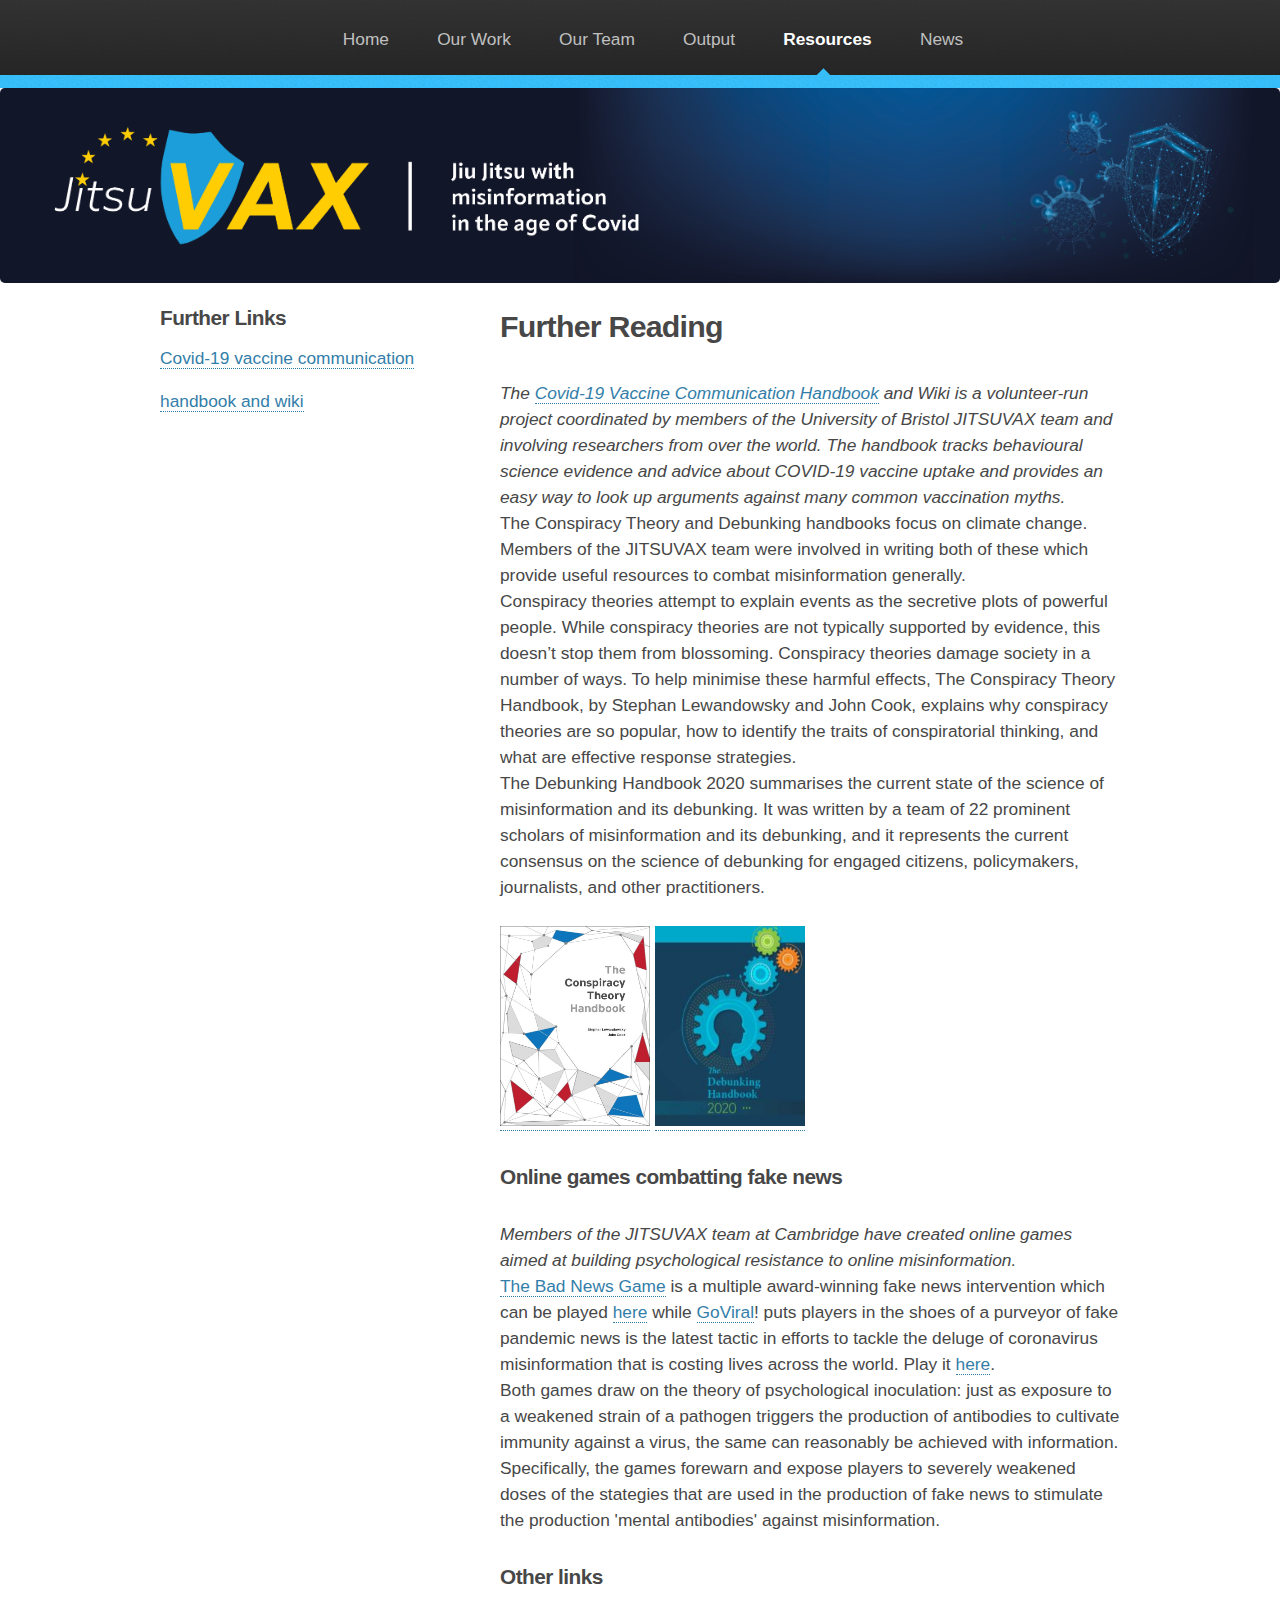
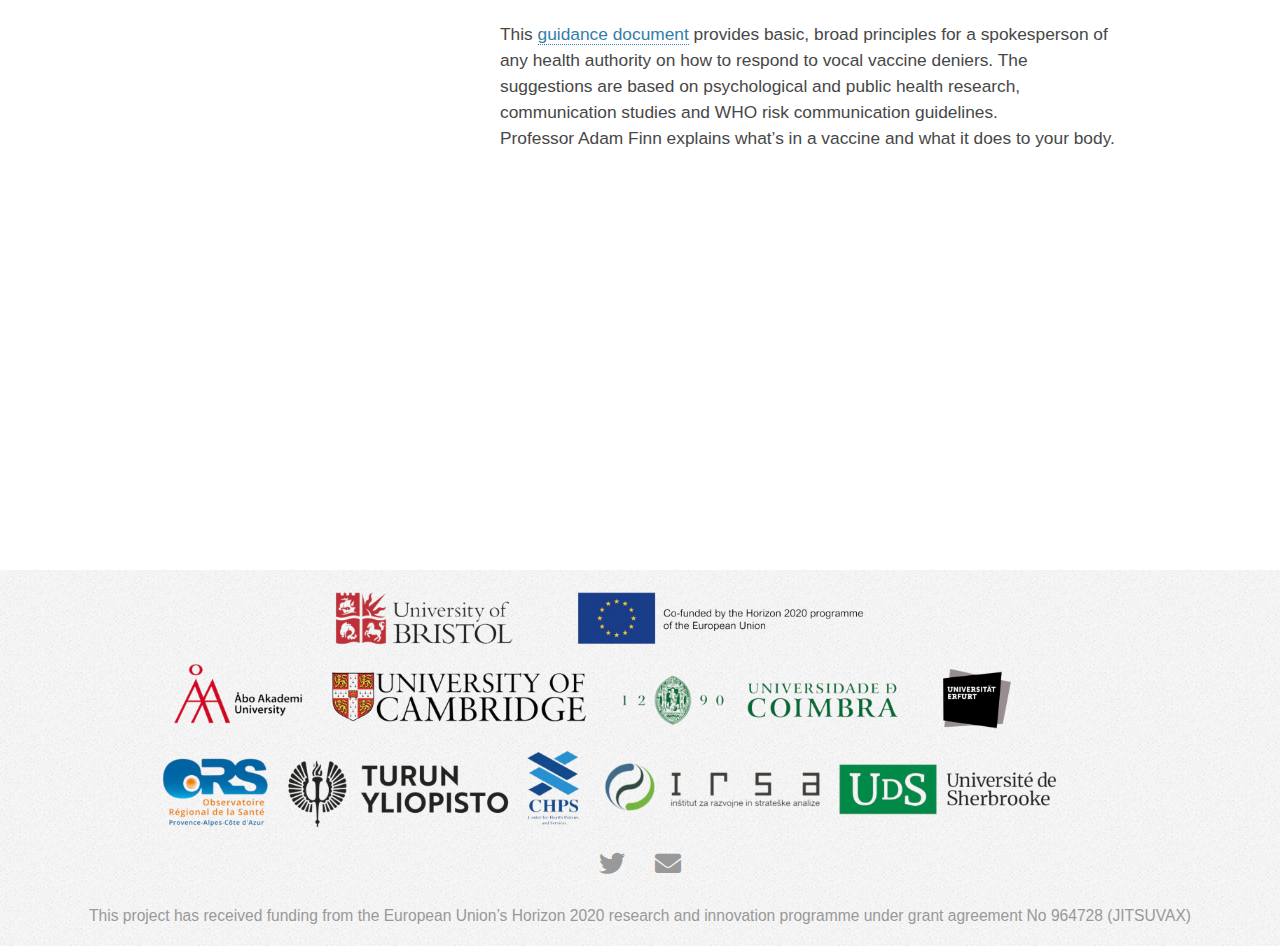
<file: reading.html>
<!DOCTYPE HTML>
<!--
	Arcana by HTML5 UP
	html5up.net | @ajlkn
	Free for personal and commercial use under the CCA 3.0 license (html5up.net/license)
-->
<html>
	<head>
		<title>Jitsuvax: Further reading</title>
		<meta charset="utf-8" />
		<meta name="viewport" content="width=device-width, initial-scale=1, user-scalable=no" />
		<link rel="stylesheet" href="assets/css/main.css" />
	</head>
	<body class="is-preload">
		<div id="page-wrapper">

			<!-- Header -->
				<div id="header">

					<!-- Logo -->
						<a href="index.html" id="logo"> </a> 
						<!-- <h1 id="logo"> Jiu Jitsu with misinformation in the age of Covid </h1> -->


					<!-- Nav -->
						<nav id="nav">
							<ul>
								<li><a href="index.html">Home</a></li>
								<li><a href="project.html">Our Work</a></li>
								<li><a href="#!">Our Team</a>
									<ul>
										<li><a href="team.html">Team</a></li>
										<li><a href="advisory.html">Advisory Board</a></li>
									</ul>
								</li>
								<li><a href="#!">Output</a>
									<ul>
										<li><a href="publications.html">Publications</a></li>
										<li><a href="deliverables.html">Deliverables and Open Data</a></li>
									</ul>
								</li>
								<li class="current">
									<a href="#!">Resources</a>
									<ul>
										<li><a href="related.html">Related Groups and Projects</a></li>
										<li><a href="reading.html">Further Reading</a></li>
									</ul>
								</li>
								<li><a href="news.html">News</a></li>
							</ul>
						</nav>

				</div>

			<!-- Main -->
			<span class="image featured"><img src="images/bg02.png" alt="Jitsuvax" /></span>	
				<section class="wrapper style1">
					<div class="container">
						<div class="row gtr-200">
							<div class="col-4 col-12-narrower">
								<div id="sidebar">

									<!-- Sidebar -->
										<section>
											<h3>Further Links</h3>
											<ul class="links">
												<li><a href="https://hackmd.io/@scibehC19vax/home">Covid-19 vaccine communication handbook and wiki</a></li>
<!-- 												<li><a href="#!">Refutation website</a></li>
												<li><a href="#!">VaxBN game</a></li> -->
											</ul>
										<!-- 	<footer>
												<a href="#" class="button">More Random Links</a>
											</footer> -->
										</section>

										<section>
											<!-- <a class="twitter-timeline" data-height="1000" data-theme="light" href="https://twitter.com/jitsuvax?ref_src=twsrc%5Etfw">Tweets by jitsuvax</a> <script async src="https://platform.twitter.com/widgets.js" charset="utf-8"></script>  -->
											<!-- <h3>Just a Subheading</h3>
											<p>Phasellus quam turpis, feugiat sit amet ornare in, hendrerit in lectus.
											Praesent semper mod quis eget mi. Etiam eu ante risus. Aliquam erat volutpat.
											Aliquam luctus et mattis lectus sit amet pulvinar. Nam turpis et nisi etiam.</p> -->
											<!-- <footer>
												<a href="#" class="button">Continue Reading</a>
											</footer> -->
										</section>

								</div>
							</div>
							<div class="col-8  col-12-narrower imp-narrower">
								<div id="content">

									<!-- Content -->

										<article>
											<header>
												<h2>Further Reading</h2>
											</header>
											
											<br>
                      									
											<p><em>The <a href="https://hackmd.io/@scibehC19vax/home">Covid-19 Vaccine Communication Handbook</a> and Wiki is a volunteer-run project coordinated by members of the University of Bristol JITSUVAX team and involving researchers from over the world. The handbook tracks behavioural science evidence and advice about COVID-19 vaccine uptake and provides an easy way to look up arguments against many common vaccination myths.</em>
                     									<br>
											The Conspiracy Theory and Debunking handbooks focus on climate change. Members of the JITSUVAX team were involved in writing both of these which provide useful resources to combat misinformation generally. 
											<br>
											Conspiracy theories attempt to explain events as the secretive plots of powerful people. While conspiracy theories are not typically supported by evidence, this doesn’t stop them from blossoming. Conspiracy theories damage society in a number of ways. To help minimise these harmful effects, The Conspiracy Theory Handbook, by Stephan Lewandowsky and John Cook, explains why conspiracy theories are so popular, how to identify the traits of conspiratorial thinking, and what are effective response strategies.
											<br>
											The Debunking Handbook 2020 summarises the current state of the science of misinformation and its debunking. It was written by a team of 22 prominent scholars of misinformation and its debunking, and it represents the current consensus on the science of debunking for engaged citizens, policymakers, journalists, and other practitioners.
											</p>
											<br>
											<a href="https://www.climatechangecommunication.org/conspiracy-theory-handbook/"><span><img src="images/ConspiracyTheoryHandbook.jpeg" alt="" height="200px" width="150px"/></span></a>
											<a href="https://www.climatechangecommunication.org/debunking-handbook-2020/ "><span><img src="images/DebunkingHandbook2020.jpeg" alt="" height="200px" width="150px"/></span></a>
			
											<br>
											<br>
											
											<h3>Online games combatting fake news </h3>
											<br>
											<p><em>Members of the JITSUVAX team at Cambridge have created online games aimed at building psychological resistance to online misinformation.</em>
											<br>
											<a href="https://www.sdmlab.psychol.cam.ac.uk/research/bad-news-game">The Bad News Game</a> is a multiple award-winning fake news intervention which can be played <a href="https://www.sdmlab.psychol.cam.ac.uk/research/bad-news-game"> here</a> while <a href="https://www.cam.ac.uk/stories/goviral">GoViral</a>! puts players in the shoes of a purveyor of fake pandemic news is the latest tactic in efforts to tackle the deluge of coronavirus misinformation that is costing lives across the world. Play it <a href="https://www.goviralgame.com/en">here</a>.
											</p>
											
											<p>Both games draw on the theory of psychological inoculation: just as exposure to a weakened strain of a pathogen triggers the production of antibodies to cultivate immunity against a virus, the same can reasonably be achieved with information. Specifically, the games forewarn and expose players to severely weakened doses of the stategies that are used in the production of fake news to stimulate the production 'mental antibodies' against misinformation.</p>
											
											<br>
											
											<h3> Other links  </h3>
											<br>
											<p>This <a href="https://www.euro.who.int/en/health-topics/disease-prevention/vaccines-and-immunization/publications/2016/best-practice-guidance-how-to-respond-to-vocal-vaccine-deniers-in-public-2017">guidance document</a> provides basic, broad principles for a spokesperson of any health authority on how to respond to vocal vaccine deniers. The suggestions are based on psychological and public health research, communication studies and WHO risk communication guidelines.
											<br>
											Professor Adam Finn explains what’s in a vaccine and what it does to your body.</p>
											<iframe width="700" height="394" src="https://www.youtube.com/embed/js7zmq8ph5o" title="YouTube video player" frameborder="0" allow="accelerometer; autoplay; clipboard-write; encrypted-media; gyroscope; picture-in-picture" allowfullscreen></iframe>
											
											<br>	
											
									
									</article>

								</div>
							</div>
						</div>
					</div>
				</section>

			<!-- Footer -->
				<div id="footer">
					<div class="container">
						<!-- <div class="row"> -->
							<!-- <section class="col-6 col-6-narrower col-12-mobilep"> -->
								<!-- <h3>Links to Stuff</h3> -->
<!-- 								<ul class="links"> -->
									<!-- <li><a href="#">Duis neque nisi dapibus</a></li> -->
								<img src="JITSUVAX_logos_banner.png" width="900px" alt="JITSUVAX logos" class="center">
<!-- 								</ul> -->
							</section>
						<!-- </div> -->
					</div>

					<!-- Icons -->
						<ul class="icons">
							<li><a href="https://twitter.com/jitsuvax" class="icon brands fa-twitter"><span class="label">Twitter</span></a></li>
<!-- 							<a href="https://twitter.com/jitsuvax?ref_src=twsrc%5Etfw" class="twitter-follow-button" data-show-count="false">Follow @jitsuvax</a><script async src="https://platform.twitter.com/widgets.js" charset="utf-8"></script> -->
							<li><a href="mailto:jitsuvax@bristol.ac.uk" class="icon solid fa-envelope"><span class="label">Email</span></a></li>
						</ul>

					<!-- Copyright -->
						<div class="copyright">
							<ul class="menu">
								<li>This project has received funding from the European Union’s Horizon 2020 research and innovation programme under grant agreement No 964728 (JITSUVAX)</li> 
							</ul>
						</div>

				</div>

		</div>

		<!-- Scripts -->
			<script src="assets/js/jquery.min.js"></script>
			<script src="assets/js/jquery.dropotron.min.js"></script>
			<script src="assets/js/browser.min.js"></script>
			<script src="assets/js/breakpoints.min.js"></script>
			<script src="assets/js/util.js"></script>
			<script src="assets/js/main.js"></script>

	</body>
</html>
</file>
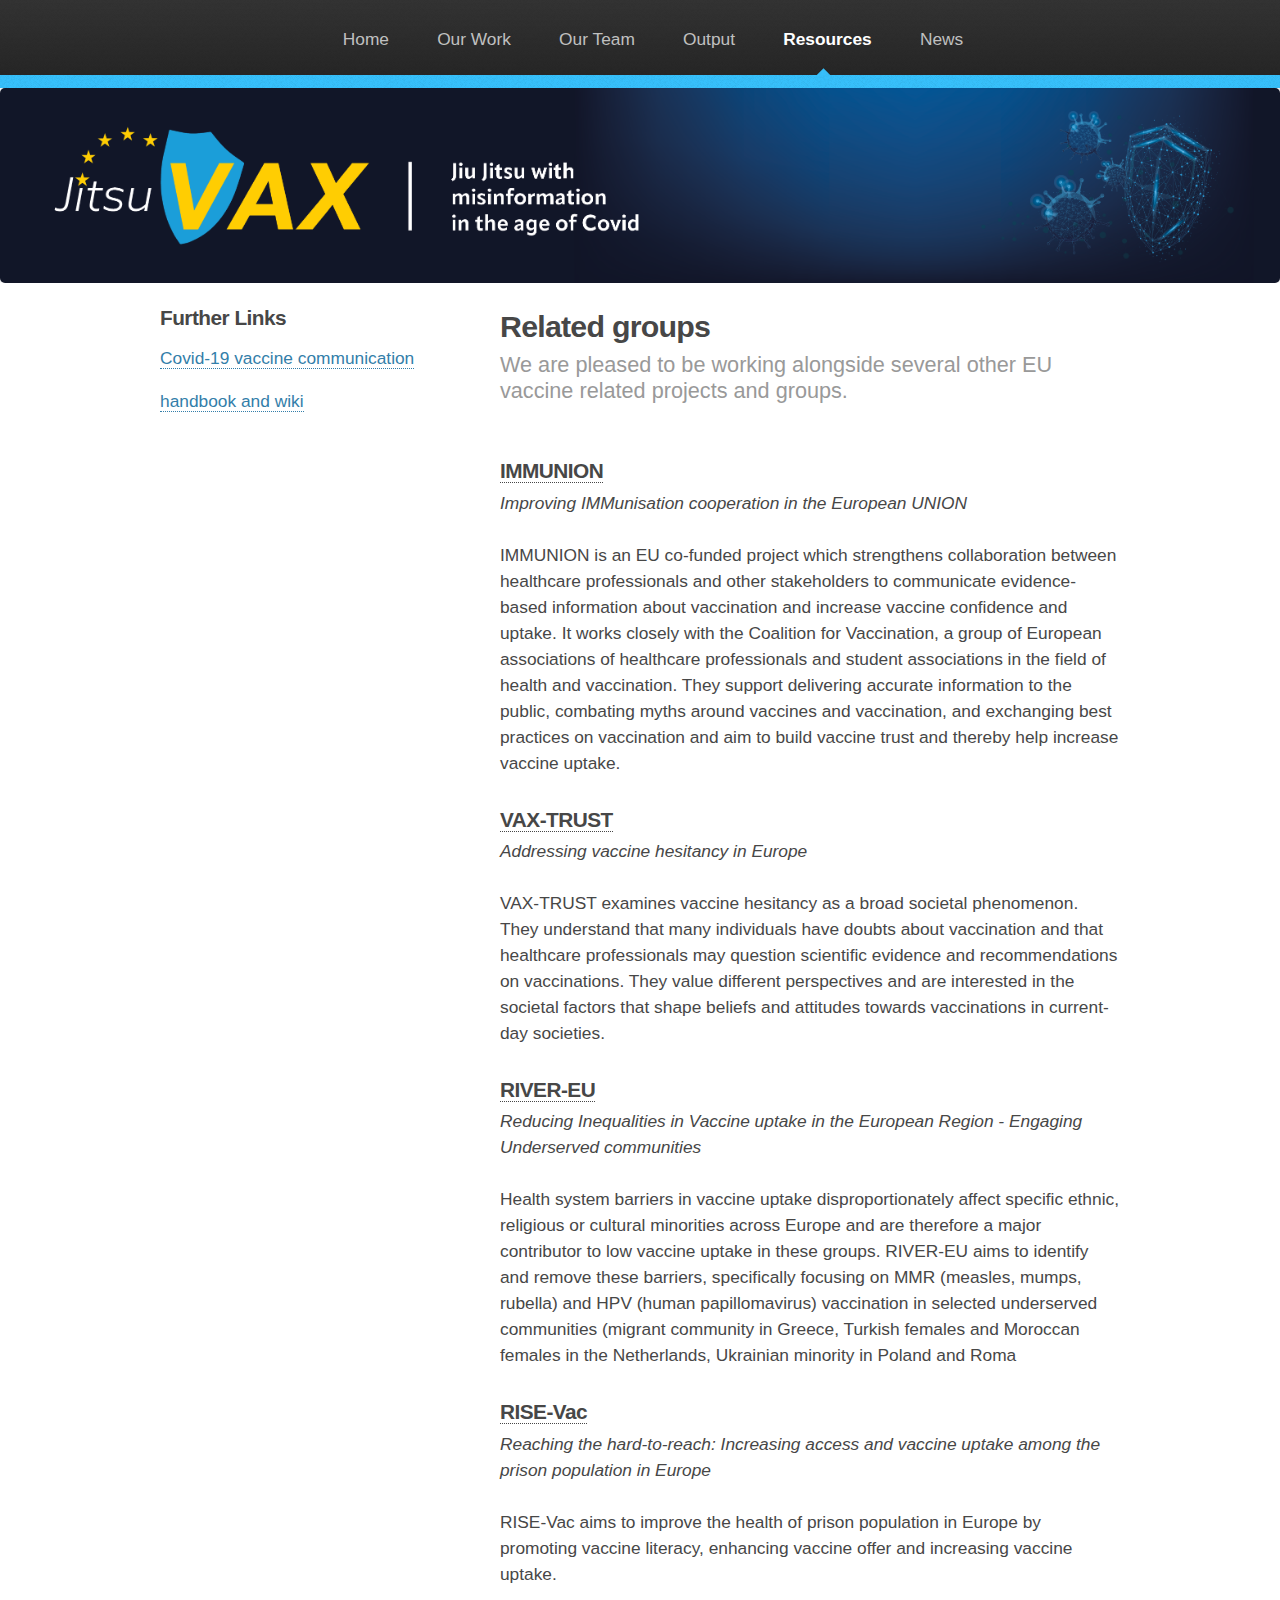
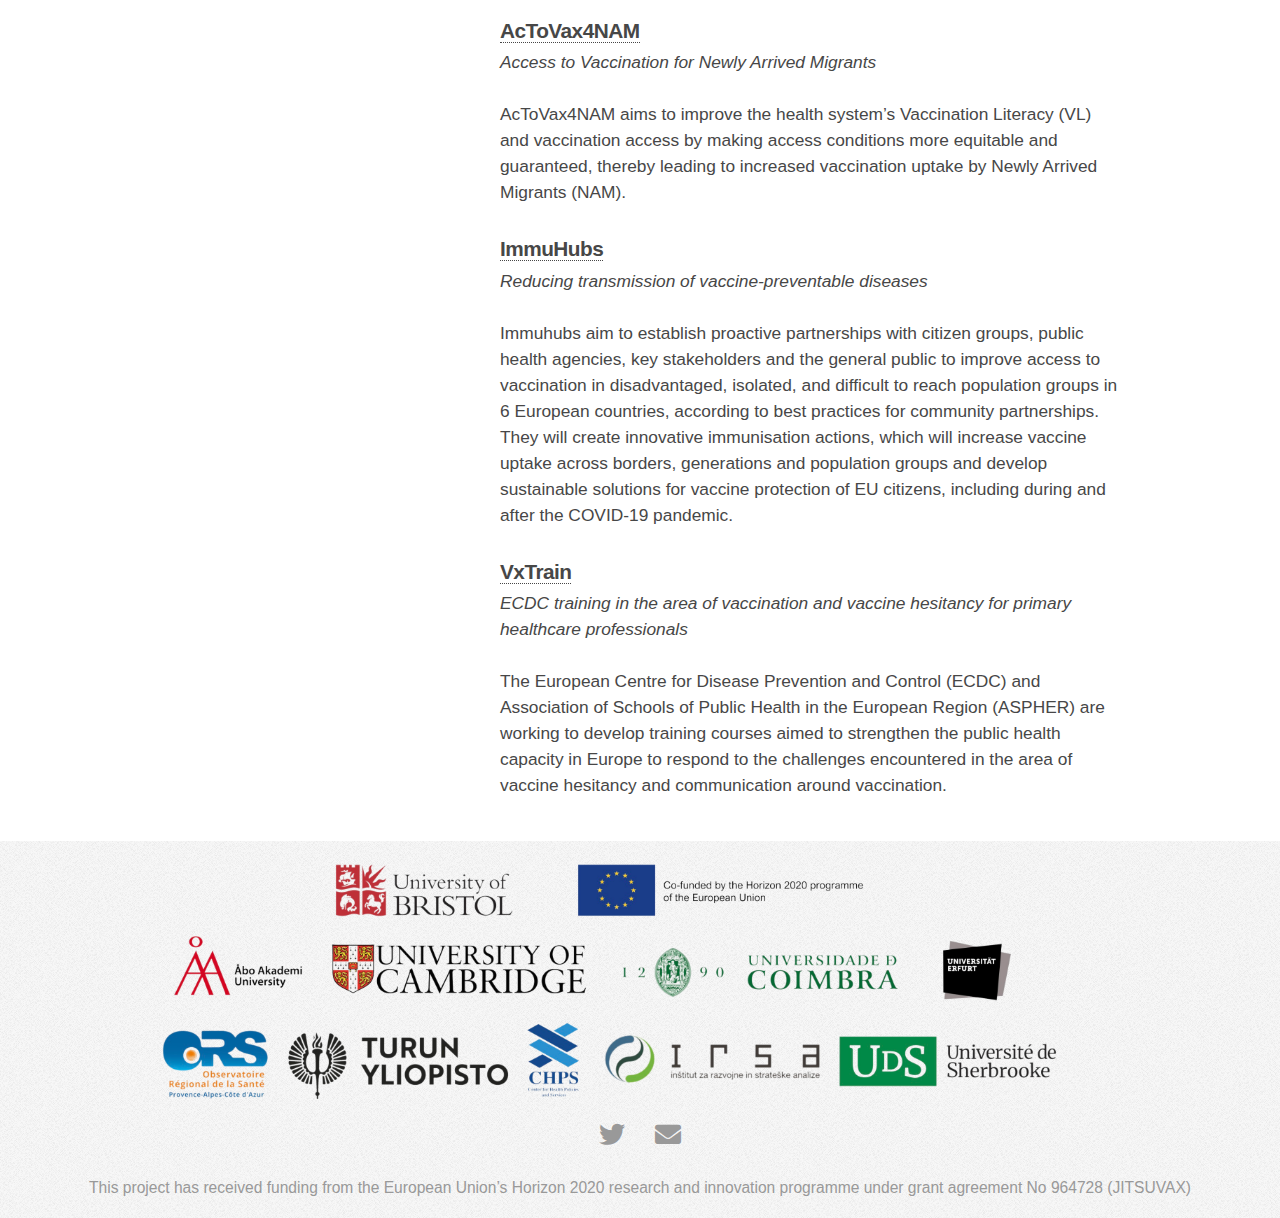
<file: related.html>
<!DOCTYPE HTML>
<!--
	Arcana by HTML5 UP
	html5up.net | @ajlkn
	Free for personal and commercial use under the CCA 3.0 license (html5up.net/license)
-->
<html>
	<head>
		<title>Jitsuvax: Related Groups</title>
		<meta charset="utf-8" />
		<meta name="viewport" content="width=device-width, initial-scale=1, user-scalable=no" />
		<link rel="stylesheet" href="assets/css/main.css" />
	</head>
	<body class="is-preload">
		<div id="page-wrapper">

			<!-- Header -->
				<div id="header">

					<!-- Logo -->
						<a href="index.html" id="logo"> </a> 
						<!-- <h1 id="logo"> Jiu Jitsu with misinformation in the age of Covid </h1> -->


					<!-- Nav -->
						<nav id="nav">
							<ul>
								<li><a href="index.html">Home</a></li>
								<li><a href="project.html">Our Work</a></li>
								<li><a href="#!">Our Team</a>
									<ul>
										<li><a href="team.html">Team</a></li>
										<li><a href="advisory.html">Advisory Board</a></li>
									</ul>
								</li>
								<li><a href="#!">Output</a>
									<ul>
										<li><a href="publications.html">Publications</a></li>
										<li><a href="deliverables.html">Deliverables and Open Data</a></li>
									</ul>
								</li>
								<li class="current">
									<a href="#!">Resources</a>
									<ul>
										<li><a href="related.html">Related Groups and Projects</a></li>
										<li><a href="reading.html">Further Reading</a></li>
									</ul>
								</li>
								<li><a href="news.html">News</a></li>
							</ul>
						</nav>

				</div>

			<!-- Main -->
			<span class="image featured"><img src="images/bg02.png" alt="Jitsuvax" /></span>	
				<section class="wrapper style1">
					<div class="container">
						<div class="row gtr-200">
							<div class="col-4 col-12-narrower">
								<div id="sidebar">

									<!-- Sidebar -->
										<section>
											<h3>Further Links</h3>
											<ul class="links">
												<li><a href="https://hackmd.io/@scibehC19vax/home" target="_bank">Covid-19 vaccine communication handbook and wiki</a></li>
<!-- 												<li><a href="#!" target="_bank">Refutation website</a></li>
												<li><a href="#!" target="_bank">VaxBN game</a></li> -->
											</ul>
											<br>
										<!-- 	<footer>
												<a href="#" class="button">More Random Links</a>
											</footer> -->
										</section>

										<section>
											<!-- <a class="twitter-timeline" data-height="1000" data-theme="light" href="https://twitter.com/jitsuvax?ref_src=twsrc%5Etfw">Tweets by jitsuvax</a> <script async src="https://platform.twitter.com/widgets.js" charset="utf-8"></script>  -->
											<!-- <h3>Just a Subheading</h3>
											<p>Phasellus quam turpis, feugiat sit amet ornare in, hendrerit in lectus.
											Praesent semper mod quis eget mi. Etiam eu ante risus. Aliquam erat volutpat.
											Aliquam luctus et mattis lectus sit amet pulvinar. Nam turpis et nisi etiam.</p> -->
											<!-- <footer>
												<a href="#" class="button">Continue Reading</a>
											</footer> -->
										</section>

								</div>
							</div>
							<div class="col-8  col-12-narrower imp-narrower">
								<div id="content">

									<!-- Content -->

										<article>
											<header>
												<h2>Related groups</h2>
												<br>
												<p>We are pleased to be working alongside several other EU vaccine related projects and groups.</p>
											</header>

											
											<h3><a href="https://coalitionforvaccination.com/" target="_bank">IMMUNION</a></h3>
                      									
											<p><em>Improving IMMunisation cooperation in the European UNION</em></p>
                     									<br>
											<p>IMMUNION is an EU co-funded project which strengthens collaboration between healthcare professionals and other stakeholders to communicate evidence-based information about vaccination and increase vaccine confidence and uptake. It works closely with the Coalition for Vaccination, a group of European associations of healthcare professionals and student associations in the field of health and vaccination. They support delivering accurate information to the public, combating myths around vaccines and vaccination, and exchanging best practices on vaccination and aim to build vaccine trust and thereby help increase vaccine uptake.</p>
                        
											<br>
											
											<h3><a href="https://vax-trust.eu/" target="_bank">VAX-TRUST</a></h3>
											
											<p><em>Addressing vaccine hesitancy in Europe</em></p>
											<br>
											<p>VAX-TRUST examines vaccine hesitancy as a broad societal phenomenon. They understand that many individuals have doubts about vaccination and that healthcare professionals may question scientific evidence and recommendations on vaccinations. They value different perspectives and are interested in the societal factors that shape beliefs and attitudes towards vaccinations in current-day societies.</p>
											
											<br>
											
											<h3><a href="https://river-eu.org/" target="_bank">RIVER-EU</a></h3>
											
											<p><em>Reducing Inequalities in Vaccine uptake in the European Region - Engaging Underserved communities</em></p>
											<br>
											<p>Health system barriers in vaccine uptake disproportionately affect specific ethnic, religious or cultural minorities across Europe and are therefore a major contributor to low vaccine uptake in these groups. RIVER-EU aims to identify and remove these barriers, specifically focusing on MMR (measles, mumps, rubella) and HPV (human papillomavirus) vaccination in selected underserved communities (migrant community in Greece, Turkish females and Moroccan females in the Netherlands, Ukrainian minority in Poland and Roma</p>

											<br>
											
											<h3><a href="https://wephren.tghn.org/rise-vac/" target="_bank">RISE-Vac</a></h3>
											
											<p><em>Reaching the hard-to-reach: Increasing access and vaccine uptake among the prison population in Europe</em></p>
											<br>
											<p>RISE-Vac aims to improve the health of prison population in Europe by promoting vaccine literacy, enhancing vaccine offer and increasing vaccine uptake.</p>
											
											<br>
											
											<h3><a href="https://www.accesstovaccination4nam.eu/" target="_bank">AcToVax4NAM</a></h3>
											
											<p><em>Access to Vaccination for Newly Arrived Migrants</em></p>
											<br>
											<p>AcToVax4NAM aims to improve the health system’s Vaccination Literacy (VL) and vaccination access by making access conditions more equitable and guaranteed, thereby leading to increased vaccination uptake by Newly Arrived Migrants (NAM).</p>
											
											<br>
											
											<h3><a href="https://immunisationhubs.eu/" target="_bank">ImmuHubs</a></h3>
											
											<p><em>Reducing transmission of vaccine-preventable diseases </em></p>
											<br>
											<p>Immuhubs aim to establish proactive partnerships with citizen groups, public health agencies, key stakeholders and the general public to improve access to vaccination in disadvantaged, isolated, and difficult to reach population groups in 6 European countries, according to best practices for community partnerships. They will create innovative immunisation actions, which will increase vaccine uptake across borders, generations and population groups and develop sustainable solutions for vaccine protection of EU citizens, including during and after the COVID-19 pandemic.</p>
											
											<br>
											
											<h3><a href="https://vxtrain.aspher.org/" target="_bank">VxTrain</a></h3>
											
											<p><em>ECDC training in the area of vaccination and vaccine hesitancy for primary healthcare professionals </em></p>
											<br>
											<p>The European Centre for Disease Prevention and Control (ECDC) and Association of Schools of Public Health in the European Region (ASPHER) are working to develop training courses aimed to strengthen the public health capacity in Europe to respond to the challenges encountered in the area of vaccine hesitancy and communication around vaccination.</p>
											
											<br>
									
									
									
									</article>

								</div>
							</div>
						</div>
					</div>
				</section>

			<!-- Footer -->
				<div id="footer">
					<div class="container">
						<!-- <div class="row"> -->
							<!-- <section class="col-6 col-6-narrower col-12-mobilep"> -->
								<!-- <h3>Links to Stuff</h3> -->
<!-- 								<ul class="links"> -->
									<!-- <li><a href="#">Duis neque nisi dapibus</a></li> -->
								<img src="JITSUVAX_logos_banner.png" width="900px" alt="JITSUVAX logos" class="center">
<!-- 								</ul> -->
							</section>
						<!-- </div> -->
					</div>

					<!-- Icons -->
						<ul class="icons">
							<li><a href="https://twitter.com/jitsuvax" class="icon brands fa-twitter"><span class="label">Twitter</span></a></li>
<!-- 							<a href="https://twitter.com/jitsuvax?ref_src=twsrc%5Etfw" class="twitter-follow-button" data-show-count="false">Follow @jitsuvax</a><script async src="https://platform.twitter.com/widgets.js" charset="utf-8"></script> -->
							<li><a href="mailto:jitsuvax@bristol.ac.uk" class="icon solid fa-envelope"><span class="label">Email</span></a></li>
						</ul>

					<!-- Copyright -->
						<div class="copyright">
							<ul class="menu">
								<li>This project has received funding from the European Union’s Horizon 2020 research and innovation programme under grant agreement No 964728 (JITSUVAX)</li> 
							</ul>
						</div>

				</div>

		</div>

		<!-- Scripts -->
			<script src="assets/js/jquery.min.js"></script>
			<script src="assets/js/jquery.dropotron.min.js"></script>
			<script src="assets/js/browser.min.js"></script>
			<script src="assets/js/breakpoints.min.js"></script>
			<script src="assets/js/util.js"></script>
			<script src="assets/js/main.js"></script>

	</body>
</html>
</file>
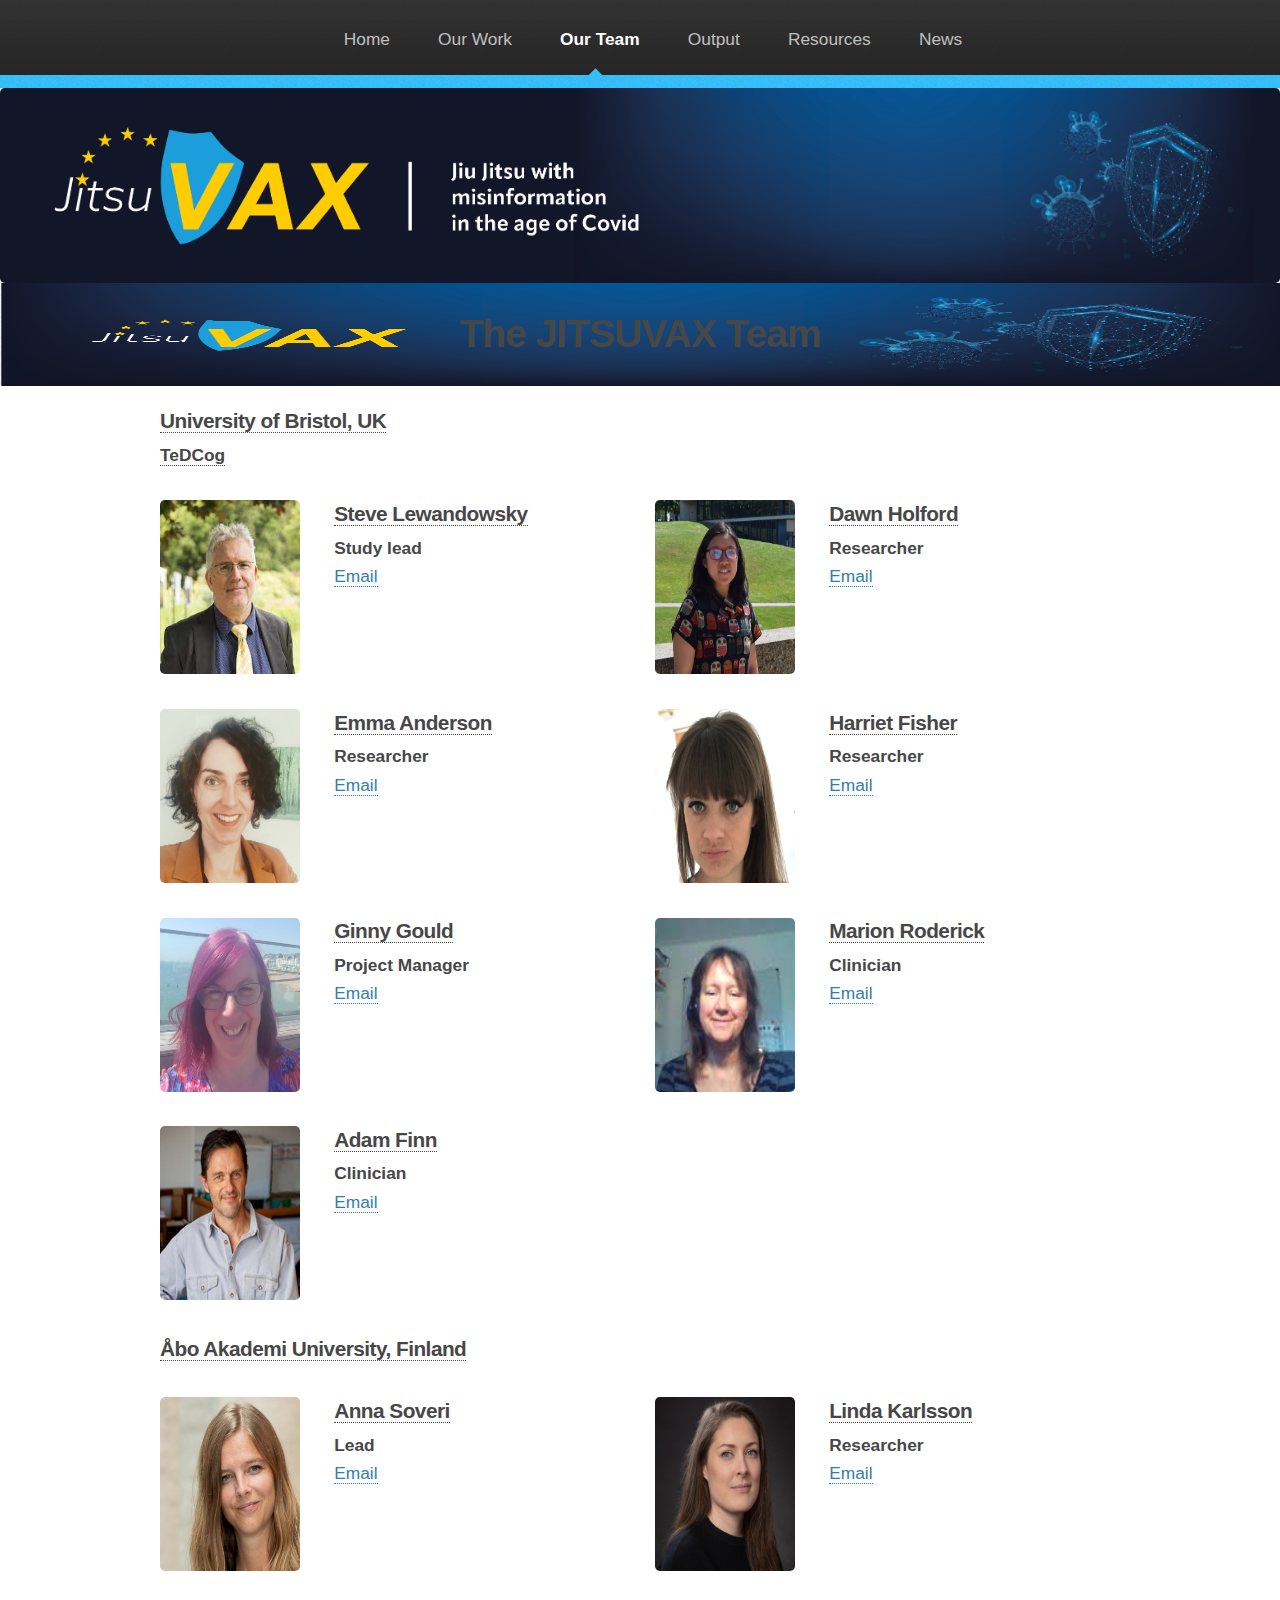
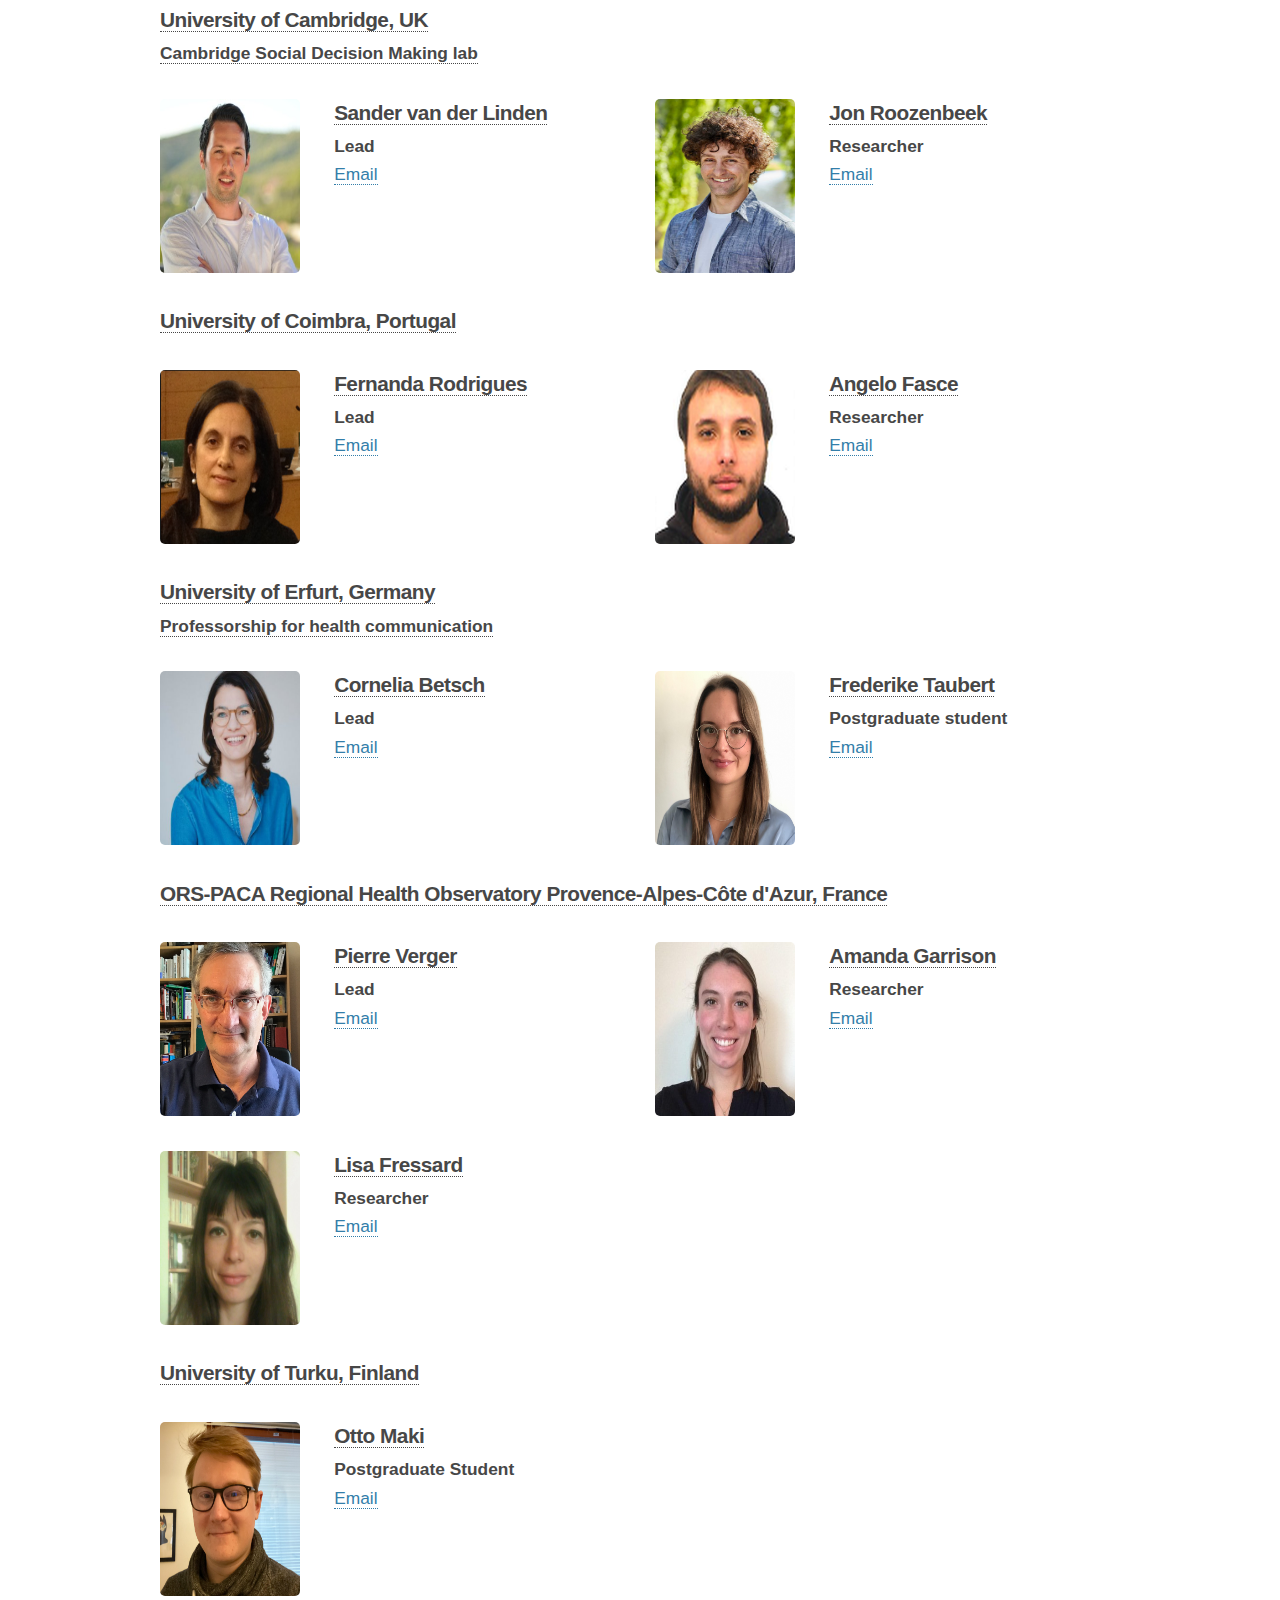
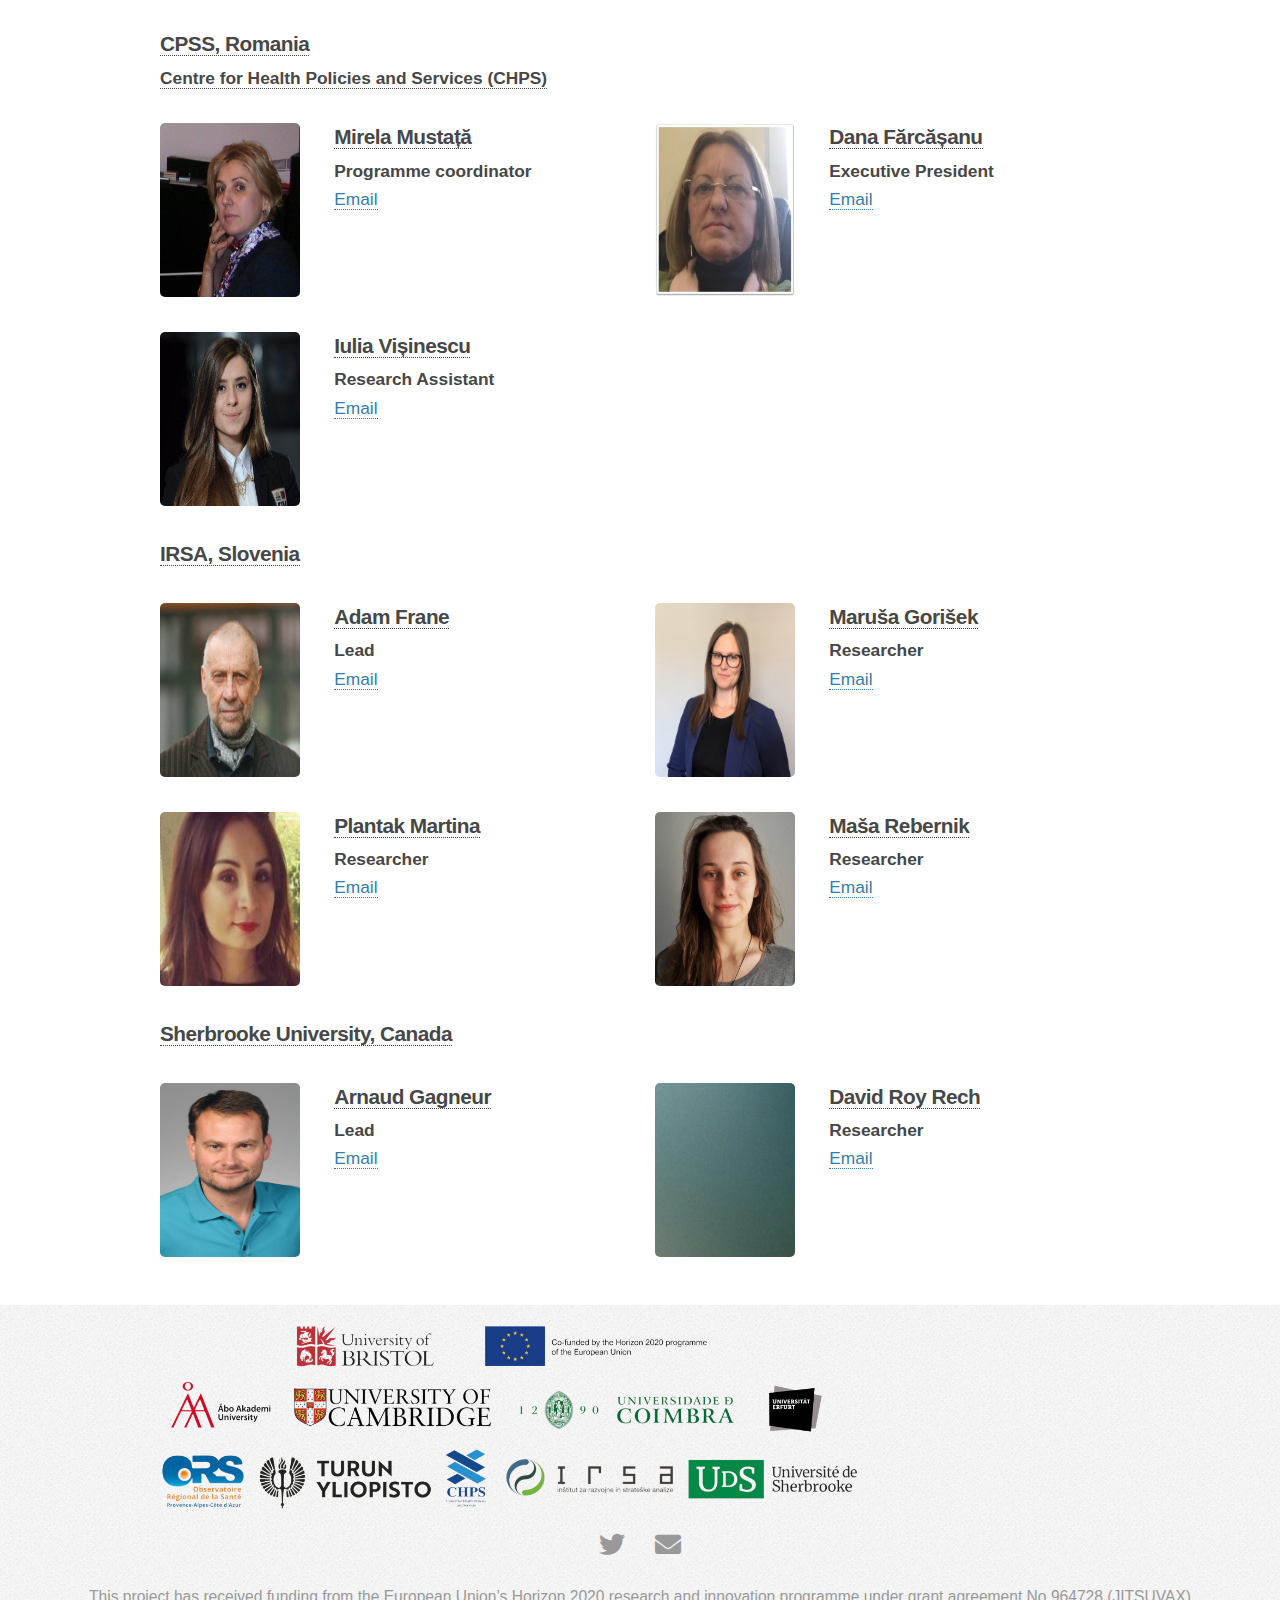
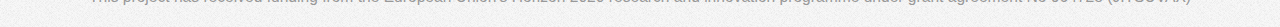
<file: team.html>
<!DOCTYPE HTML>
<!--
	Arcana by HTML5 UP
	html5up.net | @ajlkn
	Free for personal and commercial use under the CCA 3.0 license (html5up.net/license)
-->
<html>
	<head>
		<title>Jitsuvax - Team</title>
		<meta charset="utf-8" />
		<meta name="viewport" content="width=device-width, initial-scale=1, user-scalable=no" />
		<link rel="stylesheet" href="assets/css/main.css" />
	</head>
	<body class="is-preload">
		<div id="page-wrapper">

			<!-- Header -->
				<div id="header">

					<!-- Logo -->
					<a href="index.html" id="logo"> </a> 

					<!-- Nav -->
						<nav id="nav">
							<ul>
								<li><a href="index.html">Home</a></li>
								<li><a href="project.html">Our Work</a></li>
								<li class="current"><a href="#!">Our Team</a>
									<ul>
										<li><a href="team.html">Team</a></li>
										<li><a href="advisory.html">Advisory Board</a></li>
									</ul>
								</li>
								<li><a href="#!">Output</a>
									<ul>
										<li><a href="publications.html">Publications</a></li>
										<li><a href="deliverables.html">Deliverables and Open Data</a></li>
									</ul>
								</li>
								<li>
									<a href="#!">Resources</a>
									<ul>
										<li><a href="related.html">Related Groups and Projects</a></li>
										<li><a href="reading.html">Further Reading</a></li>
									</ul>
								</li>
								<li><a href="news.html">News</a></li>
							</ul>
						</nav>

				</div>

			<!-- Banner -->
			<span class="image featured"><img src="images/bg02.png" alt="Jitsuvax" /></span>	
				<!-- <section id="banner">
					<header>
						<h2>Arcana: <em>A responsive site template freebie by <a href="http://html5up.net">HTML5 UP</a></em></h2>
						<a href="#" class="button">Learn More</a>
					</header>
				</section> -->

			<!-- Highlights -->
				<!-- <section class="wrapper style1">
					<div class="container">
						<div class="row gtr-200">
							<section class="col-4 col-12-narrower">
								<div class="box highlight">
									<i class="icon solid major fa-paper-plane"></i>
									<h3>This Is Important</h3>
									<p>Duis neque nisi, dapibus sed mattis et quis, nibh. Sed et dapibus nisl amet mattis, sed a rutrum accumsan sed. Suspendisse eu.</p>
								</div>
							</section>
							<section class="col-4 col-12-narrower">
								<div class="box highlight">
									<i class="icon solid major fa-pencil-alt"></i>
									<h3>Also Important</h3>
									<p>Duis neque nisi, dapibus sed mattis et quis, nibh. Sed et dapibus nisl amet mattis, sed a rutrum accumsan sed. Suspendisse eu.</p>
								</div>
							</section>
							<section class="col-4 col-12-narrower">
								<div class="box highlight">
									<i class="icon solid major fa-wrench"></i>
									<h3>Probably Important</h3>
									<p>Duis neque nisi, dapibus sed mattis et quis, nibh. Sed et dapibus nisl amet mattis, sed a rutrum accumsan sed. Suspendisse eu.</p>
								</div>
							</section>
						</div>
					</div>
				</section> -->

			<!-- Gigantic Heading -->
				<section class="wrapper style2">
					<div class="container">
						<header class="major">
							<h2>The JITSUVAX Team</h2>
						</header>
					</div>
				</section>

			<!-- Posts -->
				<section class="wrapper style1">
					<div class="container">
						<h3><a href="https://www.bristol.ac.uk/psychology/research/cognitive-science/tedcog/">University of Bristol, UK</a></h3>
						<h4><a href="https://www.bristol.ac.uk/psychology/research/cognitive-science/tedcog/">TeDCog</a></h4>
						<br>
						<div class="row">
							<section class="col-6 col-12-narrower">
								<div class="box post">
									<a href="#" class="image left"><img src="images/steve.jpeg" alt="Steve Lewandowsky" width="174px" height="174px"/></a>
									<div class="inner">
										<h3><a href="https://www.cogsciwa.com/">Steve Lewandowsky</a></h3>
										<h4>Study lead</h4>
										<p><a href=mailto:stephan.lewandowsky@bristol.ac.uk>Email</a></p>
									</div>
								</div>
							</section>
							<section class="col-6 col-12-narrower">
								<div class="box post">
									<a href="#" class="image left"><img src="images/LiuDawn.jpg" alt="Dawn Holford" width="174px" height="174px"/></a>
									<div class="inner">
										<h3><a href="https://www.bristol.ac.uk/people/person/Dawn-Holford-99de77b9-0e30-4a88-80a5-49d359a02bbe/">Dawn Holford</a></h3>
										<h4>Researcher</h4>
										<p><a href=mailto:dawn.holford@bristol.ac.uk>Email</a></p>
									</div>
								</div>
							</section>
						</div>
						<div class="row">
							<section class="col-6 col-12-narrower">
								<div class="box post">
									<a href="#" class="image left"><img src="images/emma.jpg" alt="Emma Anderson" width="174px" height="174px"/></a>
									<div class="inner">
										<h3><a href="https://www.bristol.ac.uk/people/person/Emma-Anderson-143c4a3a-b1a3-456d-b3b0-7e2560d63ca9">Emma Anderson</a></h3>
										<h4>Researcher</h4>
										<p><a href=mailto:emma.anderson@bristol.ac.uk>Email</a></p>
									</div>
								</div>
							</section>
							<section class="col-6 col-12-narrower">
								<div class="box post">
									<a href="#" class="image left"><img src="images/Harriet.png" alt="Harriet Fisher" width="174px" height="174px"/></a>
									<div class="inner">
										<h3><a href="https://www.bristol.ac.uk/people/person/Harriet-Fisher-64b708e0-8a2e-4310-b3ae-8283bad78a51">Harriet Fisher</a></h3>
										<h4>Researcher</h4>
										<p><a href=mailto:harriet.fisher@bristol.ac.uk>Email</a></p>
									</div>
								</div>
							</section>
						</div>
						<div class="row">
							<section class="col-6 col-12-narrower">
								<div class="box post">
									<a href="#" class="image left"><img src="images/Ginny.jpg" alt="Ginny Gould" width="174px" height="174px"/></a>
									<div class="inner">
										<h3><a href="https://www.bristol.ac.uk/people/person/Ginny-Gould-a23a5a2c-786f-4063-a2b7-a566a3768306#positions">Ginny Gould</a></h3>
										<h4>Project Manager</h4>
										<p><a href=mailto:v.c.gould@bristol.ac.uk>Email</a></p>
									</div>
								</div>
							</section>
							<section class="col-6 col-12-narrower">
								<div class="box post">
									<a href="#" class="image left"><img src="images/Marion.png" alt="Marion Roderick" width="174px" height="174px"/></a>
									<div class="inner">
										<h3><a href="https://www.researchgate.net/profile/Marion-Roderick">Marion Roderick</a></h3>
										<h4>Clinician</h4>
										<p><a href=mailto:marion.roderick@uhbw.nhs.uk>Email</a></p>
									</div>
								</div>
							</section>
						</div>
							<div class="row">
							<section class="col-6 col-12-narrower">
								<div class="box post">
									<a href="#" class="image left"><img src="images/AdamFinn.jpeg" alt="Adam Finn" width="174px" height="174px"/></a>
									<div class="inner">
										<h3><a href="https://www.bristol.ac.uk/people/person/Adam-Finn-98e2c6e7-bb39-4374-b814-e073abdf9cbf">Adam Finn</a></h3>
										<h4>Clinician</h4>
										<p><a href=mailto:adam.finn@bristol.ac.uk>Email</a></p>
									</div>
								</div>
							</section>
						</div>

						<h3><a href="https://www.abo.fi/en/">Åbo Akademi University, Finland</a></h3>
						<br>

						<div class="row">
							<section class="col-6 col-12-narrower">
								<div class="box post">
									<a href="#" class="image left"><img src="images/anna.jpg" alt="Anna Soveri" width="174px" height="174px"/></a>
									<div class="inner">
										<h3><a href="https://www.utu.fi/en/people/anna-soveri">Anna Soveri</a></h3>
										<h4>Lead</h4>
										<p><a href=mailto:anjoso@utu.fi >Email</a></p>
									</div>
								</div>
							</section>
							<section class="col-6 col-12-narrower">
								<div class="box post">
									<a href="#" class="image left"><img src="images/linda.jpg" alt="Linda Karlsson" width="174px" height="174px"/></a>
									<div class="inner">
										<h3><a href="https://www.utu.fi/en/people/linda-karlsson">Linda Karlsson</a></h3>
										<h4>Researcher</h4>
										<p><a href=mailto:linda.karlsson@utu.fi>Email</a></p>
									</div>
								</div>
							</section>
						</div>


						<h3><a href="https://www.sdmlab.psychol.cam.ac.uk/">University of Cambridge, UK</a></h3>
						<h4><a href="https://www.sdmlab.psychol.cam.ac.uk/">Cambridge Social Decision Making lab</a></h4>
						<br>

						<div class="row">
							<section class="col-6 col-12-narrower">
								<div class="box post">
									<a href="#" class="image left"><img src="images/sander.jpg" alt="Sander van der Linden" width="174px" height="174px"/></a>
									<div class="inner">
										<h3><a href="https://www.psychol.cam.ac.uk/people/sander-van-der-linden">Sander van der Linden</a></h3>
										<h4>Lead</h4>
										<p><a href=mailto:sv395@cam.ac.uk>Email</a></p>
									</div>
								</div>
							</section>
							<section class="col-6 col-12-narrower">
								<div class="box post">
									<a href="#" class="image left"><img src="images/jon.jpg" alt="Jon Roozenbeek" width="174px" height="174px"/></a>
									<div class="inner">
										<h3><a href="https://www.psychol.cam.ac.uk/staff/dr-jon-roozenbeek">Jon Roozenbeek</a></h3>
										<h4>Researcher</h4>
										<p><a href=mailto:jjr51@cam.ac.uk>Email</a></p>
									</div>
								</div>
							</section>
						</div>

						<h3><a href="https://www.uc.pt/en">University of Coimbra, Portugal</a></h3>
						<br>

						<div class="row">
							<section class="col-6 col-12-narrower">
								<div class="box post">
									<a href="#" class="image left"><img src="images/fernanda.png" alt="Fernanda Rodrigues" width="174px" height="174px"/></a>
									<div class="inner">
										<h3><a href="https://www.researchgate.net/profile/Fernanda-Rodrigues-17">Fernanda Rodrigues</a></h3>
										<h4>Lead</h4>
										<p><a href=mailto:rodriguesfmp@gmail.com>Email</a></p>
									</div>
								</div>
							</section>
							<section class="col-6 col-12-narrower">
								<div class="box post">
									<a href="#" class="image left"><img src="images/Angelo.png" alt="Angelo Fasce" width="174px" height="174px"/></a>
									<div class="inner">
										<h3><a href="https://www.researchgate.net/profile/Angelo-Fasce">Angelo Fasce</a></h3>
										<h4>Researcher</h4>
										<p><a href=mailto:afc@fmed.uc.pt>Email</a></p>
									</div>
								</div>
							</section>
						</div>

						<h3><a href="https://www.uni-erfurt.de/index.php?id=4203">University of Erfurt, Germany</a></h3>
						<h4><a href="https://www.uni-erfurt.de/index.php?id=4203">Professorship for health communication</a></h4>
						<br>

						<div class="row">
							<section class="col-6 col-12-narrower">
								<div class="box post">
									<a href="#" class="image left"><img src="images/cornelia.jpg" alt="Cornelia Betsch" width="174px" height="174px"/></a>
									<div class="inner">
										<h3><a href="https://www.cogsciwa.com/">Cornelia Betsch</a></h3>
										<h4>Lead</h4>
										<p><a href=mailto:cornelia.betsch@uni.erfurt.de>Email</a></p>
									</div>
								</div>
							</section>
							<!-- <section class="col-6 col-12-narrower">
								<div class="box post">
									<a href="#" class="image left"><img src="images/PhilippSchmid.jpg" alt="" /></a>
									<div class="inner">
										<h3><a href="https://philippschmid.org/">Philipp Schmid</a></h3>
										<h4>Researcher</h4>
										<p><a href=mailto:phillipp.schmid@uni-erfurt.de>Email</a></p>
									</div>
								</div>
							</section> -->
							<section class="col-6 col-12-narrower">
								<div class="box post">
									<a href="#" class="image left"><img src="images/Frederike.jpg" alt="Frederike Taubert" width="174px" height="174px"/></a>
									<div class="inner">
										<h3><a href="https://www.uni-erfurt.de/philosophische-fakultaet/seminare-professuren/medien-und-kommunikationswissenschaft/professuren/gesundheitskommunikation/mitarbeiterinnen-der-professur-fuer-gesundheitskommunikation/promotion/frederike-taubert">Frederike Taubert</a></h3>
										<h4>Postgraduate student</h4>
										<p><a href=mailto:frederike.taubert@uni-erfurt.de>Email</a></p>
									</div>
								</div>
							</section>
						</div>

						<h3><a href="http://www.orspaca.org/">ORS-PACA Regional Health Observatory Provence-Alpes-Côte d'Azur, France</a></h3>
						<br>

						<div class="row">
							<section class="col-6 col-12-narrower">
								<div class="box post">
									<a href="#" class="image left"><img src="images/Pierre Verger.jpeg" alt="Pierre Verger" width="174px" height="174px"/></a>
									<div class="inner">
										<h3><a href="http://www.orspaca.org/apropos/les-equipes/verger-pierre">Pierre Verger</a></h3>
										<h4>Lead</h4>
										<p><a href=mailto:pierre.verger@inserm.fr>Email</a></p>
									</div>
								</div>
							</section>
							<section class="col-6 col-12-narrower">
								<div class="box post">
									<a href="#" class="image left"><img src="images/Amanda.jpg" alt="Amanda Garrison" width="174px" height="174px"/></a>
									<div class="inner">
										<h3><a href="#">Amanda Garrison</a></h3>
										<h4>Researcher</h4>
										<p><a href=mailto:amanda.garrison@inserm.fr>Email</a></p>
									</div>
								</div>
							</section>
						</div>
						<div class="row">
							<section class="col-6 col-12-narrower">
								<div class="box post">
									<a href="#" class="image left"><img src="images/Lisa.jpg" alt="Lisa Fressard" width="174px" height="174px"/></a>
									<div class="inner">
										<h3><a href="#">Lisa Fressard</a></h3>
										<h4>Researcher</h4>
										<p><a href=mailto:lisa.fressard@inserm.fr>Email</a></p>
									</div>
								</div>
							</section>
						</div>

						<h3><a href="https://www.utu.fi/en">University of Turku, Finland</a></h3>
						<br>

						<div class="row">
							<section class="col-6 col-12-narrower">
								<div class="box post">
									<a href="#" class="image left"><img src="images/ottomaki.jpg" alt="Otto Maki" width="174px" height="174px"/></a>
									<div class="inner">
										<h3><a href="#">Otto Maki</a></h3>
										<h4>Postgraduate Student</h4>
										<p><a href=mailto:otto.maki@utu.fi>Email</a></p>
									</div>
								</div>
							</section>
						</div>

						<h3><a href="https://cpss.ro/en/index.php">CPSS, Romania</a></h3>
						<h4><a href="https://cpss.ro/en/our-story.php">Centre for Health Policies and Services (CHPS)</a></h4>
						<br>

						<div class="row">
							<section class="col-6 col-12-narrower">
								<div class="box post">
									<a href="#" class="image left"><img src="images/mirela.jpg" alt="Mirela Mustață" width="174px" height="174px"/></a>
									<div class="inner">
										<h3><a href="">Mirela Mustață</a></h3>
										<h4>Programme coordinator</h4>
										<p><a href=mailto:mmustata@cpss.ro>Email</a></p>
									</div>
								</div>
							</section>						
							<section class="col-6 col-12-narrower">
								<div class="box post">
									<a href="#" class="image left"><img src="images/dana.png" alt="Dana Fărcășanu" width="174px" height="174px"/></a>
									<div class="inner">
										<h3><a href="">Dana Fărcășanu</a></h3>
										<h4>Executive President</h4>
										<p><a href=mailto:dfarcasanu@cpss.ro>Email</a></p>
									</div>
								</div>
							</section>
						</div>

						<div class="row">
							<section class="col-6 col-12-narrower">
								<div class="box post">
									<a href="#" class="image left"><img src="images/iulia.jpg" alt="Iulia Vișinescu" width="174px" height="174px"/></a>
									<div class="inner">
										<h3><a href="">Iulia Vișinescu</a></h3>
										<h4>Research Assistant</h4>
										<p><a href=mailto:ivisinescu@cpss.ro>Email</a></p>
									</div>
								</div>
							</section>						
						</div>		



						<h3><a href="https://institut-irsa.si/en/irsa-institute-for-developmental-and-strategic-analysis/">IRSA, Slovenia</a></h3>
						<br>

						<div class="row">
							<section class="col-6 col-12-narrower">
								<div class="box post">
									<a href="#" class="image left"><img src="images/Adam Frane.png" alt="Adam Frane" width="174px" height="174px"/></a>
									<div class="inner">
										<h3><a href="https://institut-irsa.si/en/dr-frane-adam-2/">Adam Frane</a></h3>
										<h4>Lead</h4>
										<p><a href=mailto:frane.adam@guest.arnes.si>Email</a></p>
									</div>
								</div>
							</section>
							<section class="col-6 col-12-narrower">
								<div class="box post">
									<a href="#" class="image left"><img src="images/Gorisek Marusa.jpg" alt="Maruša Gorišek" width="174px" height="174px"/></a>
									<div class="inner">
										<h3><a href="https://institut-irsa.si/en/marusa-gorisek-mag/">Maruša Gorišek</a></h3>
										<h4>Researcher</h4>
										<p><a href=mailto:irsa@institut-irsa.si>Email</a></p>
									</div>
								</div>
							</section>						
						</div>

						<div class="row">
							<section class="col-6 col-12-narrower">
								<div class="box post">
									<a href="#" class="image left"><img src="images/Plantak Martina.jpg" alt="Plantak Martina" width="174px" height="174px"/></a>
									<div class="inner">
										<h3><a href="https://institut-irsa.si/en/martina-plantak/">Plantak Martina</a></h3>
										<h4>Researcher</h4>
										<p><a href=mailto:irsa@institut-irsa.si>Email</a></p>
									</div>
								</div>
							</section>						
							<section class="col-6 col-12-narrower">
								<div class="box post">
									<a href="#" class="image left"><img src="images/Rebernik Masa.jpg" alt="Maša Rebernik" width="174px" height="174px"/></a>
									<div class="inner">
										<h3><a href="https://institut-irsa.si/en/masa-rebernik-2/">Maša Rebernik</a></h3>
										<h4>Researcher</h4>
										<p><a href=mailto:irsa@institut-irsa.si>Email</a></p>
									</div>
								</div>
							</section>
						</div>



						<h3><a href="https://www.usherbrooke.ca/about/">Sherbrooke University, Canada</a></h3>
						<br>

						<div class="row">
							<section class="col-6 col-12-narrower">
								<div class="box post">
									<a href="#" class="image left"><img src="images/arnaud.jpg" alt="Arnaud Gagneur" width="174px" height="174px"/></a>
									<div class="inner">
										<h3><a href="https://www.usherbrooke.ca/recherche/specialistes/details/arnaud.gagneur">Arnaud Gagneur</a></h3>
										<h4>Lead</h4>
										<p><a href=mailto:arnaud.gagneur@Usherbrooke.ca>Email</a></p>
									</div>
								</div>
							</section>						
							<section class="col-6 col-12-narrower">
								<div class="box post">
									<a href="#" class="image left"><img src="images/pic01.jpg" alt="David Roy Rech" width="174px" height="174px"/></a>
									<div class="inner">
										<h3><a href="https://www.researchgate.net/profile/David-Roy-5">David Roy Rech</a></h3>
										<h4>Researcher</h4>
										<p><a href=mailto:david.roy.rech.ciussse-chus@ssss.gouv.qc.ca>Email</a></p>
									</div>
								</div>
							</section>
						</div>
					</div>
			</section>


			<!-- Footer -->
				<div id="footer">
					<div class="container">
						<!-- <div class="row"> -->
							<!-- <section class="col-6 col-6-narrower col-12-mobilep"> -->
								<!-- <h3>Links to Stuff</h3> -->
<!-- 								<ul class="links"> -->
									<!-- <li><a href="#">Duis neque nisi dapibus</a></li> -->
								<img src="JITSUVAX_logos_banner.png" width="700px" alt="JITSUVAX logos" class="center">
<!-- 								</ul> -->
							</section>
						<!-- </div> -->
					</div>

					<!-- Icons -->
						<ul class="icons">
							<li><a href="https://twitter.com/jitsuvax" class="icon brands fa-twitter"><span class="label">Twitter</span></a></li>
							<!-- <a href="https://twitter.com/jitsuvax?ref_src=twsrc%5Etfw" class="twitter-follow-button" data-show-count="false">Follow @jitsuvax</a><script async src="https://platform.twitter.com/widgets.js" charset="utf-8"></script> -->
							<li><a href="mailto:jitsuvax@bristol.ac.uk" class="icon solid fa-envelope"><span class="label">Email</span></a></li>
						</ul>

					<!-- Copyright -->
						<div class="copyright">
							<ul class="menu">
								<li>This project has received funding from the European Union’s Horizon 2020 research and innovation programme under grant agreement No 964728 (JITSUVAX)</li> 
							</ul>
						</div>
				</div>

		</div>

		<!-- Scripts -->
			<script src="assets/js/jquery.min.js"></script>
			<script src="assets/js/jquery.dropotron.min.js"></script>
			<script src="assets/js/browser.min.js"></script>
			<script src="assets/js/breakpoints.min.js"></script>
			<script src="assets/js/util.js"></script>
			<script src="assets/js/main.js"></script>

	</body>
</html>
</file>
<file: assets/css/main.css>
@import url("fontawesome-all.min.css");
/* @import url("https://fonts.googleapis.com/css?family=Source+Sans+Pro:300,300italic,600,600italic"); */
@import url('http://fonts.cdnfonts.com/css/azo-sans');

/*
	Arcana by HTML5 UP
	html5up.net | @ajlkn
	Free for personal and commercial use under the CCA 3.0 license (html5up.net/license)
*/

html, body, div, span, applet, object,
iframe, h1, h2, h3, h4, h5, h6, p, blockquote,
pre, a, abbr, acronym, address, big, cite,
code, del, dfn, em, img, ins, kbd, q, s, samp,
small, strike, strong, sub, sup, tt, var, b,
u, i, center, dl, dt, dd, ol, ul, li, fieldset,
form, label, legend, table, caption, tbody,
tfoot, thead, tr, th, td, article, aside,
canvas, details, embed, figure, figcaption,
footer, header, hgroup, menu, nav, output, ruby,
section, summary, time, mark, audio, video {
	margin: 0;
	padding: 0;
	border: 0;
	font-size: 100%;
	font: inherit;
	vertical-align: baseline;}

article, aside, details, figcaption, figure,
header, footer, hgroup, menu, nav, section {
	display: block;}

body {
	line-height: 1;
}

ol, ul {
	list-style: none;
}

blockquote, q {
	quotes: none;
}

	blockquote:before, blockquote:after, q:before, q:after {
		content: '';
		content: none;
	}

table {
	border-collapse: collapse;
	border-spacing: 0;
}

body {
	-webkit-text-size-adjust: none;
}

mark {
	background-color: transparent;
	color: inherit;
}

input::-moz-focus-inner {
	border: 0;
	padding: 0;
}

input, select, textarea {
	-moz-appearance: none;
	-webkit-appearance: none;
	-ms-appearance: none;
	appearance: none;
}

/* Basic */

	html {
		box-sizing: border-box;
	}

	*, *:before, *:after {
		box-sizing: inherit;
	}

	body {
		background: #f7f7f7 url("images/bg01.png");
	}

		body.is-preload *, body.is-preload *:before, body.is-preload *:after {
			-moz-animation: none !important;
			-webkit-animation: none !important;
			-ms-animation: none !important;
			animation: none !important;
			-moz-transition: none !important;
			-webkit-transition: none !important;
			-ms-transition: none !important;
			transition: none !important;
		}

	body, input, select, textarea {
		color: #474747;
		font-family: 'Azo Sans', sans-serif;
		font-size: 16pt;
		font-weight: 300;
		line-height: 1.65em;
	}

	a {
		-moz-transition: color 0.2s ease-in-out, border-color 0.2s ease-in-out, opacity 0.2s ease-in-out;
		-webkit-transition: color 0.2s ease-in-out, border-color 0.2s ease-in-out, opacity 0.2s ease-in-out;
		-ms-transition: color 0.2s ease-in-out, border-color 0.2s ease-in-out, opacity 0.2s ease-in-out;
		transition: color 0.2s ease-in-out, border-color 0.2s ease-in-out, opacity 0.2s ease-in-out;
		color: #337ea9;
		text-decoration: none;
		border-bottom: dotted 1px;
	}

		a:hover {
			color: #337ea9;
			border-bottom-color: transparent;
		}

	strong, b {
		font-weight: 600;
	}

	em, i {
		font-style: italic;
	}

	p, ul, ol, dl, table, blockquote {
		margin: 0 0 0 0;
	}

	h1, h2, h3, h4, h5, h6 {
		color: inherit;
		font-weight: 600;
		line-height: 1.75em;
		margin-bottom: 0;
	}

		h1 a, h2 a, h3 a, h4 a, h5 a, h6 a {
			color: inherit;
			text-decoration: none;
		}

		h1 em, h2 em, h3 em, h4 em, h5 em, h6 em {
			font-style: normal;
			font-weight: 300;
		}

	h2 {
		font-size: 1.75em;
		letter-spacing: -0.025em;
	}

	h3 {
		font-size: 1.2em;
		letter-spacing: -0.025em;
	}

	sub {
		font-size: 0.8em;
		position: relative;
		top: 0.5em;
	}

	sup {
		font-size: 0.8em;
		position: relative;
		top: -0.5em;
	}

	hr {
		border-top: solid 1px #e0e0e0;
		border: 0;
		margin-bottom: 1.5em;
	}

	blockquote {
		border-left: solid 0.5em #e0e0e0;
		font-style: italic;
		padding: 1em 0 1em 2em;
	}

/* Container */

	.container {
		margin: 0 auto;
		max-width: 100%;
		width: 1400px;
	}

		@media screen and (max-width: 1680px) {

			.container {
				width: 1200px;
			}

		}

		@media screen and (max-width: 1280px) {

			.container {
				width: 960px;
			}

		}

		@media screen and (max-width: 980px) {

			.container {
				width: 95%;
			}

		}

		@media screen and (max-width: 840px) {

			.container {
				width: 95%;
			}

		}

		@media screen and (max-width: 736px) {

			.container {
				width: 90%;
			}

		}

		@media screen and (max-width: 480px) {

			.container {
				width: 100%;
			}

		}

/* Row */

	.row {
		display: flex;
		flex-wrap: wrap;
		box-sizing: border-box;
		align-items: stretch;
	}

		.row > * {
			box-sizing: border-box;
		}

		.row.gtr-uniform > * > :last-child {
			margin-bottom: 0;
		}

		.row.aln-left {
			justify-content: flex-start;
		}

		.row.aln-center {
			justify-content: center;
		}

		.row.aln-right {
			justify-content: flex-end;
		}

		.row.aln-top {
			align-items: flex-start;
		}

		.row.aln-middle {
			align-items: center;
		}

		.row.aln-bottom {
			align-items: flex-end;
		}

		.row > .imp {
			order: -1;
		}

		.row > .col-1 {
			width: 8.33333%;
		}

		.row > .off-1 {
			margin-left: 8.33333%;
		}

		.row > .col-2 {
			width: 16.66667%;
		}

		.row > .off-2 {
			margin-left: 16.66667%;
		}

		.row > .col-3 {
			width: 25%;
		}

		.row > .off-3 {
			margin-left: 25%;
		}

		.row > .col-4 {
			width: 33.33333%;
		}

		.row > .off-4 {
			margin-left: 33.33333%;
		}

		.row > .col-5 {
			width: 41.66667%;
		}

		.row > .off-5 {
			margin-left: 41.66667%;
		}

		.row > .col-6 {
			width: 50%;
		}

		.row > .off-6 {
			margin-left: 50%;
		}

		.row > .col-7 {
			width: 58.33333%;
		}

		.row > .off-7 {
			margin-left: 58.33333%;
		}

		.row > .col-8 {
			width: 66.66667%;
		}

		.row > .off-8 {
			margin-left: 66.66667%;
		}

		.row > .col-9 {
			width: 75%;
		}

		.row > .off-9 {
			margin-left: 75%;
		}

		.row > .col-10 {
			width: 83.33333%;
		}

		.row > .off-10 {
			margin-left: 83.33333%;
		}

		.row > .col-11 {
			width: 91.66667%;
		}

		.row > .off-11 {
			margin-left: 91.66667%;
		}

		.row > .col-12 {
			width: 100%;
		}

		.row > .off-12 {
			margin-left: 100%;
		}

		.row.gtr-0 {
			margin-top: 0px;
			margin-left: 0px;
		}

			.row.gtr-0 > * {
				padding: 0px 0 0 0px;
			}

			.row.gtr-0.gtr-uniform {
				margin-top: 0px;
			}

				.row.gtr-0.gtr-uniform > * {
					padding-top: 0px;
				}

		.row.gtr-25 {
			margin-top: -12.5px;
			margin-left: -12.5px;
		}

			.row.gtr-25 > * {
				padding: 12.5px 0 0 12.5px;
			}

			.row.gtr-25.gtr-uniform {
				margin-top: -12.5px;
			}

				.row.gtr-25.gtr-uniform > * {
					padding-top: 12.5px;
				}

		.row.gtr-50 {
			margin-top: -25px;
			margin-left: -25px;
		}

			.row.gtr-50 > * {
				padding: 25px 0 0 25px;
			}

			.row.gtr-50.gtr-uniform {
				margin-top: -25px;
			}

				.row.gtr-50.gtr-uniform > * {
					padding-top: 25px;
				}

		.row {
			margin-top: -50px;
			margin-left: -50px;
		}

			.row > * {
				padding: 50px 0 0 50px;
			}

			.row.gtr-uniform {
				margin-top: -50px;
			}

				.row.gtr-uniform > * {
					padding-top: 50px;
				}

		.row.gtr-150 {
			margin-top: -75px;
			margin-left: -75px;
		}

			.row.gtr-150 > * {
				padding: 75px 0 0 75px;
			}

			.row.gtr-150.gtr-uniform {
				margin-top: -75px;
			}

				.row.gtr-150.gtr-uniform > * {
					padding-top: 75px;
				}

		.row.gtr-200 {
			margin-top: -100px;
			margin-left: -100px;
		}

			.row.gtr-200 > * {
				padding: 100px 0 0 100px;
			}

			.row.gtr-200.gtr-uniform {
				margin-top: -100px;
			}

				.row.gtr-200.gtr-uniform > * {
					padding-top: 100px;
				}

		@media screen and (max-width: 1680px) {

			.row {
				display: flex;
				flex-wrap: wrap;
				box-sizing: border-box;
				align-items: stretch;
			}

				.row > * {
					box-sizing: border-box;
				}

				.row.gtr-uniform > * > :last-child {
					margin-bottom: 0;
				}

				.row.aln-left {
					justify-content: flex-start;
				}

				.row.aln-center {
					justify-content: center;
				}

				.row.aln-right {
					justify-content: flex-end;
				}

				.row.aln-top {
					align-items: flex-start;
				}

				.row.aln-middle {
					align-items: center;
				}

				.row.aln-bottom {
					align-items: flex-end;
				}

				.row > .imp-wide {
					order: -1;
				}

				.row > .col-1-wide {
					width: 8.33333%;
				}

				.row > .off-1-wide {
					margin-left: 8.33333%;
				}

				.row > .col-2-wide {
					width: 16.66667%;
				}

				.row > .off-2-wide {
					margin-left: 16.66667%;
				}

				.row > .col-3-wide {
					width: 25%;
				}

				.row > .off-3-wide {
					margin-left: 25%;
				}

				.row > .col-4-wide {
					width: 33.33333%;
				}

				.row > .off-4-wide {
					margin-left: 33.33333%;
				}

				.row > .col-5-wide {
					width: 41.66667%;
				}

				.row > .off-5-wide {
					margin-left: 41.66667%;
				}

				.row > .col-6-wide {
					width: 50%;
				}

				.row > .off-6-wide {
					margin-left: 50%;
				}

				.row > .col-7-wide {
					width: 58.33333%;
				}

				.row > .off-7-wide {
					margin-left: 58.33333%;
				}

				.row > .col-8-wide {
					width: 66.66667%;
				}

				.row > .off-8-wide {
					margin-left: 66.66667%;
				}

				.row > .col-9-wide {
					width: 75%;
				}

				.row > .off-9-wide {
					margin-left: 75%;
				}

				.row > .col-10-wide {
					width: 83.33333%;
				}

				.row > .off-10-wide {
					margin-left: 83.33333%;
				}

				.row > .col-11-wide {
					width: 91.66667%;
				}

				.row > .off-11-wide {
					margin-left: 91.66667%;
				}

				.row > .col-12-wide {
					width: 100%;
				}

				.row > .off-12-wide {
					margin-left: 100%;
				}

				.row.gtr-0 {
					margin-top: 0px;
					margin-left: 0px;
				}

					.row.gtr-0 > * {
						padding: 0px 0 0 0px;
					}

					.row.gtr-0.gtr-uniform {
						margin-top: 0px;
					}

						.row.gtr-0.gtr-uniform > * {
							padding-top: 0px;
						}

				.row.gtr-25 {
					margin-top: -10px;
					margin-left: -10px;
				}

					.row.gtr-25 > * {
						padding: 10px 0 0 10px;
					}

					.row.gtr-25.gtr-uniform {
						margin-top: -10px;
					}

						.row.gtr-25.gtr-uniform > * {
							padding-top: 10px;
						}

				.row.gtr-50 {
					margin-top: -20px;
					margin-left: -20px;
				}

					.row.gtr-50 > * {
						padding: 20px 0 0 20px;
					}

					.row.gtr-50.gtr-uniform {
						margin-top: -20px;
					}

						.row.gtr-50.gtr-uniform > * {
							padding-top: 20px;
						}

				.row {
					margin-top: -40px;
					margin-left: -40px;
				}

					.row > * {
						padding: 40px 0 0 40px;
					}

					.row.gtr-uniform {
						margin-top: -40px;
					}

						.row.gtr-uniform > * {
							padding-top: 40px;
						}

				.row.gtr-150 {
					margin-top: -60px;
					margin-left: -60px;
				}

					.row.gtr-150 > * {
						padding: 60px 0 0 60px;
					}

					.row.gtr-150.gtr-uniform {
						margin-top: -60px;
					}

						.row.gtr-150.gtr-uniform > * {
							padding-top: 60px;
						}

				.row.gtr-200 {
					margin-top: -80px;
					margin-left: -80px;
				}

					.row.gtr-200 > * {
						padding: 80px 0 0 80px;
					}

					.row.gtr-200.gtr-uniform {
						margin-top: -80px;
					}

						.row.gtr-200.gtr-uniform > * {
							padding-top: 80px;
						}

		}

		@media screen and (max-width: 1280px) {

			.row {
				display: flex;
				flex-wrap: wrap;
				box-sizing: border-box;
				align-items: stretch;
			}

				.row > * {
					box-sizing: border-box;
				}

				.row.gtr-uniform > * > :last-child {
					margin-bottom: 0;
				}

				.row.aln-left {
					justify-content: flex-start;
				}

				.row.aln-center {
					justify-content: center;
				}

				.row.aln-right {
					justify-content: flex-end;
				}

				.row.aln-top {
					align-items: flex-start;
				}

				.row.aln-middle {
					align-items: center;
				}

				.row.aln-bottom {
					align-items: flex-end;
				}

				.row > .imp-normal {
					order: -1;
				}

				.row > .col-1-normal {
					width: 8.33333%;
				}

				.row > .off-1-normal {
					margin-left: 8.33333%;
				}

				.row > .col-2-normal {
					width: 16.66667%;
				}

				.row > .off-2-normal {
					margin-left: 16.66667%;
				}

				.row > .col-3-normal {
					width: 25%;
				}

				.row > .off-3-normal {
					margin-left: 25%;
				}

				.row > .col-4-normal {
					width: 33.33333%;
				}

				.row > .off-4-normal {
					margin-left: 33.33333%;
				}

				.row > .col-5-normal {
					width: 41.66667%;
				}

				.row > .off-5-normal {
					margin-left: 41.66667%;
				}

				.row > .col-6-normal {
					width: 50%;
				}

				.row > .off-6-normal {
					margin-left: 50%;
				}

				.row > .col-7-normal {
					width: 58.33333%;
				}

				.row > .off-7-normal {
					margin-left: 58.33333%;
				}

				.row > .col-8-normal {
					width: 66.66667%;
				}

				.row > .off-8-normal {
					margin-left: 66.66667%;
				}

				.row > .col-9-normal {
					width: 75%;
				}

				.row > .off-9-normal {
					margin-left: 75%;
				}

				.row > .col-10-normal {
					width: 83.33333%;
				}

				.row > .off-10-normal {
					margin-left: 83.33333%;
				}

				.row > .col-11-normal {
					width: 91.66667%;
				}

				.row > .off-11-normal {
					margin-left: 91.66667%;
				}

				.row > .col-12-normal {
					width: 100%;
				}

				.row > .off-12-normal {
					margin-left: 100%;
				}

				.row.gtr-0 {
					margin-top: 0px;
					margin-left: 0px;
				}

					.row.gtr-0 > * {
						padding: 0px 0 0 0px;
					}

					.row.gtr-0.gtr-uniform {
						margin-top: 0px;
					}

						.row.gtr-0.gtr-uniform > * {
							padding-top: 0px;
						}

				.row.gtr-25 {
					margin-top: -7.5px;
					margin-left: -7.5px;
				}

					.row.gtr-25 > * {
						padding: 7.5px 0 0 7.5px;
					}

					.row.gtr-25.gtr-uniform {
						margin-top: -7.5px;
					}

						.row.gtr-25.gtr-uniform > * {
							padding-top: 7.5px;
						}

				.row.gtr-50 {
					margin-top: -15px;
					margin-left: -15px;
				}

					.row.gtr-50 > * {
						padding: 15px 0 0 15px;
					}

					.row.gtr-50.gtr-uniform {
						margin-top: -15px;
					}

						.row.gtr-50.gtr-uniform > * {
							padding-top: 15px;
						}

				.row {
					margin-top: -30px;
					margin-left: -30px;
				}

					.row > * {
						padding: 30px 0 0 30px;
					}

					.row.gtr-uniform {
						margin-top: -30px;
					}

						.row.gtr-uniform > * {
							padding-top: 30px;
						}

				.row.gtr-150 {
					margin-top: -45px;
					margin-left: -45px;
				}

					.row.gtr-150 > * {
						padding: 45px 0 0 45px;
					}

					.row.gtr-150.gtr-uniform {
						margin-top: -45px;
					}

						.row.gtr-150.gtr-uniform > * {
							padding-top: 45px;
						}

				.row.gtr-200 {
					margin-top: -60px;
					margin-left: -60px;
				}

					.row.gtr-200 > * {
						padding: 60px 0 0 60px;
					}

					.row.gtr-200.gtr-uniform {
						margin-top: -60px;
					}

						.row.gtr-200.gtr-uniform > * {
							padding-top: 60px;
						}

		}

		@media screen and (max-width: 980px) {

			.row {
				display: flex;
				flex-wrap: wrap;
				box-sizing: border-box;
				align-items: stretch;
			}

				.row > * {
					box-sizing: border-box;
				}

				.row.gtr-uniform > * > :last-child {
					margin-bottom: 0;
				}

				.row.aln-left {
					justify-content: flex-start;
				}

				.row.aln-center {
					justify-content: center;
				}

				.row.aln-right {
					justify-content: flex-end;
				}

				.row.aln-top {
					align-items: flex-start;
				}

				.row.aln-middle {
					align-items: center;
				}

				.row.aln-bottom {
					align-items: flex-end;
				}

				.row > .imp-narrow {
					order: -1;
				}

				.row > .col-1-narrow {
					width: 8.33333%;
				}

				.row > .off-1-narrow {
					margin-left: 8.33333%;
				}

				.row > .col-2-narrow {
					width: 16.66667%;
				}

				.row > .off-2-narrow {
					margin-left: 16.66667%;
				}

				.row > .col-3-narrow {
					width: 25%;
				}

				.row > .off-3-narrow {
					margin-left: 25%;
				}

				.row > .col-4-narrow {
					width: 33.33333%;
				}

				.row > .off-4-narrow {
					margin-left: 33.33333%;
				}

				.row > .col-5-narrow {
					width: 41.66667%;
				}

				.row > .off-5-narrow {
					margin-left: 41.66667%;
				}

				.row > .col-6-narrow {
					width: 50%;
				}

				.row > .off-6-narrow {
					margin-left: 50%;
				}

				.row > .col-7-narrow {
					width: 58.33333%;
				}

				.row > .off-7-narrow {
					margin-left: 58.33333%;
				}

				.row > .col-8-narrow {
					width: 66.66667%;
				}

				.row > .off-8-narrow {
					margin-left: 66.66667%;
				}

				.row > .col-9-narrow {
					width: 75%;
				}

				.row > .off-9-narrow {
					margin-left: 75%;
				}

				.row > .col-10-narrow {
					width: 83.33333%;
				}

				.row > .off-10-narrow {
					margin-left: 83.33333%;
				}

				.row > .col-11-narrow {
					width: 91.66667%;
				}

				.row > .off-11-narrow {
					margin-left: 91.66667%;
				}

				.row > .col-12-narrow {
					width: 100%;
				}

				.row > .off-12-narrow {
					margin-left: 100%;
				}

				.row.gtr-0 {
					margin-top: 0px;
					margin-left: 0px;
				}

					.row.gtr-0 > * {
						padding: 0px 0 0 0px;
					}

					.row.gtr-0.gtr-uniform {
						margin-top: 0px;
					}

						.row.gtr-0.gtr-uniform > * {
							padding-top: 0px;
						}

				.row.gtr-25 {
					margin-top: -7.5px;
					margin-left: -7.5px;
				}

					.row.gtr-25 > * {
						padding: 7.5px 0 0 7.5px;
					}

					.row.gtr-25.gtr-uniform {
						margin-top: -7.5px;
					}

						.row.gtr-25.gtr-uniform > * {
							padding-top: 7.5px;
						}

				.row.gtr-50 {
					margin-top: -15px;
					margin-left: -15px;
				}

					.row.gtr-50 > * {
						padding: 15px 0 0 15px;
					}

					.row.gtr-50.gtr-uniform {
						margin-top: -15px;
					}

						.row.gtr-50.gtr-uniform > * {
							padding-top: 15px;
						}

				.row {
					margin-top: -30px;
					margin-left: -30px;
				}

					.row > * {
						padding: 30px 0 0 30px;
					}

					.row.gtr-uniform {
						margin-top: -30px;
					}

						.row.gtr-uniform > * {
							padding-top: 30px;
						}

				.row.gtr-150 {
					margin-top: -45px;
					margin-left: -45px;
				}

					.row.gtr-150 > * {
						padding: 45px 0 0 45px;
					}

					.row.gtr-150.gtr-uniform {
						margin-top: -45px;
					}

						.row.gtr-150.gtr-uniform > * {
							padding-top: 45px;
						}

				.row.gtr-200 {
					margin-top: -60px;
					margin-left: -60px;
				}

					.row.gtr-200 > * {
						padding: 60px 0 0 60px;
					}

					.row.gtr-200.gtr-uniform {
						margin-top: -60px;
					}

						.row.gtr-200.gtr-uniform > * {
							padding-top: 60px;
						}

		}

		@media screen and (max-width: 840px) {

			.row {
				display: flex;
				flex-wrap: wrap;
				box-sizing: border-box;
				align-items: stretch;
			}

				.row > * {
					box-sizing: border-box;
				}

				.row.gtr-uniform > * > :last-child {
					margin-bottom: 0;
				}

				.row.aln-left {
					justify-content: flex-start;
				}

				.row.aln-center {
					justify-content: center;
				}

				.row.aln-right {
					justify-content: flex-end;
				}

				.row.aln-top {
					align-items: flex-start;
				}

				.row.aln-middle {
					align-items: center;
				}

				.row.aln-bottom {
					align-items: flex-end;
				}

				.row > .imp-narrower {
					order: -1;
				}

				.row > .col-1-narrower {
					width: 8.33333%;
				}

				.row > .off-1-narrower {
					margin-left: 8.33333%;
				}

				.row > .col-2-narrower {
					width: 16.66667%;
				}

				.row > .off-2-narrower {
					margin-left: 16.66667%;
				}

				.row > .col-3-narrower {
					width: 25%;
				}

				.row > .off-3-narrower {
					margin-left: 25%;
				}

				.row > .col-4-narrower {
					width: 33.33333%;
				}

				.row > .off-4-narrower {
					margin-left: 33.33333%;
				}

				.row > .col-5-narrower {
					width: 41.66667%;
				}

				.row > .off-5-narrower {
					margin-left: 41.66667%;
				}

				.row > .col-6-narrower {
					width: 50%;
				}

				.row > .off-6-narrower {
					margin-left: 50%;
				}

				.row > .col-7-narrower {
					width: 58.33333%;
				}

				.row > .off-7-narrower {
					margin-left: 58.33333%;
				}

				.row > .col-8-narrower {
					width: 66.66667%;
				}

				.row > .off-8-narrower {
					margin-left: 66.66667%;
				}

				.row > .col-9-narrower {
					width: 75%;
				}

				.row > .off-9-narrower {
					margin-left: 75%;
				}

				.row > .col-10-narrower {
					width: 83.33333%;
				}

				.row > .off-10-narrower {
					margin-left: 83.33333%;
				}

				.row > .col-11-narrower {
					width: 91.66667%;
				}

				.row > .off-11-narrower {
					margin-left: 91.66667%;
				}

				.row > .col-12-narrower {
					width: 100%;
				}

				.row > .off-12-narrower {
					margin-left: 100%;
				}

				.row.gtr-0 {
					margin-top: 0px;
					margin-left: 0px;
				}

					.row.gtr-0 > * {
						padding: 0px 0 0 0px;
					}

					.row.gtr-0.gtr-uniform {
						margin-top: 0px;
					}

						.row.gtr-0.gtr-uniform > * {
							padding-top: 0px;
						}

				.row.gtr-25 {
					margin-top: -7.5px;
					margin-left: -7.5px;
				}

					.row.gtr-25 > * {
						padding: 7.5px 0 0 7.5px;
					}

					.row.gtr-25.gtr-uniform {
						margin-top: -7.5px;
					}

						.row.gtr-25.gtr-uniform > * {
							padding-top: 7.5px;
						}

				.row.gtr-50 {
					margin-top: -15px;
					margin-left: -15px;
				}

					.row.gtr-50 > * {
						padding: 15px 0 0 15px;
					}

					.row.gtr-50.gtr-uniform {
						margin-top: -15px;
					}

						.row.gtr-50.gtr-uniform > * {
							padding-top: 15px;
						}

				.row {
					margin-top: -30px;
					margin-left: -30px;
				}

					.row > * {
						padding: 30px 0 0 30px;
					}

					.row.gtr-uniform {
						margin-top: -30px;
					}

						.row.gtr-uniform > * {
							padding-top: 30px;
						}

				.row.gtr-150 {
					margin-top: -45px;
					margin-left: -45px;
				}

					.row.gtr-150 > * {
						padding: 45px 0 0 45px;
					}

					.row.gtr-150.gtr-uniform {
						margin-top: -45px;
					}

						.row.gtr-150.gtr-uniform > * {
							padding-top: 45px;
						}

				.row.gtr-200 {
					margin-top: -60px;
					margin-left: -60px;
				}

					.row.gtr-200 > * {
						padding: 60px 0 0 60px;
					}

					.row.gtr-200.gtr-uniform {
						margin-top: -60px;
					}

						.row.gtr-200.gtr-uniform > * {
							padding-top: 60px;
						}

		}

		@media screen and (max-width: 736px) {

			.row {
				display: flex;
				flex-wrap: wrap;
				box-sizing: border-box;
				align-items: stretch;
			}

				.row > * {
					box-sizing: border-box;
				}

				.row.gtr-uniform > * > :last-child {
					margin-bottom: 0;
				}

				.row.aln-left {
					justify-content: flex-start;
				}

				.row.aln-center {
					justify-content: center;
				}

				.row.aln-right {
					justify-content: flex-end;
				}

				.row.aln-top {
					align-items: flex-start;
				}

				.row.aln-middle {
					align-items: center;
				}

				.row.aln-bottom {
					align-items: flex-end;
				}

				.row > .imp-mobile {
					order: -1;
				}

				.row > .col-1-mobile {
					width: 8.33333%;
				}

				.row > .off-1-mobile {
					margin-left: 8.33333%;
				}

				.row > .col-2-mobile {
					width: 16.66667%;
				}

				.row > .off-2-mobile {
					margin-left: 16.66667%;
				}

				.row > .col-3-mobile {
					width: 25%;
				}

				.row > .off-3-mobile {
					margin-left: 25%;
				}

				.row > .col-4-mobile {
					width: 33.33333%;
				}

				.row > .off-4-mobile {
					margin-left: 33.33333%;
				}

				.row > .col-5-mobile {
					width: 41.66667%;
				}

				.row > .off-5-mobile {
					margin-left: 41.66667%;
				}

				.row > .col-6-mobile {
					width: 50%;
				}

				.row > .off-6-mobile {
					margin-left: 50%;
				}

				.row > .col-7-mobile {
					width: 58.33333%;
				}

				.row > .off-7-mobile {
					margin-left: 58.33333%;
				}

				.row > .col-8-mobile {
					width: 66.66667%;
				}

				.row > .off-8-mobile {
					margin-left: 66.66667%;
				}

				.row > .col-9-mobile {
					width: 75%;
				}

				.row > .off-9-mobile {
					margin-left: 75%;
				}

				.row > .col-10-mobile {
					width: 83.33333%;
				}

				.row > .off-10-mobile {
					margin-left: 83.33333%;
				}

				.row > .col-11-mobile {
					width: 91.66667%;
				}

				.row > .off-11-mobile {
					margin-left: 91.66667%;
				}

				.row > .col-12-mobile {
					width: 100%;
				}

				.row > .off-12-mobile {
					margin-left: 100%;
				}

				.row.gtr-0 {
					margin-top: 0px;
					margin-left: 0px;
				}

					.row.gtr-0 > * {
						padding: 0px 0 0 0px;
					}

					.row.gtr-0.gtr-uniform {
						margin-top: 0px;
					}

						.row.gtr-0.gtr-uniform > * {
							padding-top: 0px;
						}

				.row.gtr-25 {
					margin-top: -5px;
					margin-left: -5px;
				}

					.row.gtr-25 > * {
						padding: 5px 0 0 5px;
					}

					.row.gtr-25.gtr-uniform {
						margin-top: -5px;
					}

						.row.gtr-25.gtr-uniform > * {
							padding-top: 5px;
						}

				.row.gtr-50 {
					margin-top: -10px;
					margin-left: -10px;
				}

					.row.gtr-50 > * {
						padding: 10px 0 0 10px;
					}

					.row.gtr-50.gtr-uniform {
						margin-top: -10px;
					}

						.row.gtr-50.gtr-uniform > * {
							padding-top: 10px;
						}

				.row {
					margin-top: -20px;
					margin-left: -20px;
				}

					.row > * {
						padding: 20px 0 0 20px;
					}

					.row.gtr-uniform {
						margin-top: -20px;
					}

						.row.gtr-uniform > * {
							padding-top: 20px;
						}

				.row.gtr-150 {
					margin-top: -30px;
					margin-left: -30px;
				}

					.row.gtr-150 > * {
						padding: 30px 0 0 30px;
					}

					.row.gtr-150.gtr-uniform {
						margin-top: -30px;
					}

						.row.gtr-150.gtr-uniform > * {
							padding-top: 30px;
						}

				.row.gtr-200 {
					margin-top: -40px;
					margin-left: -40px;
				}

					.row.gtr-200 > * {
						padding: 40px 0 0 40px;
					}

					.row.gtr-200.gtr-uniform {
						margin-top: -40px;
					}

						.row.gtr-200.gtr-uniform > * {
							padding-top: 40px;
						}

		}

		@media screen and (max-width: 480px) {

			.row {
				display: flex;
				flex-wrap: wrap;
				box-sizing: border-box;
				align-items: stretch;
			}

				.row > * {
					box-sizing: border-box;
				}

				.row.gtr-uniform > * > :last-child {
					margin-bottom: 0;
				}

				.row.aln-left {
					justify-content: flex-start;
				}

				.row.aln-center {
					justify-content: center;
				}

				.row.aln-right {
					justify-content: flex-end;
				}

				.row.aln-top {
					align-items: flex-start;
				}

				.row.aln-middle {
					align-items: center;
				}

				.row.aln-bottom {
					align-items: flex-end;
				}

				.row > .imp-mobilep {
					order: -1;
				}

				.row > .col-1-mobilep {
					width: 8.33333%;
				}

				.row > .off-1-mobilep {
					margin-left: 8.33333%;
				}

				.row > .col-2-mobilep {
					width: 16.66667%;
				}

				.row > .off-2-mobilep {
					margin-left: 16.66667%;
				}

				.row > .col-3-mobilep {
					width: 25%;
				}

				.row > .off-3-mobilep {
					margin-left: 25%;
				}

				.row > .col-4-mobilep {
					width: 33.33333%;
				}

				.row > .off-4-mobilep {
					margin-left: 33.33333%;
				}

				.row > .col-5-mobilep {
					width: 41.66667%;
				}

				.row > .off-5-mobilep {
					margin-left: 41.66667%;
				}

				.row > .col-6-mobilep {
					width: 50%;
				}

				.row > .off-6-mobilep {
					margin-left: 50%;
				}

				.row > .col-7-mobilep {
					width: 58.33333%;
				}

				.row > .off-7-mobilep {
					margin-left: 58.33333%;
				}

				.row > .col-8-mobilep {
					width: 66.66667%;
				}

				.row > .off-8-mobilep {
					margin-left: 66.66667%;
				}

				.row > .col-9-mobilep {
					width: 75%;
				}

				.row > .off-9-mobilep {
					margin-left: 75%;
				}

				.row > .col-10-mobilep {
					width: 83.33333%;
				}

				.row > .off-10-mobilep {
					margin-left: 83.33333%;
				}

				.row > .col-11-mobilep {
					width: 91.66667%;
				}

				.row > .off-11-mobilep {
					margin-left: 91.66667%;
				}

				.row > .col-12-mobilep {
					width: 100%;
				}

				.row > .off-12-mobilep {
					margin-left: 100%;
				}

				.row.gtr-0 {
					margin-top: 0px;
					margin-left: 0px;
				}

					.row.gtr-0 > * {
						padding: 0px 0 0 0px;
					}

					.row.gtr-0.gtr-uniform {
						margin-top: 0px;
					}

						.row.gtr-0.gtr-uniform > * {
							padding-top: 0px;
						}

				.row.gtr-25 {
					margin-top: -5px;
					margin-left: -5px;
				}

					.row.gtr-25 > * {
						padding: 5px 0 0 5px;
					}

					.row.gtr-25.gtr-uniform {
						margin-top: -5px;
					}

						.row.gtr-25.gtr-uniform > * {
							padding-top: 5px;
						}

				.row.gtr-50 {
					margin-top: -10px;
					margin-left: -10px;
				}

					.row.gtr-50 > * {
						padding: 10px 0 0 10px;
					}

					.row.gtr-50.gtr-uniform {
						margin-top: -10px;
					}

						.row.gtr-50.gtr-uniform > * {
							padding-top: 10px;
						}

				.row {
					margin-top: -20px;
					margin-left: -20px;
				}

					.row > * {
						padding: 20px 0 0 20px;
					}

					.row.gtr-uniform {
						margin-top: -20px;
					}

						.row.gtr-uniform > * {
							padding-top: 20px;
						}

				.row.gtr-150 {
					margin-top: -30px;
					margin-left: -30px;
				}

					.row.gtr-150 > * {
						padding: 30px 0 0 30px;
					}

					.row.gtr-150.gtr-uniform {
						margin-top: -30px;
					}

						.row.gtr-150.gtr-uniform > * {
							padding-top: 30px;
						}

				.row.gtr-200 {
					margin-top: -40px;
					margin-left: -40px;
				}

					.row.gtr-200 > * {
						padding: 40px 0 0 40px;
					}

					.row.gtr-200.gtr-uniform {
						margin-top: -40px;
					}

						.row.gtr-200.gtr-uniform > * {
							padding-top: 40px;
						}

		}

/* Section/Article */

	section.special, article.special {
		text-align: center;
	}

	header p {
		color: #999;
		font-size: 1.25em;
		position: relative;
		margin-top: -1.25em;
		margin-bottom: 2.25em;
	}

	header.major {
		text-align: center;
		margin: 0 0 0 0;
	}

		header.major h2 {
			font-size: 2.25em;
		}

		header.major p {
			position: relative;
			border-top: solid 1px #e0e0e0;
			padding: 1em 0 0 0;
			margin: 0;
			top: -1em;
			font-size: 1.5em;
			letter-spacing: -0.025em;
		}

	footer {
		margin: 0 0 3em 0;
	}

		footer > :last-child {
			margin-bottom: 0;
		}

		footer.major {
			padding-top: 3em;
		}

/* Form */

	input[type="text"],
	input[type="password"],
	input[type="email"],
	textarea {
		-moz-appearance: none;
		-webkit-appearance: none;
		-ms-appearance: none;
		appearance: none;
		-moz-transition: border-color 0.2s ease-in-out;
		-webkit-transition: border-color 0.2s ease-in-out;
		-ms-transition: border-color 0.2s ease-in-out;
		transition: border-color 0.2s ease-in-out;
		background: #fff;
		border: solid 1px #e0e0e0;
		border-radius: 5px;
		color: inherit;
		display: block;
		outline: 0;
		padding: 0.75em;
		text-decoration: none;
		width: 100%;
	}

		input[type="text"]:focus,
		input[type="password"]:focus,
		input[type="email"]:focus,
		textarea:focus {
			border-color: #37c0fb;
		}

	input[type="text"],
	input[type="password"],
	input[type="email"] {
		line-height: 1em;
	}

	label {
		display: block;
		color: inherit;
		font-weight: 600;
		line-height: 1.75em;
		margin-bottom: 0.5em;
	}

	::-webkit-input-placeholder {
		color: #999;
		position: relative;
		top: 3px;
	}

	:-moz-placeholder {
		color: #999;
	}

	::-moz-placeholder {
		color: #999;
	}

	:-ms-input-placeholder {
		color: #999;
	}

/* Image */

	.image {
		border: 0;
		display: inline-block;
		position: relative;
		border-radius: 5px;
	}

		.image img {
			display: block;
			border-radius: 5px;
		}

		.image.left {
			display: block;
			float: left;
			margin: 0 2em 2em 0;
			position: relative;
			top: 0.25em;
		}

			.image.left img {
				display: block;
				width: 100%;
			}

		.image.fit {
			display: block;
		}

			.image.fit img {
				display: block;
				width: 100%;
			}

		.image.featured {
			display: block;
			margin: 0 0 0 0;
		}

			.image.featured img {
				display: block;
				width: 100%;
			}

/* Icon */

	.icon {
		text-decoration: none;
		position: relative;
		text-decoration: none;
	}

		.icon:before {
			-moz-osx-font-smoothing: grayscale;
			-webkit-font-smoothing: antialiased;
			display: inline-block;
			font-style: normal;
			font-variant: normal;
			text-rendering: auto;
			line-height: 1;
			text-transform: none !important;
			font-family: 'Font Awesome 5 Free';
			font-weight: 400;
		}

		.icon > .label {
			display: none;
		}

		.icon:before {
			line-height: inherit;
		}

		.icon.solid:before {
			font-weight: 900;
		}

		.icon.brands:before {
			font-family: 'Font Awesome 5 Brands';
		}

		.icon.major {
			text-align: center;
			cursor: default;
			background-color: #37c0fb;
			background-image: -moz-linear-gradient(top, rgba(0,0,0,0), rgba(0,0,0,0.15)), url("images/bg01.png");
			background-image: -webkit-linear-gradient(top, rgba(0,0,0,0), rgba(0,0,0,0.15)), url("images/bg01.png");
			background-image: -ms-linear-gradient(top, rgba(0,0,0,0), rgba(0,0,0,0.15)), url("images/bg01.png");
			background-image: linear-gradient(top, rgba(0,0,0,0), rgba(0,0,0,0.15)), url("images/bg01.png");
			color: #fff;
			border-radius: 100%;
			display: inline-block;
			width: 5em;
			height: 5em;
			line-height: 5em;
			box-shadow: 0 0 0 7px white, 0 0 0 8px #e0e0e0;
			margin: 0 0 2em 0;
		}

			.icon.major:before {
				font-size: 36px;
			}

/* Lists */

	ol {
		list-style: decimal;
		padding-left: 1.25em;
	}

		ol li {
			padding-left: 0.25em;
		}

	ul {
		list-style: disc;
		padding-left: 1em;
	}

		ul li {
			padding-left: 0.5em;
		}

/* Links */

	ul.links {
		list-style: none;
		padding-left: 0;
	}

		ul.links li {
			line-height: 2.5em;
			padding-left: 0;
		}

/* Icons */

	ul.icons {
		cursor: default;
		list-style: none;
		padding-left: 0;
	}

		ul.icons li {
			display: inline-block;
			line-height: 1em;
			padding-left: 1.5em;
		}

			ul.icons li:first-child {
				padding-left: 0;
			}

			ul.icons li a, ul.icons li span {
				font-size: 2em;
				border: 0;
			}

/* Menu */

	ul.menu {
		list-style: none;
		padding-left: 0;
	}

		ul.menu li {
			border-left: solid 1px #e0e0e0;
			display: inline-block;
			padding: 0 0 0 1em;
			margin: 0 0 0 1em;
		}

			ul.menu li:first-child {
				border-left: 0;
				margin-left: 0;
				padding-left: 0;
			}

/* Actions */

	ul.actions {
		display: -moz-flex;
		display: -webkit-flex;
		display: -ms-flex;
		display: flex;
		cursor: default;
		list-style: none;
		margin-left: -1em;
		padding-left: 0;
	}

		ul.actions li {
			padding: 0 0 0 1em;
			vertical-align: middle;
		}

		ul.actions.special {
			-moz-justify-content: center;
			-webkit-justify-content: center;
			-ms-justify-content: center;
			justify-content: center;
			width: 100%;
			margin-left: 0;
		}

			ul.actions.special li:first-child {
				padding-left: 0;
			}

		ul.actions.stacked {
			-moz-flex-direction: column;
			-webkit-flex-direction: column;
			-ms-flex-direction: column;
			flex-direction: column;
			margin-left: 0;
		}

			ul.actions.stacked li {
				padding: 1.25em 0 0 0;
			}

				ul.actions.stacked li:first-child {
					padding-top: 0;
				}

		ul.actions.fit {
			width: calc(100% + 1em);
		}

			ul.actions.fit li {
				-moz-flex-grow: 1;
				-webkit-flex-grow: 1;
				-ms-flex-grow: 1;
				flex-grow: 1;
				-moz-flex-shrink: 1;
				-webkit-flex-shrink: 1;
				-ms-flex-shrink: 1;
				flex-shrink: 1;
				width: 100%;
			}

				ul.actions.fit li > * {
					width: 100%;
				}

			ul.actions.fit.stacked {
				width: 100%;
			}

		@media screen and (max-width: 736px) {

			ul.actions:not(.fixed) {
				-moz-flex-direction: column;
				-webkit-flex-direction: column;
				-ms-flex-direction: column;
				flex-direction: column;
				margin-left: 0;
				width: 100% !important;
			}

				ul.actions:not(.fixed) li {
					-moz-flex-grow: 1;
					-webkit-flex-grow: 1;
					-ms-flex-grow: 1;
					flex-grow: 1;
					-moz-flex-shrink: 1;
					-webkit-flex-shrink: 1;
					-ms-flex-shrink: 1;
					flex-shrink: 1;
					padding: 1em 0 0 0;
					text-align: center;
					width: 100%;
				}

					ul.actions:not(.fixed) li > * {
						width: 100%;
					}

					ul.actions:not(.fixed) li:first-child {
						padding-top: 0;
					}

					ul.actions:not(.fixed) li input[type="submit"],
					ul.actions:not(.fixed) li input[type="reset"],
					ul.actions:not(.fixed) li input[type="button"],
					ul.actions:not(.fixed) li button,
					ul.actions:not(.fixed) li .button {
						width: 100%;
					}

						ul.actions:not(.fixed) li input[type="submit"].icon:before,
						ul.actions:not(.fixed) li input[type="reset"].icon:before,
						ul.actions:not(.fixed) li input[type="button"].icon:before,
						ul.actions:not(.fixed) li button.icon:before,
						ul.actions:not(.fixed) li .button.icon:before {
							margin-left: -0.5em;
						}

		}

/* Tables */

	table {
		width: 100%;
	}

		table.default {
			width: 100%;
		}

			table.default tbody tr {
				border-bottom: solid 1px #e0e0e0;
			}

			table.default td {
				padding: 0.5em 1em 0.5em 1em;
			}

			table.default th {
				font-weight: 600;
				padding: 0.5em 1em 0.5em 1em;
				text-align: left;
			}

			table.default thead {
				background-color: #555555;
				background-image: -moz-linear-gradient(top, rgba(0,0,0,0), rgba(0,0,0,0.15)), url("images/bg01.png");
				background-image: -webkit-linear-gradient(top, rgba(0,0,0,0), rgba(0,0,0,0.15)), url("images/bg01.png");
				background-image: -ms-linear-gradient(top, rgba(0,0,0,0), rgba(0,0,0,0.15)), url("images/bg01.png");
				background-image: linear-gradient(top, rgba(0,0,0,0), rgba(0,0,0,0.15)), url("images/bg01.png");
				color: #fff;
			}

/* Button */

	input[type="submit"],
	input[type="reset"],
	input[type="button"],
	button,
	.button {
		-moz-appearance: none;
		-webkit-appearance: none;
		-ms-appearance: none;
		appearance: none;
		-moz-transition: background-color 0.2s ease-in-out, color 0.2s ease-in-out, box-shadow 0.2s ease-in-out;
		-webkit-transition: background-color 0.2s ease-in-out, color 0.2s ease-in-out, box-shadow 0.2s ease-in-out;
		-ms-transition: background-color 0.2s ease-in-out, color 0.2s ease-in-out, box-shadow 0.2s ease-in-out;
		transition: background-color 0.2s ease-in-out, color 0.2s ease-in-out, box-shadow 0.2s ease-in-out;
		background-image: -moz-linear-gradient(top, rgba(0,0,0,0), rgba(0,0,0,0.15)), url("images/bg01.png");
		background-image: -webkit-linear-gradient(top, rgba(0,0,0,0), rgba(0,0,0,0.15)), url("images/bg01.png");
		background-image: -ms-linear-gradient(top, rgba(0,0,0,0), rgba(0,0,0,0.15)), url("images/bg01.png");
		background-image: linear-gradient(top, rgba(0,0,0,0), rgba(0,0,0,0.15)), url("images/bg01.png");
		background-color: #37c0fb;
		border-radius: 5px;
		border: 0;
		color: #fff;
		cursor: pointer;
		display: inline-block;
		padding: 0 1.5em;
		line-height: 2.75em;
		min-width: 9em;
		text-align: center;
		text-decoration: none;
		font-weight: 600;
		letter-spacing: -0.025em;
	}

		input[type="submit"]:hover,
		input[type="reset"]:hover,
		input[type="button"]:hover,
		button:hover,
		.button:hover {
			background-color: #50c8fc;
			color: #fff !important;
		}

		input[type="submit"]:active,
		input[type="reset"]:active,
		input[type="button"]:active,
		button:active,
		.button:active {
			background-color: #1eb8fb;
			color: #fff;
		}

		input[type="submit"].alt,
		input[type="reset"].alt,
		input[type="button"].alt,
		button.alt,
		.button.alt {
			background-color: #555555;
			color: #fff;
		}

			input[type="submit"].alt:hover,
			input[type="reset"].alt:hover,
			input[type="button"].alt:hover,
			button.alt:hover,
			.button.alt:hover {
				background-color: #626262;
			}

			input[type="submit"].alt:active,
			input[type="reset"].alt:active,
			input[type="button"].alt:active,
			button.alt:active,
			.button.alt:active {
				background-color: #484848;
			}

		input[type="submit"].icon:before,
		input[type="reset"].icon:before,
		input[type="button"].icon:before,
		button.icon:before,
		.button.icon:before {
			margin-right: 0.5em;
		}

		input[type="submit"].fit,
		input[type="reset"].fit,
		input[type="button"].fit,
		button.fit,
		.button.fit {
			width: 100%;
		}

		input[type="submit"].small,
		input[type="reset"].small,
		input[type="button"].small,
		button.small,
		.button.small {
			font-size: 0.8em;
		}

/* Box */

	.box.highlight {
		text-align: center;
	}

	.box.post {
		position: relative;
		margin: 0 0 2em 0;
	}

		.box.post:after {
			content: '';
			display: block;
			clear: both;
		}

		.box.post .inner {
			margin-left: calc(30% + 2em);
		}

			.box.post .inner > :last-child {
				margin-bottom: 0;
			}

		.box.post .image {
			width: 30%;
			margin: 0;
		}

/* Header */

	#header {
		text-align: center;
		padding: 0 0 0 0;
		background-color: #fff;
		background-image: url("images/bg02.png"), url("images/bg02.png"), url("images/bg01.png");
		background-position: top left,					top left,					top left;
		background-size: 100% 6em,					100% 6em,					auto;
		background-repeat: no-repeat,					no-repeat,					repeat;
	}

		#header h1 {
			padding: 0 0 2.75em 0;
			margin: 0;
		}

			#header h1 a {
				font-size: 1.5em;
				letter-spacing: -0.025em;
				border: 0;
			}

	#nav {
		cursor: default;
		background-color: #333;
		background-image: -moz-linear-gradient(top, rgba(0,0,0,0), rgba(0,0,0,0.3)), url("images/bg01.png");
		background-image: -webkit-linear-gradient(top, rgba(0,0,0,0), rgba(0,0,0,0.3)), url("images/bg01.png");
		background-image: -ms-linear-gradient(top, rgba(0,0,0,0), rgba(0,0,0,0.3)), url("images/bg01.png");
		background-image: linear-gradient(top, rgba(0,0,0,0), rgba(0,0,0,0.3)), url("images/bg01.png");
		padding: 0;
	}

		#nav:after {
			content: '';
			display: block;
			width: 100%;
			height: 0.75em;
			background-color: #37c0fb;
			background-image: url("images/bg01.png");
		}

		#nav > ul {
			margin: 0;
		}

			#nav > ul > li {
				position: relative;
				display: inline-block;
				margin-left: 1em;
			}

				#nav > ul > li a {
					color: #c0c0c0;
					text-decoration: none;
					border: 0;
					display: block;
					padding: 1.5em 0.5em 1.35em 0.5em;
				}

				#nav > ul > li:first-child {
					margin-left: 0;
				}

				#nav > ul > li:hover a {
					color: #fff;
				}

				#nav > ul > li.current {
					font-weight: 600;
				}

					#nav > ul > li.current:before {
						-moz-transform: rotateZ(45deg);
						-webkit-transform: rotateZ(45deg);
						-ms-transform: rotateZ(45deg);
						transform: rotateZ(45deg);
						width: 0.75em;
						height: 0.75em;
						content: '';
						display: block;
						position: absolute;
						bottom: -0.5em;
						left: 50%;
						margin-left: -0.375em;
						background-color: #37c0fb;
						background-image: url("images/bg01.png");
					}

					#nav > ul > li.current a {
						color: #fff;
					}

				#nav > ul > li.active a {
					color: #fff;
				}

				#nav > ul > li.active.current:before {
					opacity: 0;
				}

				#nav > ul > li > ul {
					display: none;
				}

/* Dropotron */

	.dropotron {
		background-image: -moz-linear-gradient(top, rgba(0,0,0,0.3), rgba(0,0,0,0)), url("images/bg01.png");
		background-image: -webkit-linear-gradient(top, rgba(0,0,0,0.3), rgba(0,0,0,0)), url("images/bg01.png");
		background-image: -ms-linear-gradient(top, rgba(0,0,0,0.3), rgba(0,0,0,0)), url("images/bg01.png");
		background-image: linear-gradient(top, rgba(0,0,0,0.3), rgba(0,0,0,0)), url("images/bg01.png");
		background-color: #333;
		border-radius: 5px;
		color: #fff;
		min-width: 10em;
		padding: 1em 0;
		text-align: center;
		box-shadow: 0 1em 1em 0 rgba(0, 0, 0, 0.5);
		list-style: none;
	}

		.dropotron > li {
			line-height: 2em;
			padding: 0 1.1em 0 1em;
		}

			.dropotron > li > a {
				color: #c0c0c0;
				text-decoration: none;
				border: 0;
			}

			.dropotron > li.active > a, .dropotron > li:hover > a {
				color: #fff;
			}

		.dropotron.level-0 {
			border-radius: 0 0 5px 5px;
			font-size: 0.9em;
			padding-top: 0;
			margin-top: -1px;
		}

/* Banner */

	#banner {
		background-image: url("../../images/banner.jpg");
		background-position: center center;
		background-size: cover;
		height: 28em;
		text-align: center;
		position: relative;
	}

		#banner header {
			position: absolute;
			bottom: 0;
			left: 0;
			width: 100%;
			background: #212121;
			background: rgba(27, 27, 27, 0.75);
			color: #fff;
			padding: 1.5em 0;
		}

			#banner header h2 {
				display: inline-block;
				margin: 0;
				font-size: 1.25em;
				vertical-align: middle;
			}

				#banner header h2 em {
					opacity: 0.75;
				}

				#banner header h2 a {
					border-bottom-color: rgba(255, 255, 255, 0.5);
				}

					#banner header h2 a:hover {
						border-bottom-color: transparent;
					}

			#banner header .button {
				vertical-align: middle;
				margin-left: 1em;
			}

/* Wrapper */

	.wrapper {
		padding: 5em 0 3em 0;
	}

		.wrapper.style1 {
			background: #fff;
		}

		.wrapper.style2 {
			background-color: #fff;
			background-image: url("images/bg02.png"), url("images/bg03.png"), url("images/bg01.png");
			background-position: top left,						bottom left,					top left;
			background-size: 100% 6em,						100% 6em,						auto;
			background-repeat: no-repeat,						no-repeat,						repeat;
		}

		.wrapper.style3 {
			background-color: #37c0fb;
			background-image: -moz-linear-gradient(top, rgba(0,0,0,0), rgba(0,0,0,0.15)), url("images/bg01.png");
			background-image: -webkit-linear-gradient(top, rgba(0,0,0,0), rgba(0,0,0,0.15)), url("images/bg01.png");
			background-image: -ms-linear-gradient(top, rgba(0,0,0,0), rgba(0,0,0,0.15)), url("images/bg01.png");
			background-image: linear-gradient(top, rgba(0,0,0,0), rgba(0,0,0,0.15)), url("images/bg01.png");
			color: #fff;
		}

			.wrapper.style3 .button {
				background: #fff;
				color: #474747;
			}

				.wrapper.style3 .button:hover {
					color: #37c0fb !important;
				}

/* CTA */

	#cta {
		text-align: center;
		padding: 3.5em 0;
	}

		#cta header h2 {
			display: inline-block;
			vertical-align: middle;
			margin: 0;
		}

		#cta header .button {
			vertical-align: middle;
			margin-left: 1em;
		}

/* Footer */

	#footer {
		padding: 1em 0 1em 0;
	}

		#footer a {
			color: inherit;
			border-bottom-color: rgba(71, 71, 71, 0.25);
		}

			#footer a:hover {
				color: #37c0fb;
				border-bottom-color: transparent;
			}

		#footer .container {
			margin-bottom: 4em;
		}

		#footer .icons {
			text-align: center;
			margin: 0;
		}

			#footer .icons a {
				color: #999;
			}

				#footer .icons a:hover {
					color: #474747;
				}

		#footer .copyright {
			color: #999;
			margin-top: 1.5em;
			text-align: center;
			font-size: 0.9em;
		}

/* Wide */

	@media screen and (max-width: 1680px) {

		/* Basic */

			body, input, select, textarea {
				font-size: 14pt;
				line-height: 1.5em;
			}

		/* Banner */

			#banner {
				height: 24em;
			}

	}

/* Normal */

	@media screen and (max-width: 1280px) {

		/* Basic */

			body, input, select, textarea {
				font-size: 13pt;
				line-height: 1.5em;
			}

		/* Lists */

			ol {
				padding-left: 1.25em;
			}

				ol li {
					padding-left: 0.25em;
				}

		/* Icons */

			ul.icons li a, ul.icons li span {
				font-size: 1.5em;
			}

		/* Header */

			#header {
				padding: 0 0 0 0;
			}

				#header h1 {
					padding: 0 0 1.75em 0;
				}

		/* Banner */

			#banner {
				height: 20em;
			}

		/* Wrapper */

			.wrapper {
				padding: 1em 0 1em 0;
			}

		/* CTA */

			#cta {
				padding: 2em 0;
			}

		/* Footer */

			#footer {
				padding: 1em 0 1em 0;
			}

				#footer .container {
					margin-bottom: 1em;
				}

	}

/* Narrow */

	@media screen and (max-width: 980px) {

		/* Basic */

			body, input, select, textarea {
				font-size: 12pt;
				line-height: 1.5em;
			}

	}

/* Narrower */

	#navPanel, #titleBar {
		display: none;
	}

	@media screen and (max-width: 840px) {

		/* Basic */

			html, body {
				overflow-x: hidden;
			}

			body, input, select, textarea {
				font-size: 13pt;
			}

			h1, h2, h3, h4, h5, h6 {
				margin-bottom: 0.5em;
			}

			header p {
				margin-top: -0.75em;
			}

			header.major {
				text-align: center;
				margin: 0 0 2em 0;
			}

				header.major h2 {
					font-size: 1.75em;
				}

				header.major p {
					top: -0.25em;
					font-size: 1.25em;
				}

		/* Box */

			.box.highlight {
				text-align: left;
				position: relative;
				padding-left: 7em;
			}

				.box.highlight i {
					position: absolute;
					margin: 0;
					left: 0;
					top: 0.25em;
				}

			.box.post .inner {
				margin-left: calc(20% + 2em);
			}

			.box.post .image {
				width: 20%;
			}

		/* Header */

			#header {
				display: none;
			}

		/* Banner */

			#banner {
				height: 20em;
			}

				#banner header h2 {
					display: block;
				}

				#banner header .button {
					margin: 1em 0 0 0;
				}

		/* CTA */

			#cta {
				padding: 1.5em 0;
			}

				#cta header h2 {
					display: block;
				}

				#cta header .button {
					margin: 1em 0 0 0;
				}

		/* Footer */

			#footer {
				text-align: center;
			}

				#footer .container {
					margin-bottom: 4em;
				}

				#footer form .actions {
					-moz-justify-content: center;
					-webkit-justify-content: center;
					-ms-justify-content: center;
					justify-content: center;
					width: 100%;
					margin-left: 0;
				}

					#footer form .actions li:first-child {
						padding-left: 0;
					}

		/* Nav */

			#page-wrapper {
				-moz-backface-visibility: hidden;
				-webkit-backface-visibility: hidden;
				-ms-backface-visibility: hidden;
				backface-visibility: hidden;
				-moz-transition: -moz-transform 0.5s ease;
				-webkit-transition: -webkit-transform 0.5s ease;
				-ms-transition: -ms-transform 0.5s ease;
				transition: transform 0.5s ease;
				padding-bottom: 1px;
				padding-top: 44px;
			}

			#titleBar {
				-moz-backface-visibility: hidden;
				-webkit-backface-visibility: hidden;
				-ms-backface-visibility: hidden;
				backface-visibility: hidden;
				-moz-transition: -moz-transform 0.5s ease;
				-webkit-transition: -webkit-transform 0.5s ease;
				-ms-transition: -ms-transform 0.5s ease;
				transition: transform 0.5s ease;
				display: block;
				height: 44px;
				left: 0;
				position: fixed;
				top: 0;
				width: 100%;
				z-index: 10001;
				background-color: #333;
				background-image: -moz-linear-gradient(top, rgba(0,0,0,0), rgba(0,0,0,0.3)), url("images/bg01.png");
				background-image: -webkit-linear-gradient(top, rgba(0,0,0,0), rgba(0,0,0,0.3)), url("images/bg01.png");
				background-image: -ms-linear-gradient(top, rgba(0,0,0,0), rgba(0,0,0,0.3)), url("images/bg01.png");
				background-image: linear-gradient(top, rgba(0,0,0,0), rgba(0,0,0,0.3)), url("images/bg01.png");
				height: 44px;
				line-height: 44px;
				box-shadow: 0 4px 0 0 #37c0fb;
			}

				/*#titleBar .title {
					display: block;
					position: relative;
					font-weight: 600;
					text-align: center;
					color: #fff;
					z-index: 1;
				}*/

					/*#titleBar .title em {
						font-style: normal;
						font-weight: 300;
					}
*/
				/*#titleBar .toggle {
					text-decoration: none;
					border: 0;
					height: 60px;
					left: 0;
					position: absolute;
					top: 0;
					width: 80px;
					z-index: 2;
				}
*/
					#titleBar .toggle:before {
						-moz-osx-font-smoothing: grayscale;
						-webkit-font-smoothing: antialiased;
						display: inline-block;
						font-style: normal;
						font-variant: normal;
						text-rendering: auto;
						line-height: 1;
						text-transform: none !important;
						font-family: 'Font Awesome 5 Free';
						font-weight: 900;
					}

					#titleBar .toggle:before {
						content: '\f0c9';
						display: block;
						height: 44px;
						line-height: inherit;
						text-align: center;
						width: 44px;
						color: #fff;
						opacity: 0.5;
					}

					#titleBar .toggle:active:before {
						opacity: 0.75;
					}

			#navPanel {
				background-color: #1f1f1f;
				box-shadow: inset -1px 0 3px 0 rgba(0, 0, 0, 0.5);
				background-image: -moz-linear-gradient(left, rgba(0,0,0,0) 75%, rgba(0,0,0,0.15)), url("images/bg01.png");
				background-image: -webkit-linear-gradient(left, rgba(0,0,0,0) 75%, rgba(0,0,0,0.15)), url("images/bg01.png");
				background-image: -ms-linear-gradient(left, rgba(0,0,0,0) 75%, rgba(0,0,0,0.15)), url("images/bg01.png");
				background-image: linear-gradient(left, rgba(0,0,0,0) 75%, rgba(0,0,0,0.15)), url("images/bg01.png");
				-moz-backface-visibility: hidden;
				-webkit-backface-visibility: hidden;
				-ms-backface-visibility: hidden;
				backface-visibility: hidden;
				-moz-transform: translateX(-275px);
				-webkit-transform: translateX(-275px);
				-ms-transform: translateX(-275px);
				transform: translateX(-275px);
				-moz-transition: -moz-transform 0.5s ease;
				-webkit-transition: -webkit-transform 0.5s ease;
				-ms-transition: -ms-transform 0.5s ease;
				transition: transform 0.5s ease;
				display: block;
				height: 100%;
				left: 0;
				overflow-y: auto;
				position: fixed;
				top: 0;
				width: 275px;
				z-index: 10002;
			}

				#navPanel .link {
					border-bottom: 0;
					border-top: solid 1px rgba(255, 255, 255, 0.05);
					color: #888;
					display: block;
					height: 48px;
					line-height: 48px;
					padding: 0 1em 0 1em;
					text-decoration: none;
				}

					#navPanel .link:first-child {
						border-top: 0;
					}

					#navPanel .link.depth-0 {
						color: #fff;
					}

					#navPanel .link .indent-1 {
						display: inline-block;
						width: 1em;
					}

					#navPanel .link .indent-2 {
						display: inline-block;
						width: 2em;
					}

					#navPanel .link .indent-3 {
						display: inline-block;
						width: 3em;
					}

					#navPanel .link .indent-4 {
						display: inline-block;
						width: 4em;
					}

					#navPanel .link .indent-5 {
						display: inline-block;
						width: 5em;
					}

			body.navPanel-visible #page-wrapper {
				-moz-transform: translateX(275px);
				-webkit-transform: translateX(275px);
				-ms-transform: translateX(275px);
				transform: translateX(275px);
			}

			body.navPanel-visible #titleBar {
				-moz-transform: translateX(275px);
				-webkit-transform: translateX(275px);
				-ms-transform: translateX(275px);
				transform: translateX(275px);
			}

			body.navPanel-visible #navPanel {
				-moz-transform: translateX(0);
				-webkit-transform: translateX(0);
				-ms-transform: translateX(0);
				transform: translateX(0);
			}

	}

/* Mobile */

	@media screen and (max-width: 736px) {

		/* Basic */

			body, input, select, textarea {
				font-size: 11pt;
				line-height: 1.35em;
			}

			h2 {
				font-size: 1.25em;
				letter-spacing: 0;
				line-height: 1.35em;
			}

			h3 {
				font-size: 1em;
				letter-spacing: 0;
				line-height: 1.35em;
			}

			header p {
				margin-top: -0.5em;
				font-size: 1em;
			}

			header.major {
				padding: 0 20px;
			}

				header.major h2 {
					font-size: 1.25em;
				}

				header.major p {
					top: 0;
					margin-top: 1.25em;
					font-size: 1em;
				}

		/* Menu */

			ul.menu li {
				border: 0;
				padding: 0;
				margin: 0;
				display: block;
				line-height: 2em;
			}

		/* Banner */

			#banner {
				height: 18em;
			}

		/* Wrapper */

			.wrapper {
				padding: 2em 0 1px 0;
			}

	}

/* Mobile (Portrait) */

	@media screen and (max-width: 480px) {

		/* Icon */

			.icon.major {
				width: 4em;
				height: 4em;
				line-height: 4em;
				box-shadow: 0 0 0 7px white, 0 0 0 8px #e0e0e0;
			}

				.icon.major:before {
					font-size: 24px;
				}

		/* Button */

			input[type="submit"],
			input[type="reset"],
			input[type="button"],
			button,
			.button {
				width: 100%;
				display: block;
			}

		/* Box */

			.box.highlight {
				padding-left: calc(4em + 30px);
			}

			.box.post .inner {
				margin-left: calc(30% + 20px);
			}

			.box.post .image {
				width: 30%;
			}

		/* Banner */

			#banner {
				height: 20em;
			}

				#banner header {
					padding: 20px;
				}

		/* Wrapper */

			.wrapper {
				padding: 2em 20px 1px 20px;
			}

		/* CTA */

			#cta {
				padding: 20px;
			}

		/* Footer */

			#footer {
				padding: 2em 20px;
				text-align: left;
			}

	}
</file>
